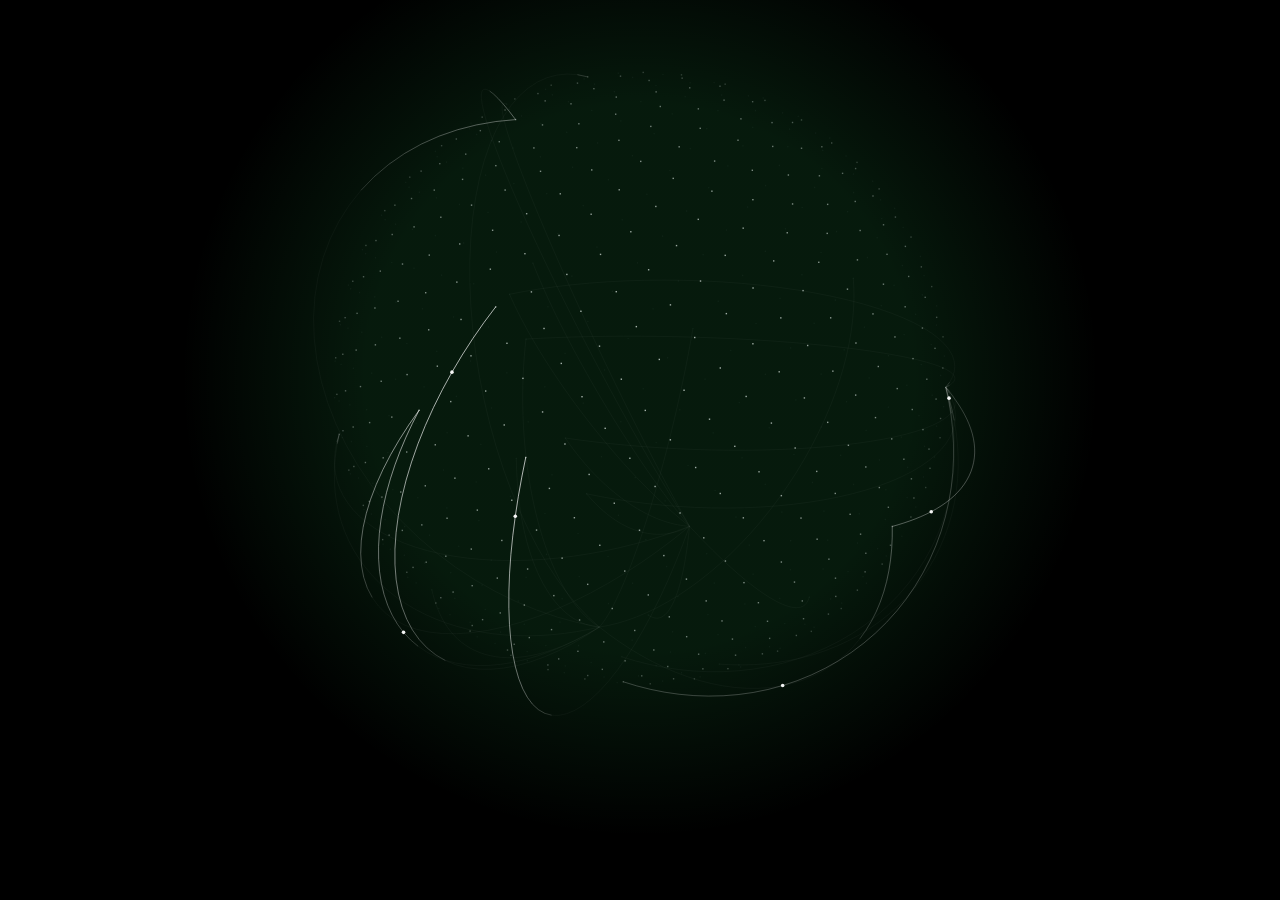
<file: index.html>
<!DOCTYPE html>
<html lang="en">
<head>
<meta charset="UTF-8">
<meta name="viewport" content="width=device-width, initial-scale=1, viewport-fit=cover">
<title>ΔBD FAMILY WEB</title>
<link rel="preconnect" href="https://fonts.googleapis.com">
<link rel="preconnect" href="https://fonts.gstatic.com" crossorigin>
<link href="https://fonts.googleapis.com/css2?family=Audiowide&family=Sora:wght@400;500;600&display=swap" rel="stylesheet">

<link href="https://fonts.googleapis.com/css2?family=Orbitron:wght@500;700;900&family=Exo+2:wght@400;500;600;700&display=swap" rel="stylesheet">

<link rel="stylesheet" href="styles.css">
</head>
<body>

<!-- Backgrounds -->
<canvas class="bg" id="homeWeb" aria-label="Family tree web"></canvas>

<!-- Home screen -->
<!-- Opening screen: spinning globe -->
<section class="screen intro" id="introScreen" aria-label="Welcome">
  <canvas id="globe" aria-hidden="true"></canvas>
  <div class="intro-content" id="introContent">
    <h1 class="intro-title">ΔBD <span class="web">FAMILY WEB</span></h1>
    <p class="intro-sub">Connecting families, clans and friends</p>
    <button class="white-clay" type="button" id="enterBtn">Enter</button>
  </div>
</section>

<div class="screen hidden" id="authHost" aria-label="Sign in"></div>
<template id="authTpl">
<link rel="stylesheet" href="auth.css">

<canvas id="web" aria-hidden="true"></canvas>

<main>
  <section class="card" id="card" aria-live="polite">
    <p class="welcome">Welcome to</p>
    <div class="brand">ΔBD <span class="g">FAMILY WEB</span></div>
    <p class="tagline">Please enter your details to login.</p>

    <!-- AUTH -->
    <div id="auth" class="view active">

      <form id="loginForm" novalidate>
        <label for="lEmail">Email</label>
        <input id="lEmail" type="email" autocomplete="email" placeholder="you@family.com">
        <div class="err" data-for="lEmail"></div>
        <label for="lPass">Password</label>
        <div class="pw"><input id="lPass" type="password" autocomplete="current-password" placeholder="••••••••"><button type="button" class="eye" data-eye="lPass" aria-label="Show password">Show</button></div>
        <div class="err" data-for="lPass"></div>
        <div class="row"><button type="button" class="link" id="forgotBtn">Forgot password?</button></div>
        <button class="clay" type="submit">Log in</button>
      </form>

      <form id="signupForm" novalidate hidden>
        <h2>CREATE ACCOUNT</h2>
        <p class="sub">We'll send a 6-digit code to verify your email.</p>
        <label for="sName">Full name</label>
        <input id="sName" type="text" autocomplete="name" placeholder="Your name">
        <div class="err" data-for="sName"></div>
        <label for="sEmail">Email</label>
        <input id="sEmail" type="email" autocomplete="email" placeholder="you@family.com">
        <div class="err" data-for="sEmail"></div>
        <label for="sPass">Password</label>
        <div class="pw"><input id="sPass" type="password" autocomplete="new-password" placeholder="At least 8 characters"><button type="button" class="eye" data-eye="sPass" aria-label="Show password">Show</button></div>
        <div class="err" data-for="sPass"></div>
        <button class="clay" type="submit">Create account</button>
      </form>

      <div class="divider">or</div>
      <button class="clay dark" id="googleBtn" type="button">
        <svg class="g-logo" viewBox="0 0 48 48" aria-hidden="true"><path fill="#EA4335" d="M24 9.5c3.5 0 6.6 1.2 9 3.5l6.7-6.7C35.6 2.5 30.2 0 24 0 14.6 0 6.5 5.4 2.6 13.2l7.8 6C12.3 13.5 17.7 9.5 24 9.5z"/><path fill="#4285F4" d="M46.5 24.5c0-1.6-.1-3.1-.4-4.5H24v9h12.7c-.6 3-2.3 5.5-4.8 7.2l7.5 5.8c4.4-4 7.1-10 7.1-17.5z"/><path fill="#FBBC05" d="M10.4 28.8c-.5-1.5-.8-3-.8-4.8s.3-3.3.8-4.8l-7.8-6C.9 16.5 0 20.1 0 24s.9 7.5 2.6 10.8l7.8-6z"/><path fill="#34A853" d="M24 48c6.5 0 11.9-2.1 15.9-5.8l-7.5-5.8c-2.1 1.4-4.8 2.3-8.4 2.3-6.3 0-11.7-4-13.6-9.8l-7.8 6C6.5 42.6 14.6 48 24 48z"/></svg>
        Continue with Google
      </button>
      <p class="hint" id="switchRow"></p>
    </div>

    <!-- OTP -->
    <div id="otp" class="view">
      <h2>CHECK YOUR EMAIL</h2>
      <p class="sub">Enter the 6-digit code sent to <strong id="otpEmail"></strong>.</p>
      <div class="otp" id="otpBoxes">
        <input maxlength="1" inputmode="numeric" aria-label="Digit 1">
        <input maxlength="1" inputmode="numeric" aria-label="Digit 2">
        <input maxlength="1" inputmode="numeric" aria-label="Digit 3">
        <input maxlength="1" inputmode="numeric" aria-label="Digit 4">
        <input maxlength="1" inputmode="numeric" aria-label="Digit 5">
        <input maxlength="1" inputmode="numeric" aria-label="Digit 6">
      </div>
      <div class="err" id="otpErr"></div>
      <button class="clay" id="verifyBtn" type="button">Verify email</button>
      <p class="hint">Didn't get it? <button class="link" id="resendBtn" type="button">Resend code</button></p>
      <p class="hint"><button class="link" id="otpBack" type="button">Back</button></p>
    </div>

    <!-- FORGOT -->
    <form id="forgot" class="view" novalidate>
      <h2>RESET PASSWORD</h2>
      <p class="sub">We'll email you a link to set a new password.</p>
      <label for="fEmail">Email</label>
      <input id="fEmail" type="email" autocomplete="email" placeholder="you@family.com">
      <div class="err" data-for="fEmail"></div>
      <button class="clay" type="submit">Send reset email</button>
      <p class="hint"><button class="link" id="forgotBack" type="button">Back to login</button></p>
    </form>

    <!-- PROFILE -->
    <div id="profile" class="view">
      <div class="profile">
        <div class="avatar" id="avatar">BD</div>
        <div>
          <div class="pname" id="pName">Family member</div>
          <div class="pmail" id="pMail">member@family.com</div>
        </div>
      </div>
      <div class="stats">
        <div class="stat"><b>VERIFIED</b><span>Email status</span></div>
        <div class="stat"><b>ACTIVE</b><span>Session</span></div>
      </div>
      <button class="clay" id="openHomeBtn" type="button">Open home page</button>
      <button class="clay" id="logoutBtn" type="button">Log out</button>
    </div>
  <div class="divider">or</div>
  <button class="guest" id="guestBtn" type="button">Use ΔBD FAMILY WEB as a Guest</button>
  </section>
  <div class="hero" aria-hidden="true">
    <canvas id="space" class="space" aria-hidden="true"></canvas>
    <div class="hero-copy">
      <p>Welcome to</p>
      <h3>ΔBD FAMILY WEB</h3>
    </div>
  </div>
</main>

<div class="toast" id="toast" role="status"></div>

</template>

<div class="screen hidden" id="homeScreen">
  <header>
    <h1 class="brand">ΔBD <span class="web">FAMILY WEB</span></h1>
    <div class="header-row">
      <div class="icon-stack">
        <button class="icon-btn" type="button" id="aboutBtn" aria-label="About us" title="About us"><svg viewBox="0 0 24 24" width="22" height="22" fill="none" stroke="currentColor" stroke-width="1.8" stroke-linecap="round" aria-hidden="true"><circle cx="12" cy="12" r="9"/><path d="M12 11v5.5"/><circle cx="12" cy="7.8" r="0.6" fill="currentColor"/></svg></button>
        <button class="icon-btn" type="button" id="helpBtn" aria-label="Help" title="Help"><svg viewBox="0 0 24 24" width="22" height="22" fill="none" stroke="currentColor" stroke-width="1.8" stroke-linecap="round" stroke-linejoin="round" aria-hidden="true"><circle cx="12" cy="12" r="9"/><path d="M9.6 9.4a2.5 2.5 0 1 1 3.6 2.2c-.8.4-1.2 1-1.2 1.9"/><circle cx="12" cy="16.6" r="0.6" fill="currentColor"/></svg></button>
      </div>
      <div class="search-wrap">
      <input class="search-input" id="homeSearch" type="search" placeholder="Search clan or family" autocomplete="off" aria-label="Search clan or family">
      <div class="search-results" id="searchResults" role="listbox"></div>
    </div>
      <nav class="actions" aria-label="Main">
        <button class="white-clay" type="button" id="addBtn">Projects</button>
        <button class="icon-btn" type="button" id="profileBtn" aria-label="Profile" title="Profile"><svg viewBox="0 0 24 24" width="22" height="22" fill="none" stroke="currentColor" stroke-width="1.8" stroke-linecap="round" stroke-linejoin="round" aria-hidden="true"><circle cx="12" cy="8.5" r="3.6"/><path d="M4.8 20c.7-3.6 3.7-5.6 7.2-5.6s6.5 2 7.2 5.6"/></svg></button>
      </nav>
    </div>
  </header>

  <p class="hint" id="hint">Drag to explore the galaxy. Ctrl + scroll or pinch to zoom between planets and deep space. Tap a planet or object to visit it. Tap a crest to open its family.</p>

  <div class="zoom-ctrl" aria-label="Zoom controls">
    <button class="white-clay zoom-btn" id="zoomIn" type="button" aria-label="Zoom in">+</button>
    <button class="white-clay zoom-btn" id="zoomOut" type="button" aria-label="Zoom out">&minus;</button>
    <button class="white-clay zoom-btn" id="zoomReset" type="button" aria-label="Reset zoom">Reset</button>
  </div>

  <button class="icon-btn fs-btn" type="button" id="fsHome" aria-label="Full screen view" title="Full screen view">
    <svg class="i-enter" viewBox="0 0 24 24" width="22" height="22" fill="none" stroke="currentColor" stroke-width="1.9" stroke-linecap="round" stroke-linejoin="round" aria-hidden="true"><path d="M4 9V4h5M20 9V4h-5M4 15v5h5M20 15v5h-5"/></svg>
    <svg class="i-exit" viewBox="0 0 24 24" width="22" height="22" fill="none" stroke="currentColor" stroke-width="1.9" stroke-linecap="round" stroke-linejoin="round" aria-hidden="true"><path d="M9 4v5H4M15 4v5h5M9 20v-5H4M15 20v-5h5"/></svg>
  </button>
  <div class="tip" id="tip" role="status"></div>
</div>

<!-- Help: step by step guide -->
<div class="modal hidden" id="helpModal" role="dialog" aria-modal="true" aria-labelledby="hpTitle">
  <div class="modal-card help-card">
    <p class="lbl hp-count" id="hpCount"></p>
    <div class="hp-stage" id="hpStage"></div>
    <h2 id="hpTitle"></h2>
    <p class="hp-text" id="hpText"></p>
    <div class="hp-dots" id="hpDots"></div>
    <div class="hp-nav">
      <button class="white-clay dark" type="button" id="hpPrev">Back</button>
      <button class="white-clay dark" type="button" id="hpClose">Close</button>
      <button class="white-clay" type="button" id="hpNext">Next</button>
    </div>
  </div>
</div>

<div class="toast" id="toast" role="status" aria-live="polite"></div>

<!-- Projects page -->
<section class="screen page hidden" id="projectScreen" aria-labelledby="projectsTitle">
  <div class="page-head">
    <div>
      <p class="page-brand">ΔBD <span class="web">FAMILY WEB</span></p>
      <h1 class="page-title" id="projectsTitle">Projects</h1>
    </div>
    <div class="page-actions">
      <button class="white-clay dark" type="button" id="backBtn">Back</button>
      <button class="white-clay" type="button" id="newProjectBtn">+ Add new project</button>
      <button class="icon-btn" type="button" id="aboutBtnProjects" aria-label="About us" title="About us"><svg viewBox="0 0 24 24" width="22" height="22" fill="none" stroke="currentColor" stroke-width="1.8" stroke-linecap="round" aria-hidden="true"><circle cx="12" cy="12" r="9"/><path d="M12 11v5.5"/><circle cx="12" cy="7.8" r="0.6" fill="currentColor"/></svg></button>
      <button class="icon-btn" type="button" id="settingsBtn" aria-label="Settings" title="Settings">
        <svg viewBox="0 0 24 24" width="22" height="22" fill="none" stroke="currentColor" stroke-width="1.8" stroke-linecap="round" stroke-linejoin="round" aria-hidden="true"><circle cx="12" cy="12" r="3"/><path d="M19.4 15a1.7 1.7 0 0 0 .3 1.8l.1.1a2 2 0 1 1-2.8 2.8l-.1-.1a1.7 1.7 0 0 0-1.8-.3 1.7 1.7 0 0 0-1 1.5V21a2 2 0 1 1-4 0v-.1a1.7 1.7 0 0 0-1.1-1.5 1.7 1.7 0 0 0-1.8.3l-.1.1a2 2 0 1 1-2.8-2.8l.1-.1a1.7 1.7 0 0 0 .3-1.8 1.7 1.7 0 0 0-1.5-1H3a2 2 0 1 1 0-4h.1a1.7 1.7 0 0 0 1.5-1.1 1.7 1.7 0 0 0-.3-1.8l-.1-.1a2 2 0 1 1 2.8-2.8l.1.1a1.7 1.7 0 0 0 1.8.3H9a1.7 1.7 0 0 0 1-1.5V3a2 2 0 1 1 4 0v.1a1.7 1.7 0 0 0 1 1.5 1.7 1.7 0 0 0 1.8-.3l.1-.1a2 2 0 1 1 2.8 2.8l-.1.1a1.7 1.7 0 0 0-.3 1.8V9a1.7 1.7 0 0 0 1.5 1H21a2 2 0 1 1 0 4h-.1a1.7 1.7 0 0 0-1.5 1z"/></svg>
      </button>
    </div>
  </div>
  <div class="page-body">
    <p class="empty" id="emptyMsg">No projects yet. Tap "+ Add new project" to start.</p>
    <div class="project-grid" id="projectGrid"></div>
  </div>
</section>

<!-- Family tree (web thread) -->
<section class="screen tree hidden" id="treeScreen" aria-label="Family tree">
  <canvas id="treeCanvas"></canvas>
  <div class="tree-head">
    <div>
      <p class="page-brand">ΔBD <span class="web">FAMILY WEB</span></p>
      <h1 class="page-title" id="treeTitle">Family tree</h1>
    </div>
    <div class="page-actions">
      <button class="icon-btn" type="button" id="undoBtn" aria-label="Undo" title="Undo (Ctrl+Z)" disabled><svg viewBox="0 0 24 24" width="22" height="22" fill="none" stroke="currentColor" stroke-width="1.9" stroke-linecap="round" stroke-linejoin="round" aria-hidden="true"><path d="M9 14 4 9l5-5"/><path d="M4 9h10.5a5.5 5.5 0 0 1 0 11H11"/></svg></button>
      <button class="icon-btn" type="button" id="redoBtn" aria-label="Redo" title="Redo (Ctrl+Y)" disabled><svg viewBox="0 0 24 24" width="22" height="22" fill="none" stroke="currentColor" stroke-width="1.9" stroke-linecap="round" stroke-linejoin="round" aria-hidden="true"><path d="m15 14 5-5-5-5"/><path d="M20 9H9.5a5.5 5.5 0 0 0 0 11H13"/></svg></button>
      <button class="icon-btn" type="button" id="langBtn" aria-label="Language" title="Language"><svg viewBox="0 0 24 24" width="22" height="22" fill="none" stroke="currentColor" stroke-width="1.8" stroke-linecap="round" aria-hidden="true"><circle cx="12" cy="12" r="9"/><path d="M3 12h18"/><path d="M12 3c2.5 2.6 3.8 5.6 3.8 9s-1.3 6.4-3.8 9c-2.5-2.6-3.8-5.6-3.8-9S9.5 5.6 12 3z"/></svg></button>
      <button class="icon-btn" type="button" id="arrangeBtn" aria-label="Arrange by generation" title="Arrange by generation"><svg viewBox="0 0 24 24" width="22" height="22" fill="none" stroke="currentColor" stroke-width="1.8" stroke-linecap="round" stroke-linejoin="round" aria-hidden="true"><rect x="9" y="3" width="6" height="5" rx="1.2"/><rect x="3" y="16" width="6" height="5" rx="1.2"/><rect x="15" y="16" width="6" height="5" rx="1.2"/><path d="M12 8v4M6 16v-4h12v4"/></svg></button>
      <button class="icon-btn" type="button" id="restoreLayoutBtn" aria-label="Restore previous layout" title="Restore previous layout" disabled><svg viewBox="0 0 24 24" width="22" height="22" fill="none" stroke="currentColor" stroke-width="1.8" stroke-linecap="round" stroke-linejoin="round" aria-hidden="true"><path d="M3 12a9 9 0 1 0 2.6-6.4"/><path d="M3 4v5h5"/></svg></button>
      <button class="white-clay dark" type="button" id="treeBackBtn">Back</button>
      <button class="white-clay" type="button" id="addPersonBtn">+ Add person</button>
    </div>
  </div>
  <p class="tree-hint" id="treeHint"></p>
  <button class="icon-btn fs-btn" type="button" id="fsTree" aria-label="Full screen view" title="Full screen view">
    <svg class="i-enter" viewBox="0 0 24 24" width="22" height="22" fill="none" stroke="currentColor" stroke-width="1.9" stroke-linecap="round" stroke-linejoin="round" aria-hidden="true"><path d="M4 9V4h5M20 9V4h-5M4 15v5h5M20 15v5h-5"/></svg>
    <svg class="i-exit" viewBox="0 0 24 24" width="22" height="22" fill="none" stroke="currentColor" stroke-width="1.9" stroke-linecap="round" stroke-linejoin="round" aria-hidden="true"><path d="M9 4v5H4M15 4v5h5M9 20v-5H4M15 20v-5h5"/></svg>
  </button>
  <button class="icon-btn clan-btn" type="button" id="clanViewBtn" aria-label="Clan view (galaxy)" title="Clan view (galaxy)"><svg viewBox="0 0 24 24" width="22" height="22" fill="none" stroke="currentColor" stroke-width="1.8" stroke-linecap="round" aria-hidden="true"><circle cx="12" cy="12" r="2.6" fill="currentColor"/><ellipse cx="12" cy="12" rx="9.5" ry="4.2" transform="rotate(-25 12 12)"/><circle cx="19.2" cy="8.6" r="1.3" fill="currentColor"/><circle cx="4.8" cy="15.4" r="1.3" fill="currentColor"/></svg></button>
  <button class="icon-btn clan-btn" type="button" id="treeClanBtn" aria-label="Clan view (this project's galaxy)" title="Clan view">
    <svg viewBox="0 0 24 24" width="22" height="22" fill="none" stroke="currentColor" stroke-width="1.8" stroke-linecap="round" aria-hidden="true"><circle cx="12" cy="12" r="2.5"/><path d="M12 3c-2.5 3-2.5 6 0 9s2.5 6 0 9"/><path d="M3 12c3-2.5 6-2.5 9 0s6 2.5 9 0"/></svg>
  </button>
  <div class="person-card" id="personCard" role="dialog" aria-live="polite">
    <h3 id="pcName"></h3>
    <p id="pcInfo"></p>
    <div class="pc-rel-list" id="pcRelList"></div>
    <div class="person-card-actions">
      <button class="white-clay" type="button" id="pcAddRelative">Add relative</button>
      <button class="white-clay dark" type="button" id="pcDelete">Delete</button>
      <button class="white-clay" type="button" id="pcModify">Modify</button>
      <button class="white-clay dark" type="button" id="pcClose">Close</button>
    </div>
  </div>
</section>

<!-- Clan or family members -->
<div class="modal hidden" id="groupModal" role="dialog" aria-modal="true" aria-labelledby="gTitle">
  <div class="modal-card modal-scroll">
    <p class="lbl" id="gKind"></p>
    <h2 id="gTitle"></h2>
    <p class="group-sub" id="gSub"></p>
    <div class="member-list" id="gList"></div>
    <div class="form-actions">
      <button class="white-clay dark" type="button" id="gClose">Close</button>
    </div>
  </div>
</div>

<!-- Add person form -->
<div class="modal hidden" id="personModal" role="dialog" aria-modal="true" aria-labelledby="pModalTitle">
  <div class="modal-card modal-scroll">
    <h2 id="pModalTitle">Add family or friend</h2>
    <form id="personForm" novalidate>
      <div class="field-row">
        <div class="field">
          <label for="pFirst">First name</label>
          <input class="input" id="pFirst" type="text" placeholder="First name" autocomplete="off">
        </div>
        <div class="field">
          <label for="pLast">Last name</label>
          <input class="input" id="pLast" type="text" placeholder="Last name" autocomplete="off">
        </div>
      </div>

      <div class="field">
        <label for="pClan">Clan name</label>
        <input class="input" id="pClan" type="text" list="clanList" placeholder="Type a clan name" autocomplete="off" maxlength="24">
        <datalist id="clanList"></datalist>
      </div>

      <div class="field">
        <span class="lbl">Gender</span>
        <div class="choices">
          <label class="chip"><input type="radio" name="gender" value="male"><span>Male</span></label>
          <label class="chip"><input type="radio" name="gender" value="female"><span>Female</span></label>
        </div>
      </div>

      <div class="field">
        <span class="lbl">Status</span>
        <div class="choices">
          <label class="chip"><input type="radio" name="status" value="living"><span>Living</span></label>
          <label class="chip"><input type="radio" name="status" value="deceased"><span>Deceased</span></label>
        </div>
      </div>

      <div class="field">
        <span class="lbl">Date of birth (optional)</span>
        <input class="input" id="pDob" type="date">
      </div>

      <details class="field local-names" id="localNamesBox">
        <summary class="lbl">Names in other languages (optional)</summary>
        <div id="localNameRows"></div>
      </details>

      <div class="field">
        <span class="lbl">Photo</span>
        <div class="photo-row">
          <div class="photo-prev">
            <img id="pPreview" class="is-hidden" alt="Selected photo">
            <span id="pPlaceholder">No photo</span>
          </div>
          <div class="photo-btns">
            <button class="white-clay dark" type="button" id="galleryBtn">From gallery</button>
            <button class="white-clay dark" type="button" id="fileBtn">From files</button>
          </div>
        </div>
        <input type="file" id="pGalleryInput" accept="image/*" class="sr-only-file" tabindex="-1" aria-hidden="true">
        <input type="file" id="pFileInput" accept="image/*,.heic,.heif,.webp" class="sr-only-file" tabindex="-1" aria-hidden="true">
      </div>

      <div class="field" id="linkGroup">
        <span class="lbl">Connect to and choose the relation</span>
        <div class="link-list" id="pLinks"></div>
      </div>

      <p class="form-error" id="pError" role="alert"></p>
      <div class="form-actions">
        <button class="clay" type="submit">Save to web</button>
        <button class="white-clay dark" type="button" id="pCancel">Cancel</button>
      </div>
    </form>
  </div>
</div>

<!-- Settings: import and export -->
<section class="screen page hidden" id="settingsScreen" aria-labelledby="settingsTitle">
  <div class="page-head">
    <div>
      <p class="page-brand">ΔBD <span class="web">FAMILY WEB</span></p>
      <h1 class="page-title" id="settingsTitle">Settings</h1>
    </div>
    <div class="page-actions">
      <button class="white-clay dark" type="button" id="settingsBackBtn">Back</button>
    </div>
  </div>
  <div class="page-body settings-grid">
    <section class="setting-card" aria-labelledby="exportTitle">
      <h2 id="exportTitle">Export data</h2>
      <p id="exportDesc">Saves every project, with its clan and family members and their relations, as a file on this device. The file name includes the date.</p>
      <div class="row">
        <button class="clay" type="button" id="exportCsvBtn" style="width:auto;padding:14px 22px">Export as CSV</button>
        <button class="clay" type="button" id="exportJsonBtn" style="width:auto;padding:14px 22px">Export as JSON</button>
      </div>
      <p class="form-error" id="exportMsg" role="status"></p>
      <button class="white-clay dark" type="button" id="showTextBtn" style="margin-top:12px">Show data as text</button>
      <textarea class="input is-hidden" id="exportBox" rows="8" readonly style="margin-top:12px;font-family:monospace;font-size:0.8rem"></textarea>
    </section>
    <section class="setting-card" id="importCard" aria-labelledby="importTitle">
      <h2 id="importTitle">Import data</h2>
      <p>Choose a CSV or JSON file. Each person in it is added to the project named in the file, and a project that does not exist yet is created.</p>
      <div class="row">
        <button class="white-clay dark" type="button" id="chooseFileBtn">Choose file</button>
        <span class="file-name" id="chosenName">No file chosen</span>
      </div>
      <input type="file" id="importInput" accept=".csv,.json,text/csv,application/json" class="sr-only-file" tabindex="-1" aria-hidden="true">
      <div class="import-preview" id="importPreview"></div>
      <div class="form-actions">
        <button class="clay is-hidden" type="button" id="importBtn" disabled>Import into projects</button>
      </div>
      <p class="form-error" id="importMsg" role="status"></p>
    </section>
  </div>
</section>

<!-- Shared project (read-only, opened from a shared link) -->
<section class="screen page hidden" id="sharedScreen" aria-labelledby="sharedTitle">
  <div class="page-head">
    <div>
      <p class="page-brand">ΔBD <span class="web">FAMILY WEB</span></p>
      <h1 class="page-title" id="sharedTitle">Shared project</h1>
    </div>
    <div class="page-actions">
      <button class="white-clay dark" type="button" id="sharedBackBtn">Back</button>
    </div>
  </div>
  <div class="page-body about-body">
    <section class="setting-card">
      <p id="sharedDesc"></p>
    </section>
    <div class="member-list" id="sharedList"></div>
  </div>
</section>

<!-- Language picker -->
<div class="modal hidden" id="langModal" role="dialog" aria-modal="true" aria-labelledby="langTitle">
  <div class="modal-card">
    <h2 id="langTitle">Language</h2>
    <div class="member-list" id="langList"></div>
    <div class="form-actions">
      <button class="white-clay dark" type="button" id="langClose">Close</button>
    </div>
  </div>
</div>


<div class="side-scrim" id="profileScrim"></div>
<aside class="side-page" id="profilePage" aria-label="Profile">
  <div style="display:flex;align-items:center;justify-content:space-between;margin-bottom:18px;">
    <h2 style="margin:0;font-family:Audiowide,Sora,sans-serif;font-weight:400;font-size:1.25rem;">Profile</h2>
  </div>
  <div class="profile-card">
  <div id="profileAvatar" style="width:56px;height:56px;border-radius:50%;background:#0b0b0b;color:var(--green,#3cff7a);border:1px solid rgba(60,255,122,.35);display:flex;align-items:center;justify-content:center;font-size:1.8rem;font-weight:600;margin:0 auto 8px;"><svg viewBox="0 0 24 24" width="30" height="30" fill="none" stroke="#8b918e" stroke-width="1.6" stroke-linecap="round" aria-hidden="true"><circle cx="12" cy="8.5" r="3.6"/><path d="M4.8 20c.7-3.6 3.7-5.6 7.2-5.6s6.5 2 7.2 5.6"/></svg></div>
  <p id="profileShownName" style="text-align:center;margin:0 0 4px;font-family:Audiowide,Sora,sans-serif;font-size:1rem;">Guest</p>
  <p style="text-align:center;font-size:.8rem;color:var(--muted,#8b918e);margin:0 0 10px;">Not linked to a Google account</p>
  </div>
  <div class="auth-row" style="display:grid;grid-template-columns:1fr 1fr;gap:10px;margin-bottom:12px;">
    <button class="white-clay dark" type="button" id="sideLoginBtn" aria-label="Login" style="display:flex;flex-direction:column;align-items:center;justify-content:center;gap:6px;padding:14px 8px;width:100%;"><svg viewBox="0 0 24 24" width="22" height="22" fill="none" stroke="currentColor" stroke-width="1.8" stroke-linecap="round" stroke-linejoin="round"><path d="M15 3h4a2 2 0 0 1 2 2v14a2 2 0 0 1-2 2h-4"/><polyline points="10 17 15 12 10 7"/><line x1="15" y1="12" x2="3" y2="12"/></svg><span>Login</span></button>
    <button class="white-clay dark" type="button" id="sideSignoutBtn" aria-label="Sign out" style="display:flex;flex-direction:column;align-items:center;justify-content:center;gap:6px;padding:14px 8px;width:100%;"><svg viewBox="0 0 24 24" width="22" height="22" fill="none" stroke="currentColor" stroke-width="1.8" stroke-linecap="round" stroke-linejoin="round"><path d="M9 21H5a2 2 0 0 1-2-2V5a2 2 0 0 1 2-2h4"/><polyline points="16 17 21 12 16 7"/><line x1="21" y1="12" x2="9" y2="12"/></svg><span>Sign out</span></button>
  </div>
  <div class="profile-card" style="padding:10px 14px;border:1px solid rgba(60,255,122,.18);">
    <button class="white-clay dark" type="button" id="profileProjectsRow" style="display:flex;justify-content:space-between;align-items:center;width:100%;margin-bottom:14px;padding:10px 16px;"><span style="display:flex;align-items:center;"><svg viewBox="0 0 24 24" width="18" height="18" fill="none" stroke="currentColor" stroke-width="1.8" stroke-linecap="round" stroke-linejoin="round" aria-hidden="true" style="margin-right:10px;flex:none;color:var(--green);"><path d="M3 7a2 2 0 0 1 2-2h4l2 2h8a2 2 0 0 1 2 2v8a2 2 0 0 1-2 2H5a2 2 0 0 1-2-2z"/></svg><span>Projects</span></span><span id="profileProjectCount" style="min-width:34px;text-align:center;padding:4px 12px;border-radius:999px;background:rgba(60,255,122,.14);color:var(--green);font-weight:600;">0</span></button>
    <button class="white-clay dark" type="button" id="profileClansRow" style="display:flex;justify-content:space-between;align-items:center;width:100%;padding:10px 16px;"><span style="display:flex;align-items:center;"><svg viewBox="0 0 24 24" width="18" height="18" fill="none" stroke="currentColor" stroke-width="1.8" stroke-linecap="round" stroke-linejoin="round" aria-hidden="true" style="margin-right:10px;flex:none;color:var(--green);"><path d="M12 3l8 4.5v9L12 21l-8-4.5v-9z"/><circle cx="12" cy="12" r="2.2"/></svg><span>Clans</span></span><span id="profileClanCount" style="min-width:34px;text-align:center;padding:4px 12px;border-radius:999px;background:rgba(60,255,122,.14);color:var(--green);font-weight:600;">0</span></button>
  </div>
  <div style="display:flex;flex-direction:column;align-items:stretch;gap:8px;margin-top:4px;">
    <button class="white-clay dark" type="button" id="profileHelp"><svg viewBox="0 0 24 24" width="18" height="18" fill="none" stroke="currentColor" stroke-width="1.8" stroke-linecap="round" aria-hidden="true" style="vertical-align:-4px;margin-right:8px;"><circle cx="12" cy="12" r="9"/><path d="M9.6 9.4a2.5 2.5 0 1 1 3.6 2.2c-.8.4-1.2 1-1.2 1.9"/><circle cx="12" cy="16.6" r="0.6" fill="currentColor"/></svg>Help &amp; Support</button>
    <button class="white-clay dark" type="button" id="profileAbout"><svg viewBox="0 0 24 24" width="18" height="18" fill="none" stroke="currentColor" stroke-width="1.8" stroke-linecap="round" aria-hidden="true" style="vertical-align:-4px;margin-right:8px;"><circle cx="12" cy="12" r="9"/><path d="M12 11v5.5"/><circle cx="12" cy="7.8" r="0.6" fill="currentColor"/></svg>About us</button>
    <button class="white-clay dark" type="button" id="profileLanguage"><svg viewBox="0 0 24 24" width="18" height="18" fill="none" stroke="currentColor" stroke-width="1.8" stroke-linecap="round" aria-hidden="true" style="vertical-align:-4px;margin-right:8px;"><circle cx="12" cy="12" r="9"/><path d="M3 12h18"/><path d="M12 3c2.5 2.7 3.8 5.7 3.8 9s-1.3 6.3-3.8 9c-2.5-2.7-3.8-5.7-3.8-9S9.5 5.7 12 3z"/></svg>Language</button>
    <button class="white-clay dark" type="button" id="profileShare"><svg viewBox="0 0 24 24" width="18" height="18" fill="none" stroke="currentColor" stroke-width="1.8" stroke-linecap="round" stroke-linejoin="round" aria-hidden="true" style="vertical-align:-4px;margin-right:8px;"><circle cx="18" cy="5" r="2.5"/><circle cx="6" cy="12" r="2.5"/><circle cx="18" cy="19" r="2.5"/><path d="M8.3 10.8l7.4-4.6M8.3 13.2l7.4 4.6"/></svg>Share project</button>
    <button class="white-clay dark" type="button" id="profileSettings"><svg viewBox="0 0 24 24" width="18" height="18" fill="none" stroke="currentColor" stroke-width="1.8" stroke-linecap="round" stroke-linejoin="round" aria-hidden="true" style="vertical-align:-4px;margin-right:8px;"><circle cx="12" cy="12" r="3"/><path d="M19.4 15a1.7 1.7 0 0 0 .3 1.8l.1.1a2 2 0 1 1-2.8 2.8l-.1-.1a1.7 1.7 0 0 0-1.8-.3 1.7 1.7 0 0 0-1 1.5V21a2 2 0 1 1-4 0v-.1a1.7 1.7 0 0 0-1.1-1.5 1.7 1.7 0 0 0-1.8.3l-.1.1a2 2 0 1 1-2.8-2.8l.1-.1a1.7 1.7 0 0 0 .3-1.8 1.7 1.7 0 0 0-1.5-1H3a2 2 0 1 1 0-4h.1a1.7 1.7 0 0 0 1.5-1.1 1.7 1.7 0 0 0-.3-1.8l-.1-.1a2 2 0 1 1 2.8-2.8l.1.1a1.7 1.7 0 0 0 1.8.3H9a1.7 1.7 0 0 0 1-1.5V3a2 2 0 1 1 4 0v.1a1.7 1.7 0 0 0 1 1.5 1.7 1.7 0 0 0 1.8-.3l.1-.1a2 2 0 1 1 2.8 2.8l-.1.1a1.7 1.7 0 0 0-.3 1.8V9a1.7 1.7 0 0 0 1.5 1H21a2 2 0 1 1 0 4h-.1a1.7 1.7 0 0 0-1.5 1z"/></svg>Settings</button>
    <button class="white-clay dark" type="button" id="profileLogout" style="display:none;"><svg viewBox="0 0 24 24" width="18" height="18" fill="none" stroke="currentColor" stroke-width="1.8" stroke-linecap="round" stroke-linejoin="round" aria-hidden="true" style="vertical-align:-4px;margin-right:8px;"><path d="M9 21H5a2 2 0 0 1-2-2V5a2 2 0 0 1 2-2h4"/><path d="M16 17l5-5-5-5"/><path d="M21 12H9"/></svg>Log out</button>
  </div>
  <p class="side-version" style="margin-top:auto;padding-top:8px;text-align:center;font-size:.8rem;font-weight:600;">v2.1 - updated on 17 NOV 2026</p>
</aside>

<!-- Share page: a link for each saved project -->
<section class="screen page hidden" id="profileSharePage" aria-labelledby="profileShareTitle">
  <div class="page-head">
    <div>
      <p class="page-brand">ΔBD <span class="web">FAMILY WEB</span></p>
      <h1 class="page-title" id="profileShareTitle">Share project</h1>
    </div>
    <div class="page-actions">
      <button class="white-clay dark" type="button" id="profileShareBack">Back</button>
    </div>
  </div>
  <div class="page-body" id="profileShareItems"></div>
</section>

<!-- Birth order of a child under a parent: Child 1 to Child 10 -->
<div class="modal hidden" id="childOrderModal" role="dialog" aria-modal="true" aria-labelledby="childOrderTitle">
  <div class="modal-card">
    <h2 id="childOrderTitle">Which child?</h2>
    <div id="childOrderList" style="display:grid;grid-template-columns:repeat(auto-fill,minmax(120px,1fr));gap:10px;"></div>
    <div class="form-actions">
      <button class="white-clay dark" type="button" id="childOrderClose">Cancel</button>
    </div>
  </div>
</div>

<!-- Choose the relation before adding a relative -->
<div class="modal hidden" id="relPickModal" role="dialog" aria-modal="true" aria-labelledby="relPickTitle">
  <div class="modal-card">
    <h2 id="relPickTitle">Add relative</h2>
    <div class="member-list" id="relPickList"></div>
    <div class="form-actions">
      <button class="white-clay dark" type="button" id="relPickClose">Cancel</button>
    </div>
  </div>
</div>

<!-- Undo bar for a project being deleted -->
<div class="undo-bar is-hidden" id="pendingBar" role="status" aria-live="polite">
  <span id="pendingText"></span>
  <div class="undo-actions">
    <button class="white-clay dark" type="button" id="pendingUndo">Undo</button>
    <button class="white-clay" type="button" id="pendingNow">Delete now</button>
  </div>
</div>

<!-- Each project's own galaxy (clan view) -->
<section class="screen tree hidden" id="pgScreen" aria-label="Project clan view">
  <canvas id="pgCanvas"></canvas>
  <div class="tree-head">
    <div>
      <p class="page-brand">ΔBD <span class="web">FAMILY WEB</span></p>
      <h1 class="page-title" id="pgTitle">Clan view</h1>
    </div>
    <div class="page-actions">
      <button class="white-clay dark" type="button" id="pgBackBtn">Back</button>
    </div>
  </div>
  <p class="tree-hint" id="pgHint"></p>
  <button class="icon-btn fs-btn" type="button" id="fsPg" aria-label="Full screen view" title="Full screen view">
    <svg class="i-enter" viewBox="0 0 24 24" width="22" height="22" fill="none" stroke="currentColor" stroke-width="1.9" stroke-linecap="round" stroke-linejoin="round" aria-hidden="true"><path d="M4 9V4h5M20 9V4h-5M4 15v5h5M20 15v5h-5"/></svg>
    <svg class="i-exit" viewBox="0 0 24 24" width="22" height="22" fill="none" stroke="currentColor" stroke-width="1.9" stroke-linecap="round" stroke-linejoin="round" aria-hidden="true"><path d="M9 4v5H4M15 4v5h5M9 20v-5H4M15 20v-5h5"/></svg>
  </button>
  <div class="zoom-ctrl" aria-label="Zoom controls">
    <button class="white-clay zoom-btn" id="pgZoomIn" type="button" aria-label="Zoom in">+</button>
    <button class="white-clay zoom-btn" id="pgZoomOut" type="button" aria-label="Zoom out">&minus;</button>
    <button class="white-clay zoom-btn" id="pgZoomReset" type="button" aria-label="Reset zoom">Reset</button>
  </div>
</section>

<!-- Confirm delete -->
<div class="modal hidden" id="confirmModal" role="alertdialog" aria-modal="true" aria-labelledby="confirmTitle" aria-describedby="confirmText">
  <div class="modal-card">
    <h2 id="confirmTitle">Are you sure?</h2>
    <p class="group-sub" id="confirmText"></p>
    <div class="form-actions">
      <button class="clay" type="button" id="confirmYes">Yes, delete</button>
      <button class="white-clay dark" type="button" id="confirmNo">Cancel</button>
    </div>
  </div>
</div>

<!-- About us -->
<section class="screen page hidden" id="shareScreen" aria-labelledby="shareTitle">
  <div class="page-head">
    <div>
      <p class="page-brand">ΔBD <span class="web">FAMILY WEB</span></p>
      <h1 class="page-title" id="shareTitle">Share project</h1>
    </div>
    <div class="page-actions">
      <button class="white-clay dark" type="button" id="shareBackBtn">Back</button>
    </div>
  </div>
  <div class="page-body">
    <p id="shareProjName" style="font-family:Audiowide,Sora,sans-serif;font-size:1.1rem;"></p>
    <p style="font-size:.9rem;opacity:.8;">Anyone with this link can view the project. It is read-only.</p>
    <textarea id="shareLinkBox" class="input" readonly rows="4" style="width:100%;"></textarea>
    <div style="display:flex;gap:12px;flex-wrap:wrap;margin-top:14px;">
      <button class="white-clay dark" type="button" id="shareCopyBtn">Copy link</button>
      <button class="white-clay dark" type="button" id="shareNativeBtn">Share…</button>
    </div>
  </div>
</section>
<section class="screen page hidden" id="aboutScreen" aria-labelledby="aboutTitle">
  <div class="page-head">
    <div>
      <p class="page-brand">ΔBD <span class="web">FAMILY WEB</span></p>
      <h1 class="page-title" id="aboutTitle">About us</h1>
    </div>
    <div class="page-actions">
      <button class="white-clay dark" type="button" id="aboutBackBtn">Back</button>
    </div>
  </div>
  <div class="page-body about-body">
    <section class="setting-card">
      <h2>What is ΔBD Family Web?</h2>
      <p>ΔBD Family Web lets you build your family tree as a web. Every person is a point, every connection is a thread, and every family or clan has its own crest. Your family, friends and their relations all join into one connected web, which you can explore like a galaxy.</p>
    </section>
    <section class="setting-card">
      <h2>How it works</h2>
      <p><strong>Home:</strong> The home page is a galaxy of family webs. Move around by dragging, scrolling or using the arrow keys. Zoom with Ctrl + scroll, pinch, the + and − buttons (hold them to keep zooming), or the + and − keys. Press 0 or Reset to return to the start.</p>
      <p><strong>Space:</strong> Tap a planet, moon, exoplanet, galaxy or black hole to fly there. Zoom in close to see its name and its surface.</p>
      <p><strong>Clans:</strong> Each clan you create appears in the galaxy with its own crest. Tap a clan to see its members and the clans related to it.</p>
      <p><strong>Search:</strong> Use the search bar at the top of the home page to find a clan, a family name or a person.</p>
      <p><strong>Projects:</strong> Press <em>+ Add new project</em> to start a project. Each project has its own family tree. Use the ⋮ menu on a project to rename, save, share a read-only link or delete it. Anyone with the link can view the shared project.</p>
      <p><strong>Family tree:</strong> The first person you add is you (me). Add family and friends, then connect each one to people already in the web and choose how they are related: Father, Mother, Sibling, Friend, Spouse, Child or Other. When you add a child to someone who has a spouse, the child is linked to both parents automatically, and a new spouse is linked to the partner's children too. Each clan has its own ring colour (up to 60 different colours). Imported files are arranged automatically, one row per generation. Press the arrange icon at the top to tidy any web again, one row per generation. Tap a person to see their details, add a relative, delete or modify them. Drag a person to move them, and drag the background to look around.</p>
      <p><strong>Undo and redo:</strong> Use the arrows at the top of the family tree page, or Ctrl + Z and Ctrl + Y, to step back and forward through added, edited, deleted or moved people.</p>
      <p><strong>Clan view:</strong> Press the galaxy button on the family tree page to see that project's clans as crests in space. Tap a clan to see its members in generation order.</p>
      <p><strong>Languages:</strong> Press the globe icon to show names and labels in English, Tamil, Malayalam, Arabic, Hindi, Japanese or Mandarin.</p>
      <p><strong>Full screen:</strong> Press the corner button at the bottom left of the home page or the family tree page to hide the tools and see only the web. Press it again, or Esc, to bring them back.</p>
      <p><strong>Help:</strong> Press the ? icon for a step by step guide with a small practice model you can try.</p>
      <p><strong>Relatives:</strong> Give each person a first name, last name, clan, gender (male or female), status (living or deceased), and an optional photo from your gallery or files.</p>
      <p><strong>Settings:</strong> Press the gear icon on the projects page to export all your data as CSV or JSON, or to import a file. An imported file adds its people to the project named in the file.</p>
    </section>
    <section class="setting-card">
      <h2>Created by</h2>
      <p><strong>ABDULLAH</strong></p>
      <p>12 NOV 2026</p>
    </section>
    <section class="setting-card">
      <h2>Version</h2>
      <p>v2.1 - updated on 17 NOV 2026</p>
    </section>
    <section class="setting-card">
      <h2>Good to know</h2>
      <p>Your projects, family members and clans are kept while this page is open. Export your data from Settings to keep a copy, and import it again later to restore it.</p>
    </section>
  </div>
</section>

<!-- Rename project -->
<div class="modal hidden" id="renameModal" role="dialog" aria-modal="true" aria-labelledby="renameTitle">
  <div class="modal-card">
    <h2 id="renameTitle">Rename project</h2>
    <form id="renameForm" novalidate>
      <div class="field">
        <label for="renTitle">Project title</label>
        <input class="input" id="renTitle" type="text" autocomplete="off" maxlength="60">
      </div>
      <div class="field">
        <label for="renDesc">Description</label>
        <textarea class="input" id="renDesc" maxlength="300" placeholder="What is this project about?"></textarea>
      </div>
      <p class="form-error" id="renError" role="alert"></p>
      <div class="form-actions">
        <button class="clay" type="submit">Save name</button>
        <button class="white-clay dark" type="button" id="renCancel">Cancel</button>
      </div>
    </form>
  </div>
</div>

<!-- Add project form -->
<div class="modal hidden" id="projectModal" role="dialog" aria-modal="true" aria-labelledby="modalTitle">
  <div class="modal-card">
    <h2 id="modalTitle">New project</h2>
    <form id="projectForm" novalidate>
      <div class="field">
        <label for="projTitle">Project title</label>
        <input class="input" id="projTitle" type="text" placeholder="Name your project" autocomplete="off">
      </div>
      <div class="field">
        <label for="projDesc">Description</label>
        <textarea class="input" id="projDesc" placeholder="What is this project about?"></textarea>
      </div>
      <p class="form-error" id="projError" role="alert"></p>
      <div class="form-actions">
        <button class="clay" type="submit">Create project</button>
        <button class="white-clay dark" type="button" id="cancelProjectBtn">Cancel</button>
      </div>
    </form>
  </div>
</div>






<script src="script.js" defer></script>
</body>
</html>
</file>
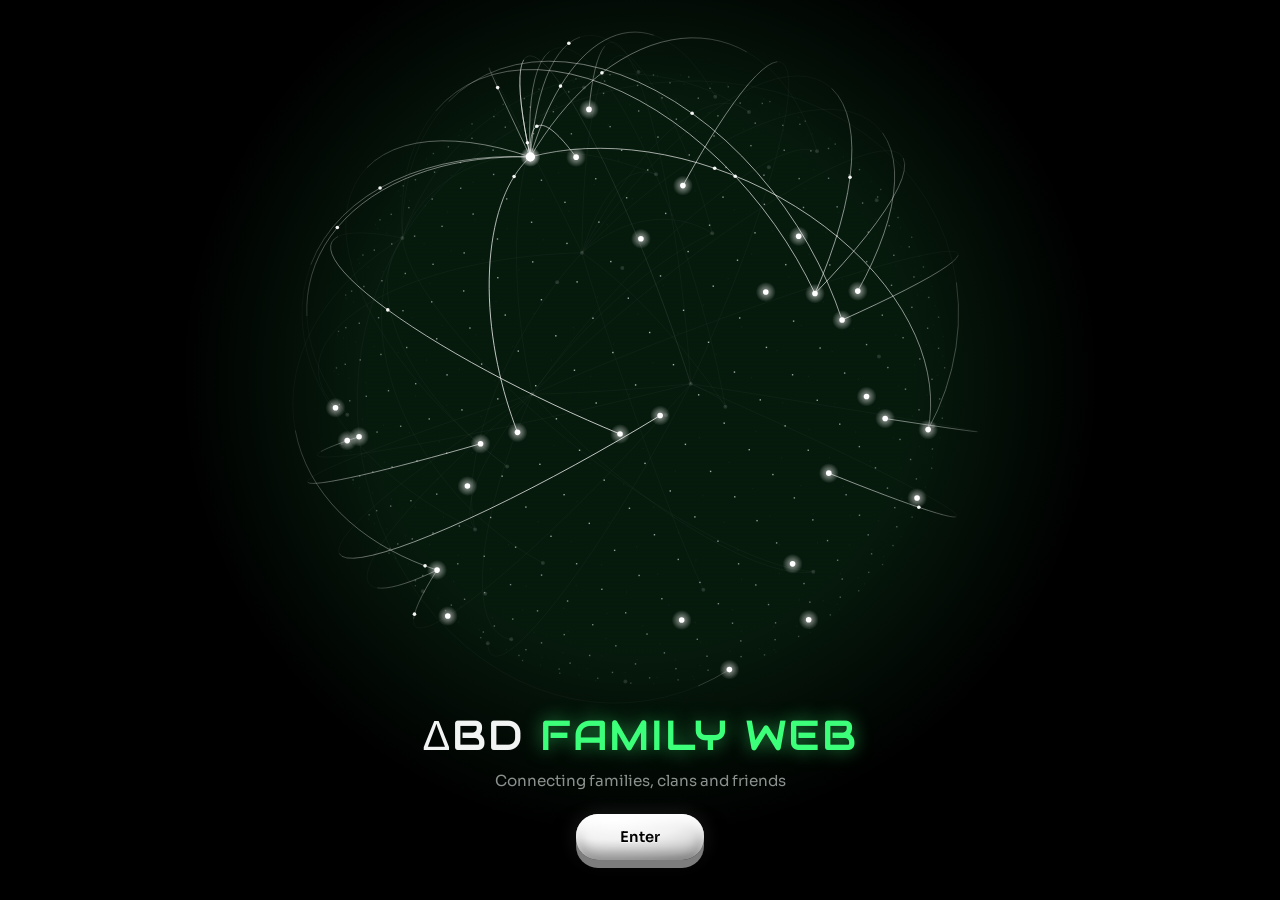
<file: ΔBD FAMILY WEB (9).html>
<!DOCTYPE html>
<html lang="en">
<head>
<meta charset="UTF-8">
<meta name="viewport" content="width=device-width, initial-scale=1, viewport-fit=cover">
<title>ΔBD FAMILY WEB</title>
<link rel="preconnect" href="https://fonts.googleapis.com">
<link rel="preconnect" href="https://fonts.gstatic.com" crossorigin>
<link href="https://fonts.googleapis.com/css2?family=Audiowide&family=Sora:wght@400;500;600&display=swap" rel="stylesheet">
<style>
  :root {
    --ink: #f2f4f3;
    --muted: #8b918e;
    --green: #3cff7a;
    --green-deep: #0b6b2f;
    --danger: #ff5d5d;
  }

  * { box-sizing: border-box; }

  html, body {
    margin: 0;
    height: 100%;
    background: #000;
    color: var(--ink);
    font-family: "Sora", system-ui, -apple-system, "Segoe UI", sans-serif;
    overflow: hidden;
  }

  /* ---------- Backgrounds ---------- */
  canvas.bg {
    position: fixed;
    inset: 0;
    width: 100%;
    height: 100%;
    display: block;
    opacity: 0;
    transition: opacity 0.9s ease;
  }
  canvas.bg.on { opacity: 1; }

  /* ---------- Screens ---------- */
  .screen {
    position: fixed;
    inset: 0;
    transition: opacity 0.7s ease, visibility 0.7s;
  }
  .screen.hidden { opacity: 0; visibility: hidden; pointer-events: none; }

  /* ---------- Login ---------- */
  .stage {
    display: grid;
    place-items: center;
    padding: 24px;
    padding-top: max(24px, env(safe-area-inset-top));
    padding-bottom: max(24px, env(safe-area-inset-bottom));
    height: 100%;
  }

  .card {
    width: min(92vw, 400px);
    padding: 38px 30px 32px;
    border-radius: 40px;
    background: linear-gradient(160deg, #1a1d1e 0%, #0d0f10 70%);
    box-shadow:
      inset 0 2px 0 rgba(255, 255, 255, 0.07),
      inset 0 -14px 24px rgba(0, 0, 0, 0.55),
      0 36px 70px rgba(0, 0, 0, 0.75),
      0 0 0 1px rgba(60, 255, 122, 0.12),
      0 0 60px rgba(60, 255, 122, 0.06);
    animation: rise 0.9s cubic-bezier(.2, .8, .2, 1) both;
  }
  .card.shake { animation: shake 0.45s; }

  @keyframes rise {
    from { opacity: 0; transform: translateY(24px) scale(0.97); }
    to   { opacity: 1; transform: none; }
  }
  @keyframes shake {
    0%, 100% { transform: translateX(0); }
    20% { transform: translateX(-10px); }
    40% { transform: translateX(9px); }
    60% { transform: translateX(-6px); }
    80% { transform: translateX(4px); }
  }

  h1 {
    margin: 0;
    text-align: center;
    font-family: "Audiowide", "Sora", sans-serif;
    font-weight: 400;
    font-size: clamp(1.45rem, 4.6vw, 1.9rem);
    letter-spacing: 0.04em;
    line-height: 1.2;
  }
  h1 .web { color: var(--green); text-shadow: 0 0 18px rgba(60, 255, 122, 0.55); }

  .sub {
    margin: 10px 0 28px;
    text-align: center;
    color: var(--muted);
    font-size: 0.92rem;
  }

  .field { margin-bottom: 18px; }
  .field label {
    display: block;
    margin: 0 0 8px 6px;
    font-size: 0.8rem;
    color: var(--muted);
  }

  .input {
    width: 100%;
    padding: 16px 18px;
    border: none;
    border-radius: 22px;
    background: #070808;
    color: var(--ink);
    font: 500 1rem "Sora", system-ui, sans-serif;
    box-shadow: inset 0 5px 12px rgba(0, 0, 0, 0.8), inset 0 -1px 0 rgba(255, 255, 255, 0.05);
    transition: box-shadow 0.2s;
  }
  .input::placeholder { color: #4a504d; }
  .input:focus {
    outline: none;
    box-shadow:
      inset 0 5px 12px rgba(0, 0, 0, 0.8),
      0 0 0 2px rgba(60, 255, 122, 0.55),
      0 0 22px rgba(60, 255, 122, 0.2);
  }

  .pw-wrap { position: relative; }
  .pw-wrap .input { padding-right: 70px; }

  .eye {
    position: absolute;
    right: 8px;
    top: 50%;
    transform: translateY(-50%);
    width: 50px;
    height: 36px;
    padding: 0;
    border: none;
    border-radius: 14px;
    cursor: pointer;
    font-size: 0.78rem;
    font-weight: 600;
    color: #d6dbd8;
    background: radial-gradient(120% 90% at 30% 15%, #4a4f52 0%, #2a2e30 70%, #1d2022 100%);
    box-shadow:
      inset 0 3px 5px rgba(255, 255, 255, 0.18),
      inset 0 -4px 6px rgba(0, 0, 0, 0.5),
      0 4px 0 #0c0d0e,
      0 8px 14px rgba(0, 0, 0, 0.5);
    transition: transform 0.1s, box-shadow 0.1s;
  }
  .eye:active {
    transform: translateY(calc(-50% + 3px));
    box-shadow: inset 0 3px 5px rgba(255, 255, 255, 0.12), inset 0 -3px 5px rgba(0, 0, 0, 0.5), 0 1px 0 #0c0d0e, 0 3px 6px rgba(0, 0, 0, 0.5);
  }

  .error {
    min-height: 1.2em;
    margin: 4px 4px 14px;
    text-align: center;
    font-size: 0.86rem;
    color: var(--danger);
  }

  /* ---------- Green clay buttons (login) ---------- */
  .clay {
    position: relative;
    display: block;
    width: 100%;
    padding: 17px 20px;
    border: none;
    border-radius: 28px;
    cursor: pointer;
    font: 600 1.02rem "Sora", system-ui, sans-serif;
    letter-spacing: 0.02em;
    color: #04160b;
    text-shadow: 0 1px 0 rgba(255, 255, 255, 0.35);
    background: radial-gradient(120% 90% at 30% 14%, #c4ffd7 0%, #3cff7a 36%, #22c35a 72%, #15903f 100%);
    box-shadow:
      inset 0 9px 10px rgba(255, 255, 255, 0.45),
      inset 0 -10px 14px rgba(0, 80, 30, 0.45),
      0 10px 0 var(--green-deep),
      0 20px 30px rgba(0, 0, 0, 0.65),
      0 0 34px rgba(60, 255, 122, 0.25);
    transition: transform 0.12s ease, box-shadow 0.12s ease, filter 0.2s;
    -webkit-tap-highlight-color: transparent;
  }
  .clay:hover { filter: brightness(1.07) saturate(1.05); }
  .clay:active {
    transform: translateY(8px);
    box-shadow:
      inset 0 9px 10px rgba(255, 255, 255, 0.32),
      inset 0 -6px 10px rgba(0, 80, 30, 0.4),
      0 2px 0 var(--green-deep),
      0 6px 12px rgba(0, 0, 0, 0.6),
      0 0 24px rgba(60, 255, 122, 0.2);
  }
  .clay:focus-visible { outline: 3px solid #fff; outline-offset: 5px; }

  .submit { margin-top: 10px; }

  /* ---------- Home ---------- */
  header {
    position: fixed;
    top: 0; left: 0; right: 0;
    display: flex;
    align-items: center;
    justify-content: space-between;
    gap: 16px;
    padding: 18px 22px;
    padding-top: max(18px, env(safe-area-inset-top));
    z-index: 2;
    pointer-events: none;
  }
  .brand {
    margin: 0;
    font-family: "Audiowide", "Sora", sans-serif;
    font-weight: 400;
    font-size: clamp(1.05rem, 3.2vw, 1.4rem);
    letter-spacing: 0.04em;
    white-space: nowrap;
  }
  .brand .web { color: var(--green); text-shadow: 0 0 14px rgba(60, 255, 122, 0.5); }

  .actions { display: flex; gap: 12px; pointer-events: auto; }

  .white-clay {
    padding: 12px 20px;
    border: none;
    border-radius: 22px;
    cursor: pointer;
    font: 600 0.92rem "Sora", system-ui, sans-serif;
    color: #000;
    text-shadow: 0 1px 0 rgba(255, 255, 255, 0.6);
    background: radial-gradient(120% 95% at 30% 14%, #ffffff 0%, #f1f1f1 45%, #c9c9c9 85%, #aeaeae 100%);
    box-shadow:
      inset 0 7px 8px rgba(255, 255, 255, 0.9),
      inset 0 -8px 12px rgba(0, 0, 0, 0.25),
      0 8px 0 #7d7d7d,
      0 16px 26px rgba(0, 0, 0, 0.7),
      0 0 22px rgba(255, 255, 255, 0.12);
    transition: transform 0.12s ease, box-shadow 0.12s ease, filter 0.2s;
    -webkit-tap-highlight-color: transparent;
  }
  .white-clay:hover { filter: brightness(1.05); }
  .white-clay:active {
    transform: translateY(6px);
    box-shadow: inset 0 7px 8px rgba(255, 255, 255, 0.7), inset 0 -6px 10px rgba(0, 0, 0, 0.2), 0 2px 0 #7d7d7d, 0 6px 12px rgba(0, 0, 0, 0.6);
  }
  .white-clay:focus-visible { outline: 3px solid var(--green); outline-offset: 4px; }

  .white-clay.dark {
    color: #f2f2f2;
    text-shadow: 0 1px 0 rgba(0, 0, 0, 0.6);
    background: radial-gradient(120% 95% at 30% 14%, #4b4b4b 0%, #262626 60%, #141414 100%);
    box-shadow:
      inset 0 7px 9px rgba(255, 255, 255, 0.14),
      inset 0 -8px 12px rgba(0, 0, 0, 0.55),
      0 8px 0 #050505,
      0 16px 26px rgba(0, 0, 0, 0.7);
  }
  .white-clay.dark:active {
    box-shadow: inset 0 7px 9px rgba(255, 255, 255, 0.08), inset 0 -6px 10px rgba(0, 0, 0, 0.5), 0 2px 0 #050505, 0 6px 12px rgba(0, 0, 0, 0.6);
  }

  .hint {
    position: fixed;
    left: 0; right: 0; bottom: 84px;
    padding: 8px 16px;
    padding-bottom: max(16px, env(safe-area-inset-bottom));
    text-align: center;
    font-size: 0.82rem;
    color: var(--muted);
    pointer-events: none;
    z-index: 2;
  }
  .hint strong { color: #fff; font-weight: 600; }

  .tip {
    position: fixed;
    z-index: 3;
    padding: 8px 12px;
    border-radius: 14px;
    background: #fff;
    color: #000;
    font-size: 0.8rem;
    font-weight: 600;
    white-space: nowrap;
    pointer-events: none;
    opacity: 0;
    transform: translate(-50%, -140%) scale(0.9);
    transition: opacity 0.18s, transform 0.18s;
    box-shadow: 0 10px 22px rgba(0, 0, 0, 0.6);
  }
  .tip.show { opacity: 1; transform: translate(-50%, -140%) scale(1); }

  #homeWeb { touch-action: none; }
  #pgCanvas { position: absolute; inset: 0; width: 100%; height: 100%; display: block; touch-action: none; }
  html, body { overscroll-behavior: none; touch-action: none; }
  #homeScreen { pointer-events: none; }
  #homeScreen .zoom-ctrl, #homeScreen .actions, #homeScreen button { pointer-events: auto; }

  .zoom-ctrl {
    position: fixed;
    left: 50%;
    transform: translateX(-50%);
    bottom: max(16px, env(safe-area-inset-bottom));
    display: flex;
    flex-direction: row;
    gap: 12px;
    z-index: 2;
  }
  .zoom-btn { width: 56px; min-width: 56px; height: 46px; padding: 0; font-size: 1.1rem; }
  #zoomReset { font-size: 0.8rem; }

  /* ---------- Projects page (solid black) ---------- */
  .page {
    background: #000;
    overflow-y: auto;
    -webkit-overflow-scrolling: touch;
    padding: 24px 22px 40px;
    padding-top: max(24px, env(safe-area-inset-top));
    z-index: 3;
  }
  .page-head {
    max-width: 1100px;
    margin: 0 auto 30px;
    display: flex;
    justify-content: space-between;
    align-items: center;
    flex-wrap: wrap;
    gap: 16px;
  }
  .page-brand {
    margin: 0 0 6px;
    font-family: "Audiowide", "Sora", sans-serif;
    font-size: 0.85rem;
    letter-spacing: 0.04em;
    color: #cfcfcf;
  }
  .page-brand .web { color: var(--green); }
  .page-title {
    margin: 0;
    font-family: "Audiowide", "Sora", sans-serif;
    font-weight: 400;
    font-size: clamp(1.5rem, 4.5vw, 2.1rem);
    letter-spacing: 0.03em;
  }
  .page-actions { display: flex; gap: 12px; flex-wrap: wrap; }
  .page-body { max-width: 1100px; margin: 0 auto; }
  .empty { color: #8a8a8a; text-align: center; padding: 70px 0; font-size: 0.98rem; }
  .project-grid {
    display: grid;
    grid-template-columns: repeat(auto-fill, minmax(250px, 1fr));
    gap: 18px;
  }
  .project-card {
    background: #0a0a0a;
    border: 1px solid rgba(255, 255, 255, 0.16);
    border-radius: 26px;
    padding: 22px;
    box-shadow:
      inset 0 2px 0 rgba(255, 255, 255, 0.06),
      inset 0 -10px 16px rgba(0, 0, 0, 0.6),
      0 16px 30px rgba(0, 0, 0, 0.7);
  }
  .project-card h3 {
    margin: 0 0 10px;
    font-family: "Audiowide", "Sora", sans-serif;
    font-weight: 400;
    font-size: 1.05rem;
    color: #fff;
  }
  .project-card p { margin: 0; color: #9a9a9a; font-size: 0.9rem; line-height: 1.55; }
  .project-card .meta { margin-top: 16px; font-size: 0.75rem; color: #6f6f6f; }

  .project-card { position: relative; }
  .project-card.menu-open { z-index: 4; }
  .card-top { display: flex; justify-content: space-between; align-items: flex-start; gap: 12px; }
  .card-top h3 { flex: 1; min-width: 0; overflow-wrap: anywhere; }
  .menu-wrap { position: relative; flex: none; }
  .dots-btn {
    width: 42px;
    height: 36px;
    border: none;
    border-radius: 14px;
    cursor: pointer;
    color: #f2f2f2;
    font-size: 1.25rem;
    line-height: 1;
    background: radial-gradient(120% 95% at 30% 14%, #4b4b4b 0%, #262626 60%, #141414 100%);
    box-shadow:
      inset 0 5px 7px rgba(255, 255, 255, 0.12),
      inset 0 -6px 9px rgba(0, 0, 0, 0.55),
      0 5px 0 #050505,
      0 10px 16px rgba(0, 0, 0, 0.6);
    transition: transform 0.1s, box-shadow 0.1s;
  }
  .dots-btn:active { transform: translateY(3px); box-shadow: inset 0 5px 7px rgba(255,255,255,0.08), inset 0 -5px 8px rgba(0,0,0,0.5), 0 2px 0 #050505; }
  .menu {
    position: absolute;
    right: 0;
    top: 44px;
    min-width: 170px;
    padding: 8px;
    display: grid;
    gap: 4px;
    background: #111;
    border: 1px solid rgba(255, 255, 255, 0.16);
    border-radius: 18px;
    box-shadow: 0 18px 36px rgba(0, 0, 0, 0.85);
    z-index: 4;
  }
  .menu.hidden { display: none; }
  .menu-item {
    width: 100%;
    padding: 11px 14px;
    border: none;
    border-radius: 12px;
    background: transparent;
    color: #eee;
    font: 500 0.92rem "Sora", system-ui, sans-serif;
    text-align: left;
    cursor: pointer;
  }
  .menu-item:hover, .menu-item:focus-visible { background: rgba(255, 255, 255, 0.08); outline: none; }
  .menu-item.danger { color: var(--danger); }
  .toast {
    position: fixed;
    left: 50%;
    bottom: 28px;
    transform: translateX(-50%) translateY(16px);
    padding: 12px 18px;
    border-radius: 18px;
    background: #fff;
    color: #000;
    font-size: 0.88rem;
    font-weight: 600;
    opacity: 0;
    pointer-events: none;
    transition: opacity 0.25s, transform 0.25s;
    z-index: 9;
    box-shadow: 0 12px 26px rgba(0, 0, 0, 0.7);
  }
  .toast.show { opacity: 1; transform: translateX(-50%) translateY(0); }

  .modal {
    position: fixed;
    inset: 0;
    background: rgba(0, 0, 0, 0.75);
    display: grid;
    place-items: center;
    padding: 20px;
    z-index: 5;
  }
  .modal.hidden { display: none; }
  .modal-card {
    width: min(92vw, 420px);
    background: #0b0b0b;
    border: 1px solid rgba(255, 255, 255, 0.14);
    border-radius: 30px;
    padding: 28px 24px 24px;
    box-shadow:
      inset 0 2px 0 rgba(255, 255, 255, 0.06),
      0 30px 60px rgba(0, 0, 0, 0.8);
  }
  .modal-card h2 {
    margin: 0 0 22px;
    font-family: "Audiowide", "Sora", sans-serif;
    font-weight: 400;
    font-size: 1.25rem;
    text-align: center;
  }
  textarea.input { min-height: 96px; resize: vertical; font-family: inherit; }
  .form-actions { display: grid; gap: 14px; margin-top: 8px; }
  .form-error { min-height: 1.2em; margin: 4px 4px 12px; color: var(--danger); font-size: 0.86rem; text-align: center; }

  .icon-btn {
    width: 46px; height: 46px;
    border: none; border-radius: 18px;
    cursor: pointer;
    color: #f2f2f2;
    display: grid; place-items: center;
    background: radial-gradient(120% 95% at 30% 14%, #4b4b4b 0%, #262626 60%, #141414 100%);
    box-shadow: inset 0 7px 9px rgba(255, 255, 255, 0.14), inset 0 -8px 12px rgba(0, 0, 0, 0.55), 0 8px 0 #050505, 0 16px 26px rgba(0, 0, 0, 0.7);
    transition: transform 0.12s, box-shadow 0.12s;
  }
  .icon-btn:active { transform: translateY(6px); box-shadow: inset 0 7px 9px rgba(255,255,255,0.08), inset 0 -6px 10px rgba(0,0,0,0.5), 0 2px 0 #050505; }
  .icon-btn:focus-visible { outline: 3px solid var(--green); outline-offset: 4px; }
  .settings-grid { display: grid; gap: 18px; max-width: 720px; }
  .setting-card {
    background: #0a0a0a;
    border: 1px solid rgba(255, 255, 255, 0.16);
    border-radius: 26px;
    padding: 24px;
    box-shadow: inset 0 2px 0 rgba(255,255,255,0.06), 0 16px 30px rgba(0,0,0,0.7);
  }
  .setting-card h2 { margin: 0 0 8px; font-family: "Audiowide", "Sora", sans-serif; font-weight: 400; font-size: 1.1rem; }
  .setting-card > p { margin: 0 0 18px; color: #9a9a9a; font-size: 0.9rem; line-height: 1.55; }
  .setting-card .row { display: flex; align-items: center; gap: 12px; flex-wrap: wrap; }
  .file-name { color: #8a8a8a; font-size: 0.85rem; overflow-wrap: anywhere; }
  .import-preview { margin: 16px 0 4px; color: #cfcfcf; font-size: 0.9rem; line-height: 1.5; }
  .import-warn { color: #ffb36b; font-size: 0.85rem; }
  .form-error.ok { color: var(--green); }
  .intro { position: fixed; inset: 0; background: #000; z-index: 6; overflow: hidden; }
  .intro.hidden { opacity: 0; visibility: hidden; pointer-events: none; }
  #globe { position: absolute; inset: 0; width: 100%; height: 100%; display: block; }
  .intro-content {
    position: absolute; left: 0; right: 0; bottom: 0;
    padding: 0 20px max(40px, env(safe-area-inset-bottom));
    text-align: center;
    opacity: 0; transform: translateY(20px);
    transition: opacity 0.9s ease, transform 0.9s ease;
    pointer-events: none;
  }
  .intro-content.show { opacity: 1; transform: none; pointer-events: auto; }
  .intro-title { margin: 0; font-family: "Audiowide", "Sora", sans-serif; font-weight: 400; font-size: clamp(1.6rem, 6vw, 2.6rem); letter-spacing: 0.04em; }
  .intro-title .web { color: var(--green); text-shadow: 0 0 18px rgba(60, 255, 122, 0.55); }
  .intro-sub { margin: 10px 0 24px; color: #8b918e; font-size: 0.95rem; }
  .intro-content .white-clay { padding: 14px 44px; }
  .local-names summary { cursor: pointer; margin-bottom: 8px; }
  .local-name-row { display: grid; grid-template-columns: 0.9fr 1fr 1fr; gap: 8px; align-items: center; margin-bottom: 8px; }
  .local-tag { font-size: 0.8rem; color: #8b918e; }
  .local-name-row .input { padding: 10px 12px; font-size: 0.9rem; }
  .req { color: #ff7a7a; font-weight: 600; margin-left: 4px; }
  .needs-link .lbl { color: #ff7a7a; }
  .needs-link .link-list { outline: 1px solid #ff7a7a; border-radius: 16px; }
  .pc-rel-list { max-height: 150px; overflow-y: auto; margin: 0 0 14px; border-radius: 14px; background: #070808; box-shadow: inset 0 3px 8px rgba(0,0,0,0.7); padding: 6px 0; -webkit-overflow-scrolling: touch; }
  .pc-rel-row { display: flex; justify-content: space-between; gap: 12px; padding: 8px 14px; border-bottom: 1px solid rgba(255,255,255,0.06); font-size: 0.88rem; }
  .pc-rel-row:last-child { border-bottom: none; }
  .pc-rel-label { color: var(--green); white-space: nowrap; }
  .pc-rel-name { color: #e8ecea; text-align: right; overflow-wrap: anywhere; }
  .pc-rel-head { margin: 8px 14px 4px; font-size: 0.72rem; letter-spacing: 0.08em; text-transform: uppercase; color: #8b918e; }
  .pc-rel-empty { margin: 0; padding: 8px 14px; color: #8a8a8a; font-size: 0.86rem; }
  .undo-bar {
    position: fixed; left: 50%; bottom: max(20px, env(safe-area-inset-bottom)); transform: translateX(-50%);
    width: min(94vw, 460px); padding: 14px 16px; border-radius: 22px;
    background: #111; border: 1px solid rgba(255,255,255,0.16);
    box-shadow: 0 20px 40px rgba(0,0,0,0.8); z-index: 8;
    display: flex; align-items: center; justify-content: space-between; gap: 12px; flex-wrap: wrap;
    font-size: 0.9rem; color: #e8ecea;
  }
  .undo-actions { display: flex; gap: 8px; }
  .undo-actions .white-clay { padding: 10px 14px; font-size: 0.82rem; }
  #pgScreen .tree-hint { bottom: 96px; }
  #pgScreen .zoom-ctrl { bottom: max(18px, env(safe-area-inset-bottom)); }
  /* Family tree top row: undo, redo, language, Back and + Add person on one line at the top right */
  #treeScreen .tree-head .page-actions { flex-wrap: wrap; justify-content: flex-end; align-items: center; gap: 8px 8px; max-width: 100%; overflow: visible; padding: 2px 2px 18px; margin-bottom: -18px; }
  @media (max-width: 420px) {
    #treeScreen .tree-head { padding-left: 14px; padding-right: 14px; }
    #treeScreen .tree-head .page-actions { gap: 6px; }
    #treeScreen .tree-head .page-actions .icon-btn { width: 38px; height: 38px; min-width: 38px; }
    #treeScreen .tree-head .page-actions .white-clay { padding: 10px 11px; font-size: 0.8rem; }
  }
  #treeScreen .tree-head .page-actions .icon-btn { width: 42px; height: 42px; min-width: 42px; }
  #treeScreen .tree-head .page-actions .white-clay { padding: 12px 14px; font-size: 0.85rem; white-space: nowrap; flex: none; }
  .sr-only-file { position: absolute; width: 1px; height: 1px; opacity: 0; overflow: hidden; pointer-events: none; }
  .rel-text { flex-basis: 100%; padding: 10px 12px; font-size: 0.85rem; }
  .link-row {
    display: flex; align-items: center; gap: 10px;
    padding: 10px 12px;
    border-radius: 14px;
    background: #070808;
    color: #ddd;
    font-size: 0.9rem;
    flex-wrap: wrap;
  }
  .link-row input { accent-color: #3cff7a; width: 18px; height: 18px; }
  .link-row .who { flex: 1; min-width: 110px; }
  .rel-select {
    padding: 8px 10px;
    border: none;
    border-radius: 12px;
    background: #111;
    color: #f2f2f2;
    font: 500 0.85rem "Sora", system-ui, sans-serif;
    box-shadow: inset 0 3px 6px rgba(0, 0, 0, 0.8);
  }
  .related-list { display: flex; flex-wrap: wrap; gap: 10px; margin-bottom: 18px; }
  .related-chip {
    padding: 9px 14px;
    border: none;
    border-radius: 16px;
    background: #070808;
    color: #f2f2f2;
    font: 500 0.85rem "Sora", system-ui, sans-serif;
    cursor: pointer;
    box-shadow: 0 5px 0 #050505, inset 0 2px 4px rgba(255, 255, 255, 0.08);
  }
  .related-chip small { color: #8a8a8a; }

  /* ---------- Home search and clan views ---------- */
  header { flex-direction: column; align-items: stretch; flex-wrap: nowrap; gap: 12px; }
  .header-row { display: flex; align-items: center; gap: 12px; pointer-events: auto; }
  .header-row .search-wrap { flex: 1 1 0; max-width: none; min-width: 0; }
  header .actions { flex: none; }
  .search-wrap { position: relative; flex: 1 1 0; max-width: 460px; min-width: 120px; align-self: center; pointer-events: auto; }
  .search-input {
    width: 100%;
    padding: 13px 18px;
    border: none;
    border-radius: 22px;
    background: #070808;
    color: #f2f2f2;
    font: 500 0.92rem "Sora", system-ui, sans-serif;
    box-shadow: inset 0 5px 12px rgba(0, 0, 0, 0.8), 0 0 0 1px rgba(255, 255, 255, 0.1);
  }
  .search-input::placeholder { color: #55595a; }
  .search-input:focus { outline: none; box-shadow: inset 0 5px 12px rgba(0, 0, 0, 0.8), 0 0 0 2px rgba(60, 255, 122, 0.55); }
  .search-results {
    position: absolute;
    top: calc(100% + 8px);
    left: 0; right: 0;
    display: none;
    gap: 4px;
    padding: 6px;
    max-height: 340px;
    overflow: auto;
    background: #0b0b0b;
    border: 1px solid rgba(255, 255, 255, 0.16);
    border-radius: 18px;
    box-shadow: 0 18px 36px rgba(0, 0, 0, 0.85);
    z-index: 5;
  }
  .search-results.open { display: grid; }
  .search-item {
    width: 100%;
    padding: 10px 12px;
    border: none;
    border-radius: 12px;
    background: transparent;
    color: #eee;
    font: 500 0.9rem "Sora", system-ui, sans-serif;
    text-align: left;
    cursor: pointer;
  }
  .search-item:hover, .search-item:focus-visible { background: rgba(255, 255, 255, 0.08); outline: none; }
  .search-item small { display: block; margin-top: 3px; color: #8a8a8a; font-size: 0.74rem; }
  .search-empty { padding: 12px; color: #8a8a8a; font-size: 0.86rem; text-align: center; }
  .group-sub { margin: 0 0 18px; text-align: center; color: #9a9a9a; font-size: 0.9rem; }
  .member-list { display: grid; gap: 10px; margin-bottom: 18px; }
  .member-row {
    display: flex; align-items: center; gap: 14px;
    padding: 12px;
    border-radius: 18px;
    background: #070808;
    box-shadow: inset 0 3px 8px rgba(0, 0, 0, 0.7);
    cursor: pointer;
  }
  .member-row:hover { background: #0e0e0e; }
  .member-thumb {
    width: 52px; height: 52px;
    border-radius: 50%;
    overflow: hidden;
    flex: none;
    display: grid;
    place-items: center;
    background: #000;
    color: #fff;
    font-weight: 600;
    box-shadow: 0 0 0 1px rgba(255, 255, 255, 0.25);
  }
  .member-thumb img { width: 100%; height: 100%; object-fit: cover; }
  .member-info strong { display: block; font-weight: 600; color: #fff; font-size: 0.95rem; }
  .member-info span { display: block; margin-top: 3px; color: #8a8a8a; font-size: 0.8rem; line-height: 1.4; }

  /* ---------- Family tree (web thread) ---------- */
  .is-hidden { display: none !important; }
  .tree { position: fixed; inset: 0; background: #000; overflow: hidden; z-index: 3; }
  #treeCanvas { position: absolute; inset: 0; width: 100%; height: 100%; display: block; touch-action: none; }
  .tree-head {
    position: absolute;
    top: 0; left: 0; right: 0;
    padding: 18px 22px;
    padding-top: max(18px, env(safe-area-inset-top));
    display: flex;
    justify-content: space-between;
    align-items: flex-start;
    flex-wrap: wrap;
    gap: 12px;
    pointer-events: none;
    z-index: 2;
  }
  .tree .page-actions, .tree .white-clay { pointer-events: auto; }
  .tree-hint {
    position: absolute;
    left: 0; right: 0; bottom: 18px;
    margin: 0;
    padding: 0 16px;
    text-align: center;
    font-size: 0.82rem;
    color: #8a8a8a;
    pointer-events: none;
  }
  .person-card {
    position: fixed;
    left: 50%;
    bottom: 56px;
    transform: translate(-50%, 20px);
    width: min(92vw, 360px);
    padding: 18px 20px;
    background: #0b0b0b;
    border: 1px solid rgba(255, 255, 255, 0.16);
    border-radius: 24px;
    box-shadow: 0 24px 50px rgba(0, 0, 0, 0.85);
    opacity: 0;
    pointer-events: none;
    transition: opacity 0.25s, transform 0.25s;
    z-index: 4;
  }
  .person-card .person-card-actions { display: flex; flex-wrap: nowrap; gap: 8px; }
  .person-card .person-card-actions .white-clay { flex: 1 1 0; min-width: 0; padding: 12px 4px; font-size: 0.8rem; }
  .person-card.show { opacity: 1; transform: translate(-50%, 0); pointer-events: auto; }
  .person-card h3 { margin: 0 0 8px; font-family: "Audiowide", "Sora", sans-serif; font-weight: 400; font-size: 1.1rem; }
  .person-card p { margin: 0 0 16px; color: #9a9a9a; font-size: 0.9rem; line-height: 1.5; }

  .field-row { display: grid; grid-template-columns: 1fr 1fr; gap: 12px; }
  .lbl { display: block; margin: 0 0 8px 6px; font-size: 0.8rem; color: var(--muted); }
  .choices { display: grid; grid-template-columns: 1fr 1fr; gap: 10px; }
  .chip {
    position: relative;
    display: block;
    text-align: center;
    padding: 13px;
    border-radius: 18px;
    background: #070808;
    box-shadow: inset 0 4px 10px rgba(0, 0, 0, 0.8);
    color: #cfcfcf;
    font-weight: 500;
    cursor: pointer;
    transition: background 0.2s, box-shadow 0.2s;
  }
  .chip input { position: absolute; opacity: 0; pointer-events: none; }
  .chip:has(input:checked) {
    color: #04160b;
    background: radial-gradient(120% 90% at 30% 14%, #c4ffd7 0%, #3cff7a 45%, #22c35a 100%);
    box-shadow: 0 6px 0 var(--green-deep), 0 12px 20px rgba(0, 0, 0, 0.6);
  }
  .photo-row { display: flex; gap: 14px; align-items: center; flex-wrap: wrap; }
  .photo-prev {
    width: 86px; height: 86px;
    border-radius: 50%;
    background: #070808;
    box-shadow: inset 0 5px 12px rgba(0, 0, 0, 0.8);
    overflow: hidden;
    display: grid;
    place-items: center;
    color: #666;
    font-size: 0.75rem;
    flex: none;
  }
  .photo-prev img { width: 100%; height: 100%; object-fit: cover; }
  .photo-btns { display: grid; gap: 10px; flex: 1; min-width: 150px; }
  .link-list { display: grid; gap: 8px; max-height: 160px; overflow: auto; padding: 2px; }
  .link-opt {
    display: flex; align-items: center; gap: 10px;
    padding: 10px 12px;
    border-radius: 14px;
    background: #070808;
    color: #ddd;
    font-size: 0.9rem;
    cursor: pointer;
  }
  .link-opt input { accent-color: #3cff7a; width: 18px; height: 18px; }
  .modal-scroll { max-height: 90vh; overflow: auto; }
  select.input { appearance: auto; }
  @media (max-width: 520px) { .field-row { grid-template-columns: 1fr; } }

  @media (max-width: 520px) {
    .white-clay { padding: 10px 14px; font-size: 0.82rem; }
  }

  @media (prefers-reduced-motion: reduce) {
    .card, .card.shake { animation: none; }
    canvas.bg, .screen { transition: none; }
  }

  /* ---------- Undo / redo, focus mode, help ---------- */
  .icon-btn:disabled { opacity: 0.35; cursor: default; pointer-events: none; }
  .icon-stack { display: flex; flex-direction: row; gap: 12px; align-items: flex-start; flex: none; }
  @media (max-width: 600px) { .icon-stack { flex-direction: column; gap: 16px; } }
  .fs-btn {
    position: fixed;
    left: max(16px, env(safe-area-inset-left));
    bottom: max(16px, env(safe-area-inset-bottom));
    z-index: 2;
    pointer-events: auto;
  }
  .fs-btn svg { display: block; }
  .fs-btn .i-exit { display: none; }
  body.focus-mode .fs-btn .i-exit { display: block; }
  body.focus-mode .fs-btn .i-enter { display: none; }
  body.focus-mode .fs-btn { opacity: 0.55; }
  body.focus-mode .fs-btn:hover, body.focus-mode .fs-btn:focus-visible { opacity: 1; }
  body.focus-mode #homeScreen header,
  body.focus-mode #homeScreen .hint,
  body.focus-mode #homeScreen .zoom-ctrl,
  body.focus-mode #treeScreen .tree-head,
  body.focus-mode #treeScreen .tree-hint,
  body.focus-mode #treeScreen .person-card { display: none !important; }
  .tree-hint { padding: 0 76px; }
  .person-card { bottom: 78px; }

  .help-card { width: min(94vw, 560px); max-height: 94vh; overflow: auto; padding: 22px 20px 20px; }
  .help-card h2 { margin: 14px 0 8px; font-size: 1.12rem; }
  .hp-count { margin: 0 0 10px 4px; }
  .hp-stage { border-radius: 18px; overflow: hidden; background: #050505; border: 1px solid rgba(255,255,255,0.12); touch-action: pan-y; }
  .hp-stage svg { display: block; width: 100%; height: auto; font-family: "Sora", system-ui, sans-serif; }
  .hp-text { margin: 0 0 14px; text-align: center; color: #aab0ad; font-size: 0.9rem; line-height: 1.55; }
  .hp-dots { display: flex; justify-content: center; gap: 7px; margin: 0 0 16px; }
  .hp-dots button { width: 9px; height: 9px; padding: 0; border: none; border-radius: 50%; background: #3a3f3d; cursor: pointer; }
  .hp-dots button.on { background: var(--green); box-shadow: 0 0 10px rgba(60,255,122,0.6); }
  .hp-nav { display: grid; grid-template-columns: 1fr 1fr 1fr; gap: 10px; }
  .hp-nav .white-clay { padding: 12px 6px; }
  .hp-tap { animation: hpTap 1.4s ease-out infinite; transform-box: fill-box; transform-origin: center; }
  @keyframes hpTap { 0% { transform: scale(0.6); opacity: 1; } 100% { transform: scale(2.8); opacity: 0; } }
  .hp-move { animation: hpMove 2.4s ease-in-out infinite; }
  @keyframes hpMove { 0%, 100% { transform: translate(0, 0); } 50% { transform: translate(34px, -12px); } }
  .hp-practice { display: grid; gap: 10px; }
  .hp-practice svg { cursor: grab; touch-action: none; }
  .hp-practice-bar { display: grid; grid-template-columns: repeat(4, 1fr); gap: 8px; padding: 0 8px 10px; }
  .hp-practice-bar .white-clay { padding: 9px 4px; font-size: 0.74rem; border-radius: 16px; box-shadow: inset 0 5px 6px rgba(255,255,255,0.6), inset 0 -6px 8px rgba(0,0,0,0.25), 0 5px 0 #7d7d7d, 0 9px 14px rgba(0,0,0,0.6); }
  .hp-practice-bar .white-clay:disabled { opacity: 0.4; }
  @media (prefers-reduced-motion: reduce) { .hp-tap, .hp-move { animation: none; } }
  .clan-btn { position: fixed; right: max(16px, env(safe-area-inset-right)); bottom: max(16px, env(safe-area-inset-bottom)); z-index: 2; pointer-events: auto; }
  .clan-btn svg { display: block; }
  body.focus-mode #treeScreen .clan-btn { display: none; }
</style>
</head>
<body>

<!-- Backgrounds -->
<canvas class="bg" id="homeWeb" aria-label="Family tree web"></canvas>

<!-- Home screen -->
<!-- Opening screen: spinning globe -->
<section class="screen intro" id="introScreen" aria-label="Welcome">
  <canvas id="globe" aria-hidden="true"></canvas>
  <div class="intro-content" id="introContent">
    <h1 class="intro-title">ΔBD <span class="web">FAMILY WEB</span></h1>
    <p class="intro-sub">Connecting families, clans and friends</p>
    <button class="white-clay" type="button" id="enterBtn">Enter</button>
  </div>
</section>

<div class="screen hidden" id="homeScreen">
  <header>
    <h1 class="brand">ΔBD <span class="web">FAMILY WEB</span></h1>
    <div class="header-row">
      <div class="icon-stack">
        <button class="icon-btn" type="button" id="aboutBtn" aria-label="About us" title="About us"><svg viewBox="0 0 24 24" width="22" height="22" fill="none" stroke="currentColor" stroke-width="1.8" stroke-linecap="round" aria-hidden="true"><circle cx="12" cy="12" r="9"/><path d="M12 11v5.5"/><circle cx="12" cy="7.8" r="0.6" fill="currentColor"/></svg></button>
        <button class="icon-btn" type="button" id="helpBtn" aria-label="Help" title="Help"><svg viewBox="0 0 24 24" width="22" height="22" fill="none" stroke="currentColor" stroke-width="1.8" stroke-linecap="round" stroke-linejoin="round" aria-hidden="true"><circle cx="12" cy="12" r="9"/><path d="M9.6 9.4a2.5 2.5 0 1 1 3.6 2.2c-.8.4-1.2 1-1.2 1.9"/><circle cx="12" cy="16.6" r="0.6" fill="currentColor"/></svg></button>
      </div>
      <div class="search-wrap">
      <input class="search-input" id="homeSearch" type="search" placeholder="Search clan or family" autocomplete="off" aria-label="Search clan or family">
      <div class="search-results" id="searchResults" role="listbox"></div>
    </div>
      <nav class="actions" aria-label="Main">
        <button class="white-clay" type="button" id="addBtn">Projects</button>
        <button class="icon-btn" type="button" id="profileBtn" aria-label="Profile" title="Profile"><svg viewBox="0 0 24 24" width="22" height="22" fill="none" stroke="currentColor" stroke-width="1.8" stroke-linecap="round" stroke-linejoin="round" aria-hidden="true"><circle cx="12" cy="8.5" r="3.6"/><path d="M4.8 20c.7-3.6 3.7-5.6 7.2-5.6s6.5 2 7.2 5.6"/></svg></button>
      </nav>
    </div>
  </header>

  <p class="hint" id="hint">Drag to explore the galaxy. Ctrl + scroll or pinch to zoom between planets and deep space. Tap a planet or object to visit it. Tap a crest to open its family.</p>

  <div class="zoom-ctrl" aria-label="Zoom controls">
    <button class="white-clay zoom-btn" id="zoomIn" type="button" aria-label="Zoom in">+</button>
    <button class="white-clay zoom-btn" id="zoomOut" type="button" aria-label="Zoom out">&minus;</button>
    <button class="white-clay zoom-btn" id="zoomReset" type="button" aria-label="Reset zoom">Reset</button>
  </div>

  <button class="icon-btn fs-btn" type="button" id="fsHome" aria-label="Full screen view" title="Full screen view">
    <svg class="i-enter" viewBox="0 0 24 24" width="22" height="22" fill="none" stroke="currentColor" stroke-width="1.9" stroke-linecap="round" stroke-linejoin="round" aria-hidden="true"><path d="M4 9V4h5M20 9V4h-5M4 15v5h5M20 15v5h-5"/></svg>
    <svg class="i-exit" viewBox="0 0 24 24" width="22" height="22" fill="none" stroke="currentColor" stroke-width="1.9" stroke-linecap="round" stroke-linejoin="round" aria-hidden="true"><path d="M9 4v5H4M15 4v5h5M9 20v-5H4M15 20v-5h5"/></svg>
  </button>
  <div class="tip" id="tip" role="status"></div>
</div>

<!-- Help: step by step guide -->
<div class="modal hidden" id="helpModal" role="dialog" aria-modal="true" aria-labelledby="hpTitle">
  <div class="modal-card help-card">
    <p class="lbl hp-count" id="hpCount"></p>
    <div class="hp-stage" id="hpStage"></div>
    <h2 id="hpTitle"></h2>
    <p class="hp-text" id="hpText"></p>
    <div class="hp-dots" id="hpDots"></div>
    <div class="hp-nav">
      <button class="white-clay dark" type="button" id="hpPrev">Back</button>
      <button class="white-clay dark" type="button" id="hpClose">Close</button>
      <button class="white-clay" type="button" id="hpNext">Next</button>
    </div>
  </div>
</div>

<div class="toast" id="toast" role="status" aria-live="polite"></div>

<!-- Projects page -->
<section class="screen page hidden" id="projectScreen" aria-labelledby="projectsTitle">
  <div class="page-head">
    <div>
      <p class="page-brand">ΔBD <span class="web">FAMILY WEB</span></p>
      <h1 class="page-title" id="projectsTitle">Projects</h1>
    </div>
    <div class="page-actions">
      <button class="white-clay dark" type="button" id="backBtn">Back</button>
      <button class="white-clay" type="button" id="newProjectBtn">+ Add new project</button>
      <button class="icon-btn" type="button" id="aboutBtnProjects" aria-label="About us" title="About us"><svg viewBox="0 0 24 24" width="22" height="22" fill="none" stroke="currentColor" stroke-width="1.8" stroke-linecap="round" aria-hidden="true"><circle cx="12" cy="12" r="9"/><path d="M12 11v5.5"/><circle cx="12" cy="7.8" r="0.6" fill="currentColor"/></svg></button>
      <button class="icon-btn" type="button" id="settingsBtn" aria-label="Settings" title="Settings">
        <svg viewBox="0 0 24 24" width="22" height="22" fill="none" stroke="currentColor" stroke-width="1.8" stroke-linecap="round" stroke-linejoin="round" aria-hidden="true"><circle cx="12" cy="12" r="3"/><path d="M19.4 15a1.7 1.7 0 0 0 .3 1.8l.1.1a2 2 0 1 1-2.8 2.8l-.1-.1a1.7 1.7 0 0 0-1.8-.3 1.7 1.7 0 0 0-1 1.5V21a2 2 0 1 1-4 0v-.1a1.7 1.7 0 0 0-1.1-1.5 1.7 1.7 0 0 0-1.8.3l-.1.1a2 2 0 1 1-2.8-2.8l.1-.1a1.7 1.7 0 0 0 .3-1.8 1.7 1.7 0 0 0-1.5-1H3a2 2 0 1 1 0-4h.1a1.7 1.7 0 0 0 1.5-1.1 1.7 1.7 0 0 0-.3-1.8l-.1-.1a2 2 0 1 1 2.8-2.8l.1.1a1.7 1.7 0 0 0 1.8.3H9a1.7 1.7 0 0 0 1-1.5V3a2 2 0 1 1 4 0v.1a1.7 1.7 0 0 0 1 1.5 1.7 1.7 0 0 0 1.8-.3l.1-.1a2 2 0 1 1 2.8 2.8l-.1.1a1.7 1.7 0 0 0-.3 1.8V9a1.7 1.7 0 0 0 1.5 1H21a2 2 0 1 1 0 4h-.1a1.7 1.7 0 0 0-1.5 1z"/></svg>
      </button>
    </div>
  </div>
  <div class="page-body">
    <p class="empty" id="emptyMsg">No projects yet. Tap "+ Add new project" to start.</p>
    <div class="project-grid" id="projectGrid"></div>
  </div>
</section>

<!-- Family tree (web thread) -->
<section class="screen tree hidden" id="treeScreen" aria-label="Family tree">
  <canvas id="treeCanvas"></canvas>
  <div class="tree-head">
    <div>
      <p class="page-brand">ΔBD <span class="web">FAMILY WEB</span></p>
      <h1 class="page-title" id="treeTitle">Family tree</h1>
    </div>
    <div class="page-actions">
      <button class="icon-btn" type="button" id="undoBtn" aria-label="Undo" title="Undo (Ctrl+Z)" disabled><svg viewBox="0 0 24 24" width="22" height="22" fill="none" stroke="currentColor" stroke-width="1.9" stroke-linecap="round" stroke-linejoin="round" aria-hidden="true"><path d="M9 14 4 9l5-5"/><path d="M4 9h10.5a5.5 5.5 0 0 1 0 11H11"/></svg></button>
      <button class="icon-btn" type="button" id="redoBtn" aria-label="Redo" title="Redo (Ctrl+Y)" disabled><svg viewBox="0 0 24 24" width="22" height="22" fill="none" stroke="currentColor" stroke-width="1.9" stroke-linecap="round" stroke-linejoin="round" aria-hidden="true"><path d="m15 14 5-5-5-5"/><path d="M20 9H9.5a5.5 5.5 0 0 0 0 11H13"/></svg></button>
      <button class="icon-btn" type="button" id="langBtn" aria-label="Language" title="Language"><svg viewBox="0 0 24 24" width="22" height="22" fill="none" stroke="currentColor" stroke-width="1.8" stroke-linecap="round" aria-hidden="true"><circle cx="12" cy="12" r="9"/><path d="M3 12h18"/><path d="M12 3c2.5 2.6 3.8 5.6 3.8 9s-1.3 6.4-3.8 9c-2.5-2.6-3.8-5.6-3.8-9S9.5 5.6 12 3z"/></svg></button>
      <button class="icon-btn" type="button" id="arrangeBtn" aria-label="Arrange by generation" title="Arrange by generation"><svg viewBox="0 0 24 24" width="22" height="22" fill="none" stroke="currentColor" stroke-width="1.8" stroke-linecap="round" stroke-linejoin="round" aria-hidden="true"><rect x="9" y="3" width="6" height="5" rx="1.2"/><rect x="3" y="16" width="6" height="5" rx="1.2"/><rect x="15" y="16" width="6" height="5" rx="1.2"/><path d="M12 8v4M6 16v-4h12v4"/></svg></button>
      <button class="white-clay dark" type="button" id="treeBackBtn">Back</button>
      <button class="white-clay" type="button" id="addPersonBtn">+ Add person</button>
    </div>
  </div>
  <p class="tree-hint" id="treeHint"></p>
  <button class="icon-btn fs-btn" type="button" id="fsTree" aria-label="Full screen view" title="Full screen view">
    <svg class="i-enter" viewBox="0 0 24 24" width="22" height="22" fill="none" stroke="currentColor" stroke-width="1.9" stroke-linecap="round" stroke-linejoin="round" aria-hidden="true"><path d="M4 9V4h5M20 9V4h-5M4 15v5h5M20 15v5h-5"/></svg>
    <svg class="i-exit" viewBox="0 0 24 24" width="22" height="22" fill="none" stroke="currentColor" stroke-width="1.9" stroke-linecap="round" stroke-linejoin="round" aria-hidden="true"><path d="M9 4v5H4M15 4v5h5M9 20v-5H4M15 20v-5h5"/></svg>
  </button>
  <button class="icon-btn clan-btn" type="button" id="clanViewBtn" aria-label="Clan view (galaxy)" title="Clan view (galaxy)"><svg viewBox="0 0 24 24" width="22" height="22" fill="none" stroke="currentColor" stroke-width="1.8" stroke-linecap="round" aria-hidden="true"><circle cx="12" cy="12" r="2.6" fill="currentColor"/><ellipse cx="12" cy="12" rx="9.5" ry="4.2" transform="rotate(-25 12 12)"/><circle cx="19.2" cy="8.6" r="1.3" fill="currentColor"/><circle cx="4.8" cy="15.4" r="1.3" fill="currentColor"/></svg></button>
  <button class="icon-btn clan-btn" type="button" id="treeClanBtn" aria-label="Clan view (this project's galaxy)" title="Clan view">
    <svg viewBox="0 0 24 24" width="22" height="22" fill="none" stroke="currentColor" stroke-width="1.8" stroke-linecap="round" aria-hidden="true"><circle cx="12" cy="12" r="2.5"/><path d="M12 3c-2.5 3-2.5 6 0 9s2.5 6 0 9"/><path d="M3 12c3-2.5 6-2.5 9 0s6 2.5 9 0"/></svg>
  </button>
  <div class="person-card" id="personCard" role="dialog" aria-live="polite">
    <h3 id="pcName"></h3>
    <p id="pcInfo"></p>
    <div class="pc-rel-list" id="pcRelList"></div>
    <div class="person-card-actions">
      <button class="white-clay" type="button" id="pcAddRelative">Add relative</button>
      <button class="white-clay dark" type="button" id="pcDelete">Delete</button>
      <button class="white-clay" type="button" id="pcModify">Modify</button>
      <button class="white-clay dark" type="button" id="pcClose">Close</button>
    </div>
  </div>
</section>

<!-- Clan or family members -->
<div class="modal hidden" id="groupModal" role="dialog" aria-modal="true" aria-labelledby="gTitle">
  <div class="modal-card modal-scroll">
    <p class="lbl" id="gKind"></p>
    <h2 id="gTitle"></h2>
    <p class="group-sub" id="gSub"></p>
    <div class="member-list" id="gList"></div>
    <div class="form-actions">
      <button class="white-clay dark" type="button" id="gClose">Close</button>
    </div>
  </div>
</div>

<!-- Add person form -->
<div class="modal hidden" id="personModal" role="dialog" aria-modal="true" aria-labelledby="pModalTitle">
  <div class="modal-card modal-scroll">
    <h2 id="pModalTitle">Add family or friend</h2>
    <form id="personForm" novalidate>
      <div class="field-row">
        <div class="field">
          <label for="pFirst">First name</label>
          <input class="input" id="pFirst" type="text" placeholder="First name" autocomplete="off">
        </div>
        <div class="field">
          <label for="pLast">Last name</label>
          <input class="input" id="pLast" type="text" placeholder="Last name" autocomplete="off">
        </div>
      </div>

      <div class="field">
        <label for="pClan">Clan name</label>
        <input class="input" id="pClan" type="text" list="clanList" placeholder="Type a clan name" autocomplete="off" maxlength="24">
        <datalist id="clanList"></datalist>
      </div>

      <div class="field">
        <span class="lbl">Gender</span>
        <div class="choices">
          <label class="chip"><input type="radio" name="gender" value="male"><span>Male</span></label>
          <label class="chip"><input type="radio" name="gender" value="female"><span>Female</span></label>
        </div>
      </div>

      <div class="field">
        <span class="lbl">Status</span>
        <div class="choices">
          <label class="chip"><input type="radio" name="status" value="living"><span>Living</span></label>
          <label class="chip"><input type="radio" name="status" value="deceased"><span>Deceased</span></label>
        </div>
      </div>

      <div class="field">
        <span class="lbl">Date of birth (optional)</span>
        <input class="input" id="pDob" type="date">
      </div>

      <details class="field local-names" id="localNamesBox">
        <summary class="lbl">Names in other languages (optional)</summary>
        <div id="localNameRows"></div>
      </details>

      <div class="field">
        <span class="lbl">Photo</span>
        <div class="photo-row">
          <div class="photo-prev">
            <img id="pPreview" class="is-hidden" alt="Selected photo">
            <span id="pPlaceholder">No photo</span>
          </div>
          <div class="photo-btns">
            <button class="white-clay dark" type="button" id="galleryBtn">From gallery</button>
            <button class="white-clay dark" type="button" id="fileBtn">From files</button>
          </div>
        </div>
        <input type="file" id="pGalleryInput" accept="image/*" class="sr-only-file" tabindex="-1" aria-hidden="true">
        <input type="file" id="pFileInput" accept="image/*,.heic,.heif,.webp" class="sr-only-file" tabindex="-1" aria-hidden="true">
      </div>

      <div class="field" id="linkGroup">
        <span class="lbl">Connect to and choose the relation</span>
        <div class="link-list" id="pLinks"></div>
      </div>

      <p class="form-error" id="pError" role="alert"></p>
      <div class="form-actions">
        <button class="clay" type="submit">Save to web</button>
        <button class="white-clay dark" type="button" id="pCancel">Cancel</button>
      </div>
    </form>
  </div>
</div>

<!-- Settings: import and export -->
<section class="screen page hidden" id="settingsScreen" aria-labelledby="settingsTitle">
  <div class="page-head">
    <div>
      <p class="page-brand">ΔBD <span class="web">FAMILY WEB</span></p>
      <h1 class="page-title" id="settingsTitle">Settings</h1>
    </div>
    <div class="page-actions">
      <button class="white-clay dark" type="button" id="settingsBackBtn">Back</button>
    </div>
  </div>
  <div class="page-body settings-grid">
    <section class="setting-card" aria-labelledby="exportTitle">
      <h2 id="exportTitle">Export data</h2>
      <p id="exportDesc">Saves every project, with its clan and family members and their relations, as a file on this device. The file name includes the date.</p>
      <div class="row">
        <button class="clay" type="button" id="exportCsvBtn" style="width:auto;padding:14px 22px">Export as CSV</button>
        <button class="clay" type="button" id="exportJsonBtn" style="width:auto;padding:14px 22px">Export as JSON</button>
      </div>
      <p class="form-error" id="exportMsg" role="status"></p>
      <button class="white-clay dark" type="button" id="showTextBtn" style="margin-top:12px">Show data as text</button>
      <textarea class="input is-hidden" id="exportBox" rows="8" readonly style="margin-top:12px;font-family:monospace;font-size:0.8rem"></textarea>
    </section>
    <section class="setting-card" id="importCard" aria-labelledby="importTitle">
      <h2 id="importTitle">Import data</h2>
      <p>Choose a CSV or JSON file. Each person in it is added to the project named in the file, and a project that does not exist yet is created.</p>
      <div class="row">
        <button class="white-clay dark" type="button" id="chooseFileBtn">Choose file</button>
        <span class="file-name" id="chosenName">No file chosen</span>
      </div>
      <input type="file" id="importInput" accept=".csv,.json,text/csv,application/json" class="sr-only-file" tabindex="-1" aria-hidden="true">
      <div class="import-preview" id="importPreview"></div>
      <div class="form-actions">
        <button class="clay is-hidden" type="button" id="importBtn" disabled>Import into projects</button>
      </div>
      <p class="form-error" id="importMsg" role="status"></p>
    </section>
  </div>
</section>

<!-- Shared project (read-only, opened from a shared link) -->
<section class="screen page hidden" id="sharedScreen" aria-labelledby="sharedTitle">
  <div class="page-head">
    <div>
      <p class="page-brand">ΔBD <span class="web">FAMILY WEB</span></p>
      <h1 class="page-title" id="sharedTitle">Shared project</h1>
    </div>
    <div class="page-actions">
      <button class="white-clay dark" type="button" id="sharedBackBtn">Back</button>
    </div>
  </div>
  <div class="page-body about-body">
    <section class="setting-card">
      <p id="sharedDesc"></p>
    </section>
    <div class="member-list" id="sharedList"></div>
  </div>
</section>

<!-- Language picker -->
<div class="modal hidden" id="langModal" role="dialog" aria-modal="true" aria-labelledby="langTitle">
  <div class="modal-card">
    <h2 id="langTitle">Language</h2>
    <div class="member-list" id="langList"></div>
    <div class="form-actions">
      <button class="white-clay dark" type="button" id="langClose">Close</button>
    </div>
  </div>
</div>

<!-- Choose the relation before adding a relative -->
<div class="modal hidden" id="relPickModal" role="dialog" aria-modal="true" aria-labelledby="relPickTitle">
  <div class="modal-card">
    <h2 id="relPickTitle">Add relative</h2>
    <div class="member-list" id="relPickList"></div>
    <div class="form-actions">
      <button class="white-clay dark" type="button" id="relPickClose">Cancel</button>
    </div>
  </div>
</div>

<!-- Undo bar for a project being deleted -->
<div class="undo-bar is-hidden" id="pendingBar" role="status" aria-live="polite">
  <span id="pendingText"></span>
  <div class="undo-actions">
    <button class="white-clay dark" type="button" id="pendingUndo">Undo</button>
    <button class="white-clay" type="button" id="pendingNow">Delete now</button>
  </div>
</div>

<!-- Each project's own galaxy (clan view) -->
<section class="screen tree hidden" id="pgScreen" aria-label="Project clan view">
  <canvas id="pgCanvas"></canvas>
  <div class="tree-head">
    <div>
      <p class="page-brand">ΔBD <span class="web">FAMILY WEB</span></p>
      <h1 class="page-title" id="pgTitle">Clan view</h1>
    </div>
    <div class="page-actions">
      <button class="white-clay dark" type="button" id="pgBackBtn">Back</button>
    </div>
  </div>
  <p class="tree-hint" id="pgHint"></p>
  <div class="zoom-ctrl" aria-label="Zoom controls">
    <button class="white-clay zoom-btn" id="pgZoomIn" type="button" aria-label="Zoom in">+</button>
    <button class="white-clay zoom-btn" id="pgZoomOut" type="button" aria-label="Zoom out">&minus;</button>
    <button class="white-clay zoom-btn" id="pgZoomReset" type="button" aria-label="Reset zoom">Reset</button>
  </div>
</section>

<!-- Confirm delete -->
<div class="modal hidden" id="confirmModal" role="alertdialog" aria-modal="true" aria-labelledby="confirmTitle" aria-describedby="confirmText">
  <div class="modal-card">
    <h2 id="confirmTitle">Are you sure?</h2>
    <p class="group-sub" id="confirmText"></p>
    <div class="form-actions">
      <button class="clay" type="button" id="confirmYes">Yes, delete</button>
      <button class="white-clay dark" type="button" id="confirmNo">Cancel</button>
    </div>
  </div>
</div>

<!-- About us -->
<section class="screen page hidden" id="aboutScreen" aria-labelledby="aboutTitle">
  <div class="page-head">
    <div>
      <p class="page-brand">ΔBD <span class="web">FAMILY WEB</span></p>
      <h1 class="page-title" id="aboutTitle">About us</h1>
    </div>
    <div class="page-actions">
      <button class="white-clay dark" type="button" id="aboutBackBtn">Back</button>
    </div>
  </div>
  <div class="page-body about-body">
    <section class="setting-card">
      <h2>What is ΔBD Family Web?</h2>
      <p>ΔBD Family Web lets you build your family tree as a web. Every person is a point, every connection is a thread, and every family or clan has its own crest. Your family, friends and their relations all join into one connected web, which you can explore like a galaxy.</p>
    </section>
    <section class="setting-card">
      <h2>How it works</h2>
      <p><strong>Home:</strong> The home page is a galaxy of family webs. Move around by dragging, scrolling or using the arrow keys. Zoom with Ctrl + scroll, pinch, the + and − buttons (hold them to keep zooming), or the + and − keys. Press 0 or Reset to return to the start.</p>
      <p><strong>Space:</strong> Tap a planet, moon, exoplanet, galaxy or black hole to fly there. Zoom in close to see its name and its surface.</p>
      <p><strong>Clans:</strong> Each clan you create appears in the galaxy with its own crest. Tap a clan to see its members and the clans related to it.</p>
      <p><strong>Search:</strong> Use the search bar at the top of the home page to find a clan, a family name or a person.</p>
      <p><strong>Projects:</strong> Press <em>+ Add new project</em> to start a project. Each project has its own family tree. Use the ⋮ menu on a project to rename, save, share a read-only link or delete it. Anyone with the link can view the shared project.</p>
      <p><strong>Family tree:</strong> The first person you add is you (me). Add family and friends, then connect each one to people already in the web and choose how they are related: Father, Mother, Sibling, Friend, Spouse, Child or Other. When you add a child to someone who has a spouse, the child is linked to both parents automatically, and a new spouse is linked to the partner's children too. Each clan has its own ring colour (up to 60 different colours). Imported files are arranged automatically, one row per generation. Press the arrange icon at the top to tidy any web again, one row per generation. Tap a person to see their details, add a relative, delete or modify them. Drag a person to move them, and drag the background to look around.</p>
      <p><strong>Undo and redo:</strong> Use the arrows at the top of the family tree page, or Ctrl + Z and Ctrl + Y, to step back and forward through added, edited, deleted or moved people.</p>
      <p><strong>Clan view:</strong> Press the galaxy button on the family tree page to see that project's clans as crests in space. Tap a clan to see its members in generation order.</p>
      <p><strong>Languages:</strong> Press the globe icon to show names and labels in English, Tamil, Malayalam, Arabic, Hindi, Japanese or Mandarin.</p>
      <p><strong>Full screen:</strong> Press the corner button at the bottom left of the home page or the family tree page to hide the tools and see only the web. Press it again, or Esc, to bring them back.</p>
      <p><strong>Help:</strong> Press the ? icon for a step by step guide with a small practice model you can try.</p>
      <p><strong>Relatives:</strong> Give each person a first name, last name, clan, gender (male or female), status (living or deceased), and an optional photo from your gallery or files.</p>
      <p><strong>Settings:</strong> Press the gear icon on the projects page to export all your data as CSV or JSON, or to import a file. An imported file adds its people to the project named in the file.</p>
    </section>
    <section class="setting-card">
      <h2>Created by</h2>
      <p><strong>ABDULLAH</strong></p>
      <p>12 NOV 2026</p>
    </section>
    <section class="setting-card">
      <h2>Version</h2>
      <p>v2 - updated on 16 NOV 2026</p>
    </section>
    <section class="setting-card">
      <h2>Good to know</h2>
      <p>Your projects, family members and clans are kept while this page is open. Export your data from Settings to keep a copy, and import it again later to restore it.</p>
    </section>
  </div>
</section>

<!-- Rename project -->
<div class="modal hidden" id="renameModal" role="dialog" aria-modal="true" aria-labelledby="renameTitle">
  <div class="modal-card">
    <h2 id="renameTitle">Rename project</h2>
    <form id="renameForm" novalidate>
      <div class="field">
        <label for="renTitle">Project title</label>
        <input class="input" id="renTitle" type="text" autocomplete="off" maxlength="60">
      </div>
      <div class="field">
        <label for="renDesc">Description</label>
        <textarea class="input" id="renDesc" maxlength="300" placeholder="What is this project about?"></textarea>
      </div>
      <p class="form-error" id="renError" role="alert"></p>
      <div class="form-actions">
        <button class="clay" type="submit">Save name</button>
        <button class="white-clay dark" type="button" id="renCancel">Cancel</button>
      </div>
    </form>
  </div>
</div>

<!-- Add project form -->
<div class="modal hidden" id="projectModal" role="dialog" aria-modal="true" aria-labelledby="modalTitle">
  <div class="modal-card">
    <h2 id="modalTitle">New project</h2>
    <form id="projectForm" novalidate>
      <div class="field">
        <label for="projTitle">Project title</label>
        <input class="input" id="projTitle" type="text" placeholder="Name your project" autocomplete="off">
      </div>
      <div class="field">
        <label for="projDesc">Description</label>
        <textarea class="input" id="projDesc" placeholder="What is this project about?"></textarea>
      </div>
      <p class="form-error" id="projError" role="alert"></p>
      <div class="form-actions">
        <button class="clay" type="submit">Create project</button>
        <button class="white-clay dark" type="button" id="cancelProjectBtn">Cancel</button>
      </div>
    </form>
  </div>
</div>

<script>
(() => {
  const reduceMotion = window.matchMedia('(prefers-reduced-motion: reduce)').matches;
  const pointer = { x: -9999, y: -9999, active: false };
  let mode = 'home';

  // Clans created from the family trees; they appear in the home galaxy
  const clanRegistry = [];
  const clanPairs = new Map();   // related clans: key "a|b" -> { a, b, rels }

  /* =========================================================
     LOGIN BACKGROUND: green spiderweb with a crawling spider
     ========================================================= */
  function createLoginBg(canvas) {
    const ctx = canvas.getContext('2d');
    let W = 0, H = 0, dpr = 1, R = 0;

    function resize() {
      dpr = Math.min(window.devicePixelRatio || 1, 2);
      W = window.innerWidth; H = window.innerHeight;
      canvas.width = W * dpr; canvas.height = H * dpr;
      ctx.setTransform(dpr, 0, 0, dpr, 0, 0);
      R = Math.hypot(W, H) / 2 * 0.95;
    }

    const SPOKES = 18, RINGS = 10;

    function draw(t) {
      const cx = W / 2, cy = H / 2;
      ctx.fillStyle = '#050505';
      ctx.fillRect(0, 0, W, H);

      const breathe = 0.5 + 0.5 * Math.sin(t * 0.0006);
      const glow = ctx.createRadialGradient(cx, cy, 0, cx, cy, R * 0.7);
      glow.addColorStop(0, `rgba(60,255,122,${0.05 + breathe * 0.03})`);
      glow.addColorStop(1, 'rgba(60,255,122,0)');
      ctx.fillStyle = glow;
      ctx.fillRect(0, 0, W, H);

      ctx.lineWidth = 1;
      ctx.strokeStyle = 'rgba(210,235,220,0.13)';
      ctx.beginPath();
      for (let i = 0; i < SPOKES; i++) {
        const a = (i / SPOKES) * Math.PI * 2 + Math.sin(t * 0.00025 + i) * 0.004;
        ctx.moveTo(cx, cy);
        ctx.lineTo(cx + Math.cos(a) * R, cy + Math.sin(a) * R);
      }
      ctx.stroke();

      const points = [];
      for (let j = 1; j <= RINGS; j++) {
        const baseR = R * Math.pow(j / RINGS, 0.92);
        const row = [];
        ctx.beginPath();
        for (let i = 0; i <= SPOKES; i++) {
          const idx = i % SPOKES;
          const a = (idx / SPOKES) * Math.PI * 2 + Math.sin(t * 0.00025 + idx) * 0.004;
          const rr = baseR * (1 + 0.018 * Math.sin(t * 0.0009 + idx * 0.7 + j * 0.9));
          const x = cx + Math.cos(a) * rr, y = cy + Math.sin(a) * rr;
          row.push([x, y]);
          if (i === 0) ctx.moveTo(x, y); else ctx.lineTo(x, y);
        }
        ctx.strokeStyle = 'rgba(210,235,220,0.09)';
        ctx.stroke();
        points.push(row);
      }

      if (pointer.active) {
        const mg = ctx.createRadialGradient(pointer.x, pointer.y, 0, pointer.x, pointer.y, 160);
        mg.addColorStop(0, 'rgba(60,255,122,0.22)');
        mg.addColorStop(1, 'rgba(60,255,122,0)');
        ctx.fillStyle = mg;
        ctx.fillRect(pointer.x - 160, pointer.y - 160, 320, 320);
      }

      for (let j = 0; j < points.length; j++) {
        for (let i = 0; i < SPOKES; i++) {
          const [x, y] = points[j][i];
          const tw = 0.5 + 0.5 * Math.sin(t * 0.002 + i * 1.3 + j * 2.1);
          const near = pointer.active && Math.hypot(x - pointer.x, y - pointer.y) < 160;
          ctx.fillStyle = near ? 'rgba(60,255,122,0.9)' : `rgba(230,250,240,${0.12 + tw * 0.2})`;
          ctx.beginPath();
          ctx.arc(x, y, near ? 1.8 : 1.1, 0, Math.PI * 2);
          ctx.fill();
        }
      }

      const sx = W * 0.84;
      const drop = 0.5 + 0.5 * Math.sin(t * 0.00045);
      const sy = H * (0.08 + drop * 0.32);
      ctx.strokeStyle = 'rgba(230,240,235,0.35)';
      ctx.lineWidth = 1;
      ctx.beginPath(); ctx.moveTo(sx, 0); ctx.lineTo(sx, sy); ctx.stroke();

      const legSwing = Math.sin(t * 0.004) * 3;
      ctx.strokeStyle = 'rgba(235,245,240,0.55)';
      ctx.lineWidth = 1.2;
      ctx.beginPath();
      for (let k = -2; k <= 2; k++) {
        const off = k * 3.2;
        ctx.moveTo(sx, sy + 2); ctx.lineTo(sx - 9 + legSwing * (k % 2 ? 1 : -1), sy + off + 2);
        ctx.moveTo(sx, sy + 2); ctx.lineTo(sx + 9 - legSwing * (k % 2 ? 1 : -1), sy + off + 2);
      }
      ctx.stroke();
      ctx.fillStyle = '#0c0e0d';
      ctx.strokeStyle = 'rgba(60,255,122,0.5)';
      ctx.beginPath(); ctx.ellipse(sx, sy + 2, 3.2, 4.4, 0, 0, Math.PI * 2); ctx.fill(); ctx.stroke();
    }

    return { resize, draw };
  }

  /* =========================================================
     HOME BACKGROUND: asymmetric white family web with join points
     ========================================================= */
  function createHomeBg(canvas, tip) {
    const ctx = canvas.getContext('2d');
    const TAU = Math.PI * 2;
    let W = 0, H = 0, dpr = 1, U = 1;
    let hoverFam = -1;

    // Camera: world units are scaled by s = U * zoom. Camera centre is (camX, camY).
    const ZMIN = 0.0008, ZMAX = 120;
    let INIT_ZOOM = 0.3, zoomReady = false;
    let zoom = INIT_ZOOM, camX = 0, camY = 0;
    let suppressTap = false;
    const touches = new Map();
    let dragStart = null, pinchDist = 0;
    const held = new Set();
    let shiftHeld = false;
    let lastT = null;

    const CREST_R = 0.011;   // crest radius in world units

    function mulberry32(seed) {
      return function () {
        seed |= 0; seed = seed + 0x6D2B79F5 | 0;
        let t = Math.imul(seed ^ seed >>> 15, 1 | seed);
        t = t + Math.imul(t ^ t >>> 7, 61 | t) ^ t;
        return ((t ^ t >>> 14) >>> 0) / 4294967296;
      };
    }
    const rand = mulberry32(20261111);
    const gauss = () => (rand() + rand() + rand() - 1.5) / 1.5;
    const clamp = (v, a, b) => Math.min(b, Math.max(a, v));
    const hash = (x, y, k) => { const v = Math.sin(x * 127.1 + y * 311.7 + k * 74.7) * 43758.5453; return v - Math.floor(v); };

    /* ---------- Sharp crystal crests ---------- */
    function star(c, cx, cy, R, r, n) {
      c.beginPath();
      for (let i = 0; i < n * 2; i++) {
        const rad = i % 2 === 0 ? R : r;
        const a = -Math.PI / 2 + (i / (n * 2)) * TAU;
        const x = cx + Math.cos(a) * rad, y = cy + Math.sin(a) * rad;
        if (i === 0) c.moveTo(x, y); else c.lineTo(x, y);
      }
      c.closePath();
      c.fill();
    }
    function diamond(c, r) {
      c.beginPath();
      c.moveTo(0, -r); c.lineTo(r * 0.7, 0); c.lineTo(0, r); c.lineTo(-r * 0.7, 0);
      c.closePath();
    }

    const CREST_COLORS = ['#cfe3ff', '#ffe14d', '#ffb347', '#9be7ff', '#ff6b4a', '#b388ff', '#ffd166', '#3cff7a', '#ff7eb6'];
    let curCol = '#ffffff';
    const CRESTS = [
      (c) => {
        c.beginPath(); c.arc(-0.05, 0.02, 0.62, 0, TAU); c.fill();
        c.fillStyle = '#05070a';
        c.beginPath(); c.arc(0.22, -0.1, 0.52, 0, TAU); c.fill();
        c.fillStyle = curCol;
        star(c, 0.5, -0.5, 0.2, 0.08, 4);
      },
      (c) => {
        c.beginPath();
        [[0.2, -0.78], [-0.42, 0.08], [-0.02, 0.08], [-0.2, 0.78], [0.42, -0.1], [0.02, -0.1]]
          .forEach(([x, y], i) => i ? c.lineTo(x, y) : c.moveTo(x, y));
        c.closePath(); c.fill();
      },
      (c) => { star(c, 0, 0, 0.8, 0.42, 12); },
      (c) => {
        c.lineWidth = 0.13;
        c.beginPath();
        c.moveTo(-0.6, -0.6); c.lineTo(0.6, 0.6);
        c.moveTo(0.6, -0.6); c.lineTo(-0.6, 0.6);
        c.stroke();
        c.lineWidth = 0.1;
        c.beginPath();
        c.moveTo(-0.42, 0.18); c.lineTo(-0.18, 0.42);
        c.moveTo(0.42, 0.18); c.lineTo(0.18, 0.42);
        c.stroke();
      },
      (c) => {
        c.beginPath();
        c.moveTo(0, -0.85);
        c.bezierCurveTo(0.5, -0.4, 0.62, 0.1, 0.45, 0.35);
        c.arc(0, 0.35, 0.45, 0, Math.PI, false);
        c.bezierCurveTo(-0.62, 0.1, -0.5, -0.4, 0, -0.85);
        c.fill();
        c.fillStyle = '#05070a';
        c.beginPath();
        c.moveTo(0, -0.1);
        c.bezierCurveTo(0.22, 0.15, 0.25, 0.3, 0.12, 0.38);
        c.arc(0, 0.38, 0.12, 0, Math.PI, false);
        c.bezierCurveTo(-0.25, 0.3, -0.22, 0.15, 0, -0.1);
        c.fill();
        c.fillStyle = curCol;
      },
      (c) => {
        c.lineWidth = 0.12;
        diamond(c, 0.95); c.stroke();
        diamond(c, 0.5); c.fill();
      },
      (c) => {
        c.beginPath();
        [[-0.8, 0.55], [-0.8, -0.2], [-0.4, 0.15], [0, -0.6], [0.4, 0.15], [0.8, -0.2], [0.8, 0.55]]
          .forEach(([x, y], i) => i ? c.lineTo(x, y) : c.moveTo(x, y));
        c.closePath(); c.fill();
      },
      (c) => {
        c.beginPath();
        c.moveTo(-0.9, 0);
        c.quadraticCurveTo(0, -0.62, 0.9, 0);
        c.quadraticCurveTo(0, 0.62, -0.9, 0);
        c.fill();
        c.fillStyle = '#05070a';
        c.beginPath(); c.ellipse(0, 0, 0.13, 0.44, 0, 0, TAU); c.fill();
        c.fillStyle = curCol;
      },
      (c) => {
        c.lineWidth = 0.1;
        [-160, -125, -90, -55, -20].forEach((deg) => {
          const a = deg * Math.PI / 180;
          c.beginPath();
          c.moveTo(0, 0.75);
          c.lineTo(Math.cos(a) * 0.95, 0.75 + Math.sin(a) * 0.95);
          c.stroke();
        });
        c.beginPath(); c.arc(0, 0.75, 0.12, 0, TAU); c.fill();
      }
    ];

    // Crystal crest centred at (x, y) with world radius R
    function drawCrystal(x, y, R, kind, hovered, breathe, col) {
      ctx.save();
      ctx.translate(x, y);
      ctx.scale(R, R);
      ctx.lineJoin = 'miter';
      ctx.lineCap = 'butt';

      const hex = (rad) => {
        ctx.beginPath();
        for (let i = 0; i < 6; i++) {
          const a = -Math.PI / 2 + i * Math.PI / 3;
          const px = Math.cos(a) * rad, py = Math.sin(a) * rad;
          if (i === 0) ctx.moveTo(px, py); else ctx.lineTo(px, py);
        }
        ctx.closePath();
      };

      hex(1.2 + breathe * 0.03);
      ctx.strokeStyle = `rgba(255,255,255,${hovered ? 0.7 : 0.2 + breathe * 0.15})`;
      ctx.lineWidth = 0.025;
      ctx.stroke();

      hex(1);
      const g = ctx.createRadialGradient(-0.35, -0.45, 0.05, 0, 0, 1.1);
      g.addColorStop(0, 'rgba(255,255,255,0.32)');
      g.addColorStop(0.45, 'rgba(255,255,255,0.06)');
      g.addColorStop(1, 'rgba(0,0,0,0.95)');
      ctx.fillStyle = g;
      ctx.fill();
      ctx.strokeStyle = col;
      ctx.lineWidth = 0.05;
      ctx.stroke();

      ctx.strokeStyle = 'rgba(255,255,255,0.22)';
      ctx.lineWidth = 0.02;
      for (let i = 0; i < 6; i++) {
        const a = -Math.PI / 2 + i * Math.PI / 3;
        ctx.beginPath();
        ctx.moveTo(0, 0);
        ctx.lineTo(Math.cos(a), Math.sin(a));
        ctx.stroke();
      }
      hex(0.66);
      ctx.strokeStyle = 'rgba(255,255,255,0.3)';
      ctx.stroke();

      ctx.fillStyle = 'rgba(255,255,255,0.16)';
      ctx.beginPath();
      ctx.moveTo(-0.62, -0.56);
      ctx.lineTo(-0.1, -0.9);
      ctx.lineTo(-0.28, -0.18);
      ctx.closePath();
      ctx.fill();

      ctx.save();
      ctx.scale(0.6, 0.6);
      ctx.fillStyle = col;
      ctx.strokeStyle = col;
      ctx.lineCap = 'round';
      ctx.lineJoin = 'round';
      curCol = col;
      CRESTS[kind % CRESTS.length](ctx);
      ctx.restore();

      ctx.restore();
    }

    /* ---------- Distant galaxies (named, around the home galaxy) ---------- */
    function spiral(out, n, size, arms, tilt, rot, bright) {
      for (let i = 0; i < n; i++) {
        const u = Math.pow(rand(), 0.6);
        const r = size * u;
        const arm = i % arms;
        const th = arm * TAU / arms + 3.4 * u + (rand() - 0.5) * 0.55;
        let x = Math.cos(th) * r + gauss() * size * 0.04;
        let y = Math.sin(th) * r * tilt + gauss() * size * 0.04;
        const cr = Math.cos(rot), sr = Math.sin(rot);
        out.push(x * cr - y * sr, x * sr + y * cr, bright * (1 - u * 0.7) * (0.5 + rand() * 0.5));
      }
    }
    function blob(out, n, size, tilt, rot, bright) {
      for (let i = 0; i < n; i++) {
        const x = gauss() * size, y = gauss() * size * tilt;
        const cr = Math.cos(rot), sr = Math.sin(rot);
        out.push(x * cr - y * sr, x * sr + y * cr, bright * (0.4 + rand() * 0.6));
      }
    }
    function ring(out, n, R, w, bright) {
      for (let i = 0; i < n; i++) {
        const th = rand() * TAU;
        const rr = R + gauss() * w;
        out.push(Math.cos(th) * rr, Math.sin(th) * rr * 0.8, bright * (0.5 + rand() * 0.5));
      }
    }
    function jet(out, n, dir, len, bright) {
      for (let i = 0; i < n; i++) {
        const u = rand();
        const d = u * len;
        out.push(Math.cos(dir) * d + gauss() * 0.01, Math.sin(dir) * d + gauss() * 0.01, bright * (1 - u) * 0.9);
      }
    }

    const galaxies = [];
    function addGalaxy(name, cx, cy, size, build, core, arm) {
      const local = [];
      build(local);
      const pts = new Float32Array(local.length);
      for (let i = 0; i < local.length; i += 3) {
        pts[i] = local[i] + cx;
        pts[i + 1] = local[i + 1] + cy;
        pts[i + 2] = local[i + 2];
      }
      galaxies.push({ name, cx, cy, size, pts, core, arm });
    }
    addGalaxy('Triangulum (M33)', -3.3, -1.5, 0.55, (p) => spiral(p, 420, 0.55, 2, 0.55, 0.4, 0.9), '#ffe7b0', '#9ec8ff');
    addGalaxy('Whirlpool (M51)', -2.0, 2.4, 0.48, (p) => spiral(p, 420, 0.48, 2, 0.8, -0.3, 1.0), '#fff3cf', '#8db9ff');
    addGalaxy('Companion', -1.55, 2.85, 0.12, (p) => blob(p, 90, 0.12, 0.7, 0.3, 0.8), '#ffd6a0', '#ffd6a0');
    addGalaxy('Cartwheel', 3.5, -1.4, 0.32, (p) => { ring(p, 260, 0.3, 0.035, 0.9); blob(p, 40, 0.05, 1, 0, 1.0); }, '#ffd27a', '#8fd0ff');
    addGalaxy('Virgo A (M87)', -3.6, 0.3, 0.22, (p) => blob(p, 260, 0.22, 0.9, 0, 0.9), '#fff4d6', '#ffd58e');
    addGalaxy('', -3.6, 0.3, 0.25, (p) => jet(p, 120, -0.35, 0.9, 0.8), '#a9dcff', '#a9dcff');
    addGalaxy('NGC 1232', 1.4, 3.5, 0.42, (p) => spiral(p, 340, 0.42, 2, 0.6, 1.1, 0.85), '#ffe9b8', '#9cc8ff');
    addGalaxy('Canis Major Dwarf', 4.4, -3.2, 0.5, (p) => blob(p, 300, 0.5, 0.6, 0.5, 0.55), '#ffb070', '#ffb070');

    /* ---------- Sun and eight planets beside the galaxy ---------- */
    const SUN = { x: 3.5, y: 1.9 };
    // Orbit radii are compressed so all eight planets fit on screen; "real" is the true distance in AU (1 unit = 100 million km)
    const PLANETS = [
      { name: 'Mercury', r: 0.17, real: 0.579, size: 1.4, ph: 0.3 },
      { name: 'Venus', r: 0.23, real: 1.082, size: 2.0, ph: 2.1 },
      { name: 'Earth', r: 0.30, real: 1.496, size: 2.1, ph: 4.0 },
      { name: 'Mars', r: 0.37, real: 2.279, size: 1.8, ph: 1.2 },
      { name: 'Jupiter', r: 0.52, real: 7.786, size: 3.4, ph: 5.1 },
      { name: 'Saturn', r: 0.66, real: 14.33, size: 3.0, ph: 0.8 },
      { name: 'Uranus', r: 0.80, real: 28.72, size: 2.4, ph: 3.6 },
      { name: 'Neptune', r: 0.93, real: 44.95, size: 2.4, ph: 2.6 }
    ];

    /* ---------- Background star field ---------- */
    const bgStars = [];
    for (let i = 0; i < 2000; i++) {
      bgStars.push({ x: (rand() - 0.5) * 14, y: (rand() - 0.5) * 9, s: 0.4 + rand() * 1.0, a: 0.2 + rand() * 0.6 });
    }

    /* ---------- The home galaxy: family webs ---------- */
    const FAMILIES = 2400;
    const ARMS = 4;
    const DEST_LINK_R = 0.16;
    const fams = [];

    for (let i = 0; i < FAMILIES; i++) {
      const core = rand() < 0.1;
      const r = core ? 0.03 + rand() * 0.13 : 0.16 + Math.pow(rand(), 0.9) * 1.8;
      const arm = i % ARMS;
      const theta0 = core
        ? rand() * TAU
        : (arm * TAU) / ARMS + 2.2 * Math.log(1 + r * 3.5) + (rand() - 0.5) * (0.25 + r * 0.5);

      const S = 5 + Math.floor(rand() * 3);
      const K = 2 + Math.floor(rand() * 2);
      const Rw = 0.024 + rand() * 0.012;

      const spokes = [];
      let a0 = rand() * TAU;
      for (let s = 0; s < S; s++) { spokes.push(a0); a0 += (TAU / S) * (0.6 + rand() * 0.8); }
      const scale = TAU / (spokes[S - 1] - spokes[0] + TAU / S);
      for (let s = 0; s < S; s++) spokes[s] = spokes[0] + (spokes[s] - spokes[0]) * scale;

      const members = [];
      const rings = [];
      for (let k = 1; k <= K; k++) {
        const row = [];
        for (let s = 0; s < S; s++) {
          const a = spokes[s] + (rand() - 0.5) * 0.14;
          const rr = Rw * (k / K) * (0.8 + rand() * 0.4);
          row.push(members.length);
          members.push({ ox: Math.cos(a) * rr * 1.1, oy: Math.sin(a) * rr, outer: k === K, ph: rand() * 10 });
        }
        rings.push(row);
      }

      const localEdges = [];
      for (let s = 0; s < S; s++) {
        localEdges.push([-1, rings[0][s]]);
        for (let k = 0; k < K - 1; k++) {
          if (rand() < 0.9) localEdges.push([rings[k][s], rings[k + 1][s]]);
        }
      }
      for (let k = 0; k < K; k++) {
        for (let s = 0; s < S; s++) {
          if (rand() < 0.8) localEdges.push([rings[k][s], rings[k][(s + 1) % S]]);
        }
      }

      fams.push({
        r,
        theta0,
        toCore: r < DEST_LINK_R,
        crest: Math.floor(rand() * 9),
        phase: rand() * 10,
        bright: rand(),
        members,
        localEdges,
        bx: Math.cos(theta0) * r,
        by: Math.sin(theta0) * r * 0.62
      });
    }

    // Each family links to its two nearest neighbours
    const CELL = 0.1;
    const grid = new Map();
    fams.forEach((f, i) => {
      const key = Math.floor(f.bx / CELL) + ',' + Math.floor(f.by / CELL);
      if (!grid.has(key)) grid.set(key, []);
      grid.get(key).push(i);
    });
    const d2 = (i, j) => (fams[i].bx - fams[j].bx) ** 2 + (fams[i].by - fams[j].by) ** 2;
    const bonds = [];
    const seen = new Set();
    fams.forEach((f, i) => {
      const cx = Math.floor(f.bx / CELL), cy = Math.floor(f.by / CELL);
      const cand = [];
      for (let dx = -1; dx <= 1; dx++) {
        for (let dy = -1; dy <= 1; dy++) {
          const list = grid.get((cx + dx) + ',' + (cy + dy));
          if (list) for (const j of list) if (j !== i) cand.push(j);
        }
      }
      cand.sort((a, b) => d2(i, a) - d2(i, b));
      for (const j of cand.slice(0, 2)) {
        const key = Math.min(i, j) + '-' + Math.max(i, j);
        if (!seen.has(key)) {
          seen.add(key);
          bonds.push([i, j, rand() * 10]);
        }
      }
    });

    const pos = new Float32Array(FAMILIES * 2);
    const vis = new Uint8Array(FAMILIES);
    const memBuf = new Float32Array(64);

    /* ---------- Deep space beyond the galaxy (1 unit = 100 million km) ---------- */
    // Asteroids, comets, meteoroids and meteors sit beyond 200,000,000 km.
    // Exoplanets, black holes, dark matter halos, globular clusters and satellite galaxies sit beyond 500,000,000 km.
    const KM_PER_UNIT = 1e8;
    let hoverVisit = -1;
    let flight = null;

    const polar = (rMin, rMax) => {
      const a = rand() * TAU, r = rMin + rand() * (rMax - rMin);
      return { x: Math.cos(a) * r, y: Math.sin(a) * r * 0.62 };
    };
    const flatten = (fn) => { const out = []; fn(out); return new Float32Array(out); };
    const offsetPts = (arr, cx, cy) => {
      const p = new Float32Array(arr.length);
      for (let i = 0; i < arr.length; i += 3) { p[i] = arr[i] + cx; p[i + 1] = arr[i + 1] + cy; p[i + 2] = arr[i + 2]; }
      return p;
    };
    const fmtKm = (km) => (km < 1e7 ? Math.round(km / 100) * 100 : Math.round(km / 1e6) * 1e6).toLocaleString('en-US') + ' km';

    // Colour helpers and real colours for the planets, stars and exoplanets
    const hexA = (hex, a) => {
      const n = parseInt(hex.slice(1), 16);
      return 'rgba(' + (n >> 16) + ',' + ((n >> 8) & 255) + ',' + (n & 255) + ',' + a + ')';
    };
    const h3 = (a, b, c) => { const v = Math.sin(a * 127.1 + b * 311.7 + c * 74.7) * 43758.5453; return v - Math.floor(v); };

    const SOLAR_SKIN = {
      Sun:     { type: 'star', base: '#fff1c4' },
      Mercury: { type: 'rock', base: '#8c8580' },
      Venus:   { type: 'gas', base: '#e8cf9a', bands: ['#f3deb0', '#d9b77a', '#f6e7c4'] },
      Earth:   { type: 'earth', base: '#2d6fc4' },
      Mars:    { type: 'rock', base: '#c1502e', cap: true },
      Jupiter: { type: 'gas', base: '#d9b48a', bands: ['#c8925c', '#f2e0c2', '#a86b3c', '#e8cba3', '#b97a4a'], spot: true },
      Saturn:  { type: 'gas', base: '#e6d19a', bands: ['#f0dfb0', '#d8bd7c', '#f5e8c4'], rings: true },
      Uranus:  { type: 'gas', base: '#9fe3e8', bands: ['#bff0f2', '#8fd7de', '#d2f7f8'] },
      Neptune: { type: 'gas', base: '#3f63d9', bands: ['#4f78ea', '#2d4fb8', '#6c8ff0'], spot: true }
    };
    const STAR_COLORS = ['#ffb27a', '#ffe6b0', '#cfe0ff', '#ff9f7a'];
    const EXO_SKINS = [
      { type: 'rock', base: '#a5785a' },
      { type: 'earth', base: '#2f6fb5' },
      { type: 'rock', base: '#d9b47a' },
      { type: 'gas', base: '#bfe6f2', bands: ['#e7f8ff', '#9fd7ea', '#dff3fb'] },
      { type: 'gas', base: '#c58f5a', bands: ['#e8c39a', '#b5713f', '#f1d9b5'], spot: true }
    ];
    // Real asteroid colours: rocky (stony, carbonaceous, metallic) and heated (glowing orange-red)
    const ROCK_COLS = ['#8b7355', '#a88b6a', '#6b6259', '#7d6b58', '#9c8a78'];
    const HEAT_COLS = ['#ff7a3d', '#ff9a4d', '#ffb070', '#e8552b', '#ffd08a'];
    let visitView = null;

    // Asteroids and meteoroids (beyond 200,000,000 km)
    const beltRaw = [];
    for (let i = 0; i < 140; i++) {
      const a = rand() * TAU, r = 2.2 + rand() * 1.6;
      beltRaw.push(Math.cos(a) * r, Math.sin(a) * r * 0.62, 0.3 + rand() * 0.7);
    }
    const beltPts = new Float32Array(beltRaw);
    const heatRaw = [];
    for (let i = 0; i < 40; i++) {
      const a = rand() * TAU, r = 2.6 + rand() * 1.4;
      heatRaw.push(Math.cos(a) * r, Math.sin(a) * r * 0.62, 0.5 + rand() * 0.5);
    }
    const heatPts = new Float32Array(heatRaw);
    const mtdRaw = [];
    for (let i = 0; i < 40; i++) {
      const a = rand() * TAU, r = 2.3 + rand() * 2.4;
      mtdRaw.push(Math.cos(a) * r, Math.sin(a) * r * 0.62, 0.3 + rand() * 0.6);
    }
    const meteoroidPts = new Float32Array(mtdRaw);

    const meteors = [];
    for (let i = 0; i < 8; i++) {
      const a = rand() * TAU, r = 2.4 + rand() * 2.6;
      meteors.push({ x: Math.cos(a) * r, y: Math.sin(a) * r * 0.62, ang: rand() * TAU, len: 0.03 + rand() * 0.05 });
    }

    const comets = [];
    for (let i = 0; i < 10; i++) {
      const a = rand() * TAU, r = 2.6 + rand() * 1.8;
      comets.push({ name: 'Comet ' + String.fromCharCode(65 + i), x: Math.cos(a) * r, y: Math.sin(a) * r * 0.62, ang: a, len: 0.12 + rand() * 0.12 });
    }

    // Exoplanet systems (beyond 500,000,000 km)
    const EXO_NAMES = ['Alpha', 'Beta', 'Gamma', 'Delta', 'Epsilon', 'Zeta', 'Eta', 'Theta'];
    const PLANET_LETTERS = ['b', 'c', 'd'];
    const exoSystems = [];
    for (let i = 0; i < 8; i++) {
      const a = (i / 8) * TAU + rand() * 0.4, r = 5.4 + rand() * 3.2;
      const planets = [];
      const np = 1 + Math.floor(rand() * 3);
      for (let k = 0; k < np; k++) {
        planets.push({ name: PLANET_LETTERS[k], r: 0.05 + k * 0.035 + rand() * 0.02, ph: rand() * TAU, size: 1.2 + rand() * 1.6, skin: EXO_SKINS[Math.floor(rand() * EXO_SKINS.length)] });
      }
      exoSystems.push({ name: 'Exo ' + EXO_NAMES[i], x: Math.cos(a) * r, y: Math.sin(a) * r * 0.62, planets, color: STAR_COLORS[Math.floor(rand() * STAR_COLORS.length)] });
    }

    // Black holes, dark matter halos, globular clusters and satellite galaxies (beyond 500,000,000 km)
    const blackHoles = ['Black hole Nyx', 'Black hole Erebus', 'Black hole Kali'].map((name) => ({ name, ...polar(5.6, 8.5) }));
    const halos = [];
    for (let i = 0; i < 6; i++) {
      const q = polar(5, 9);
      halos.push({ name: 'Dark matter halo ' + (i + 1), x: q.x, y: q.y, pts: offsetPts(flatten((o) => blob(o, 90, 0.5, 0.6, rand() * TAU, 0.25)), q.x, q.y) });
    }
    const globulars = [];
    for (let i = 0; i < 6; i++) {
      const q = polar(5.5, 9);
      globulars.push({ name: 'Globular cluster ' + (i + 1), x: q.x, y: q.y, pts: offsetPts(flatten((o) => blob(o, 140, 0.07, 1, 0, 0.9)), q.x, q.y) });
    }
    const satellites = [];
    for (let i = 0; i < 6; i++) {
      const q = polar(5.5, 9);
      satellites.push({ name: 'Satellite galaxy ' + (i + 1), x: q.x, y: q.y, pts: offsetPts(flatten((o) => spiral(o, 110, 0.16, 2, 0.55, rand() * TAU, 0.9)), q.x, q.y) });
    }

    // Everything the user can visit: tap or hover to see its distance, tap to fly there
    const visitables = [];
    const addVisit = (name, km, from, kind, zoomTo, get) => visitables.push({ name, km, from, kind, zoomTo, get });

    addVisit('Sun', Math.hypot(SUN.x, SUN.y) * KM_PER_UNIT, 'from the galaxy centre', 'planet', 2.2, () => SUN);
    PLANETS.forEach((p) => addVisit(p.name, p.real * KM_PER_UNIT, 'from the Sun', 'planet', 3.0, (t) => {
      const a = p.ph + t * 0.000004 / Math.pow(p.r, 1.5);
      return { x: SUN.x + Math.cos(a) * p.r, y: SUN.y + Math.sin(a) * p.r };
    }));
    exoSystems.forEach((sys) => {
      addVisit(sys.name, Math.hypot(sys.x, sys.y) * KM_PER_UNIT, 'from the galaxy centre', 'exo', 1.4, () => sys);
      sys.planets.forEach((pl) => addVisit(sys.name + ' ' + pl.name, pl.r * KM_PER_UNIT, 'from its star', 'exo', 3.0, (t) => {
        const a = pl.ph + t * 0.000004 / Math.pow(pl.r, 1.5);
        return { x: sys.x + Math.cos(a) * pl.r, y: sys.y + Math.sin(a) * pl.r };
      }));
    });
    comets.forEach((c) => addVisit(c.name, Math.hypot(c.x, c.y) * KM_PER_UNIT, 'from the galaxy centre', 'outer', 1.6, () => c));
    for (let i = 0; i < beltPts.length; i += 3) {
      const x = beltPts[i], y = beltPts[i + 1];
      addVisit('Rocky asteroid ' + (i / 3 + 1), Math.hypot(x, y) * KM_PER_UNIT, 'from the galaxy centre', 'rock', 1.0, () => ({ x, y }));
      visitables[visitables.length - 1].skin = { type: 'rock', base: ROCK_COLS[(i / 3) % ROCK_COLS.length] };
    }
    for (let i = 0; i < heatPts.length; i += 3) {
      const x = heatPts[i], y = heatPts[i + 1];
      addVisit('Heated asteroid ' + (i / 3 + 1), Math.hypot(x, y) * KM_PER_UNIT, 'from the galaxy centre', 'heat', 1.0, () => ({ x, y }));
      visitables[visitables.length - 1].skin = { type: 'heat', base: HEAT_COLS[(i / 3) % HEAT_COLS.length] };
    }
    blackHoles.forEach((b) => addVisit(b.name, Math.hypot(b.x, b.y) * KM_PER_UNIT, 'from the galaxy centre', 'deep', 1.2, () => b));
    halos.forEach((h) => addVisit(h.name, Math.hypot(h.x, h.y) * KM_PER_UNIT, 'from the galaxy centre', 'deep', 0.8, () => h));
    globulars.forEach((g) => addVisit(g.name, Math.hypot(g.x, g.y) * KM_PER_UNIT, 'from the galaxy centre', 'deep', 1.2, () => g));
    satellites.forEach((s) => addVisit(s.name, Math.hypot(s.x, s.y) * KM_PER_UNIT, 'from the galaxy centre', 'deep', 1.2, () => s));
    // Moons (orbit radii compressed like the planets; "km" is the true distance from the planet)
    const MOONS = [
      { name: 'Moon', planet: 'Earth', r: 0.035, km: 384400, size: 1.6, ph: 0.5 },
      { name: 'Phobos', planet: 'Mars', r: 0.012, km: 9376, size: 1.0, ph: 1.0 },
      { name: 'Deimos', planet: 'Mars', r: 0.019, km: 23460, size: 1.0, ph: 2.0 },
      { name: 'Io', planet: 'Jupiter', r: 0.05, km: 421700, size: 1.6, ph: 0.2 },
      { name: 'Europa', planet: 'Jupiter', r: 0.065, km: 671000, size: 1.4, ph: 1.7 },
      { name: 'Ganymede', planet: 'Jupiter', r: 0.082, km: 1070400, size: 1.8, ph: 3.1 },
      { name: 'Callisto', planet: 'Jupiter', r: 0.105, km: 1882700, size: 1.7, ph: 4.4 },
      { name: 'Titan', planet: 'Saturn', r: 0.09, km: 1221870, size: 2.0, ph: 0.9 },
      { name: 'Enceladus', planet: 'Saturn', r: 0.06, km: 238000, size: 1.2, ph: 2.4 },
      { name: 'Titania', planet: 'Uranus', r: 0.05, km: 435910, size: 1.3, ph: 1.1 },
      { name: 'Triton', planet: 'Neptune', r: 0.05, km: 354759, size: 1.5, ph: 3.3 }
    ];
    const MOON_SKIN = {
      'Moon': { type: 'rock', base: '#b9b9b9' },
      'Phobos': { type: 'rock', base: '#7a6f66' },
      'Deimos': { type: 'rock', base: '#8a8076' },
      'Io': { type: 'rock', base: '#e2b44f' },
      'Europa': { type: 'rock', base: '#ece3d0' },
      'Ganymede': { type: 'rock', base: '#9d978e' },
      'Callisto': { type: 'rock', base: '#5f5852' },
      'Titan': { type: 'gas', base: '#d89a4a', bands: ['#e9b46a', '#c98236', '#f0c98a'] },
      'Enceladus': { type: 'rock', base: '#f4f9fc' },
      'Titania': { type: 'rock', base: '#a9a39c' },
      'Triton': { type: 'rock', base: '#d8b6c0' }
    };
    const planetPos = (p, t) => {
      const a = p.ph + t * 0.000004 / Math.pow(p.r, 1.5);
      return { x: SUN.x + Math.cos(a) * p.r, y: SUN.y + Math.sin(a) * p.r };
    };
    const moonPos = (m, t) => {
      const pp = planetPos(PLANETS.find((p) => p.name === m.planet), t);
      const a = m.ph + t * 0.0000008 / Math.pow(m.r, 1.5);
      return { x: pp.x + Math.cos(a) * m.r, y: pp.y + Math.sin(a) * m.r };
    };
    MOONS.forEach((m) => addVisit(m.name, m.km, 'from ' + m.planet, 'moon', 2.6, (t) => moonPos(m, t)));
    visitables.forEach((v) => { if (MOON_SKIN[v.name]) v.skin = MOON_SKIN[v.name]; });

    visitables.forEach((v) => { if (SOLAR_SKIN[v.name]) v.skin = SOLAR_SKIN[v.name]; });
    exoSystems.forEach((sys) => {
      const sv = visitables.find((x) => x.name === sys.name);
      if (sv) sv.skin = { type: 'star', base: sys.color };
      sys.planets.forEach((pl) => {
        const v = visitables.find((x) => x.name === sys.name + ' ' + pl.name);
        if (v) v.skin = pl.skin;
      });
    });

    // Fade rules: outer objects fade in as you zoom out; planets fade in as you zoom in;
    // deep-space objects fade in when zoomed far out.
    function outerFade() { return Math.max(0.55, clamp((0.7 - zoom) / 0.45, 0, 1)); }
    function alphaFor(kind) {
      if (kind === 'planet') return Math.max(0.6, clamp((zoom - 0.03) / 0.08, 0, 1));
      if (kind === 'moon') return Math.max(0.35, clamp((zoom - 0.06) / 0.14, 0, 1));
      if (kind === 'exo') return Math.max(0.5, clamp((zoom - 0.15) / 0.25, 0, 1), clamp((0.45 - zoom) / 0.25, 0, 1));
      if (kind === 'clan') return clamp((zoom - 0.12) / 0.2, 0, 1);
      if (kind === 'rock' || kind === 'heat') return clamp((zoom - 0.1) / 0.2, 0, 1);
      if (kind === 'deep') return Math.max(0.45, clamp((0.45 - zoom) / 0.25, 0, 1));
      return outerFade();
    }

    function findVisit(px, py, t) {
      let best = -1, bestD = Infinity;
      for (let i = 0; i < visitables.length; i++) {
        const v = visitables[i];
        if (alphaFor(v.kind) < 0.2) continue;
        const p = v.get(t);
        const s = toScreen(p.x, p.y);
        const d = Math.hypot(s.x - px, s.y - py);
        if (d < 16 && d < bestD) { bestD = d; best = i; }
      }
      return best;
    }

    function showVisitTip(i, t) {
      const v = visitables[i];
      const p = v.get(t);
      const sp = toScreen(p.x, p.y);
      tip.textContent = v.name + ' · ' + fmtKm(v.km) + ' ' + v.from;
      tip.style.left = sp.x + 'px';
      tip.style.top = sp.y + 'px';
      tip.classList.add('show');
    }

    function startFlight(v, t) {
      flight = { v, fixed: null, zoomTo: null, t0: t, dur: 1500, sx: camX, sy: camY, sz: zoom };
    }

    function startReturn(back, t) {
      flight = { v: null, fixed: { x: back.x, y: back.y }, zoomTo: back.z, t0: t, dur: 1100, sx: camX, sy: camY, sz: zoom };
    }

    function updateFlight(t) {
      if (!flight) return;
      const p = clamp((t - flight.t0) / flight.dur, 0, 1);
      const e = p < 0.5 ? 4 * p * p * p : 1 - Math.pow(-2 * p + 2, 3) / 2;
      const tgt = flight.v ? flight.v.get(t) : flight.fixed;
      const tz = flight.v ? flight.v.zoomTo : flight.zoomTo;
      camX = flight.sx + (tgt.x - flight.sx) * e;
      camY = flight.sy + (tgt.y - flight.sy) * e;
      zoom = Math.exp(Math.log(flight.sz) + (Math.log(tz) - Math.log(flight.sz)) * e);
      if (p >= 1) {
        if (flight.v && flight.v.skin) visitView = { v: flight.v, t0: t, back: { x: flight.sx, y: flight.sy, z: flight.sz } };
        flight = null;
      }
    }

    function drawDeepSpace(t, PX, fade, inView) {
      // Asteroids (grey-brown), meteoroids, meteors (warm white) and comets (icy blue-white)
      if (fade > 0.01) {
        const hs = PX * 0.6;
        const ra = alphaFor('rock');
        if (ra > 0.01) {
          for (let i = 0; i < beltPts.length; i += 3) {
            const x = beltPts[i], y = beltPts[i + 1];
            if (!inView(x, y, 0.02)) continue;
            ctx.fillStyle = ROCK_COLS[(i / 3) % ROCK_COLS.length];
            ctx.globalAlpha = ra * beltPts[i + 2];
            ctx.beginPath(); ctx.arc(x, y, 1.8 * PX, 0, TAU); ctx.fill();
          }
          for (let i = 0; i < heatPts.length; i += 3) {
            const x = heatPts[i], y = heatPts[i + 1];
            if (!inView(x, y, 0.02)) continue;
            ctx.fillStyle = HEAT_COLS[(i / 3) % HEAT_COLS.length];
            ctx.globalAlpha = ra * 0.25;
            ctx.beginPath(); ctx.arc(x, y, 4 * PX, 0, TAU); ctx.fill();
            ctx.globalAlpha = ra;
            ctx.beginPath(); ctx.arc(x, y, 2 * PX, 0, TAU); ctx.fill();
          }
          ctx.globalAlpha = 1;
        }
        for (let i = 0; i < meteoroidPts.length; i += 3) {
          const x = meteoroidPts[i], y = meteoroidPts[i + 1];
          if (!inView(x, y, 0.01)) continue;
          ctx.fillStyle = '#d9cbb0';
          ctx.globalAlpha = fade * meteoroidPts[i + 2] * 0.6;
          ctx.fillRect(x - hs, y - hs, hs * 2, hs * 2);
        }
        ctx.strokeStyle = '#ffe2b0';
        ctx.lineWidth = 1.2 * PX;
        for (const m of meteors) {
          if (!inView(m.x, m.y, m.len)) continue;
          ctx.globalAlpha = fade * 0.85;
          ctx.beginPath();
          ctx.moveTo(m.x, m.y);
          ctx.lineTo(m.x + Math.cos(m.ang) * m.len, m.y + Math.sin(m.ang) * m.len);
          ctx.stroke();
        }
        for (const c of comets) {
          if (!inView(c.x, c.y, c.len)) continue;
          ctx.globalAlpha = fade;
          ctx.strokeStyle = 'rgba(207,239,255,0.5)';
          ctx.lineWidth = 1.6 * PX;
          ctx.beginPath();
          ctx.moveTo(c.x, c.y);
          ctx.lineTo(c.x + Math.cos(c.ang) * c.len, c.y + Math.sin(c.ang) * c.len);
          ctx.stroke();
          ctx.fillStyle = '#cfefff';
          ctx.beginPath(); ctx.arc(c.x, c.y, 2.2 * PX, 0, TAU); ctx.fill();
        }
        ctx.globalAlpha = 1;
      }

      // Dark matter halos (blue-violet), globular clusters (yellow-white), satellite galaxies, black holes (orange ring)
      const df = alphaFor('deep');
      if (df > 0.01) {
        for (const h of halos) {
          if (!inView(h.x, h.y, 1)) continue;
          const g = ctx.createRadialGradient(h.x, h.y, 0, h.x, h.y, 0.9);
          g.addColorStop(0, hexA('#8ea8ff', 0.16 * df));
          g.addColorStop(1, hexA('#8ea8ff', 0));
          ctx.fillStyle = g;
          ctx.beginPath(); ctx.arc(h.x, h.y, 0.9, 0, TAU); ctx.fill();
          ctx.fillStyle = '#8ea8ff';
          const hs = PX * 0.7;
          for (let i = 0; i < h.pts.length; i += 3) {
            ctx.globalAlpha = df * h.pts[i + 2] * 0.35;
            ctx.fillRect(h.pts[i] - hs, h.pts[i + 1] - hs, hs * 2, hs * 2);
          }
        }
        for (const gc of globulars) {
          if (!inView(gc.x, gc.y, 0.2)) continue;
          ctx.fillStyle = '#ffe1a8';
          const hs = PX * 0.8;
          for (let i = 0; i < gc.pts.length; i += 3) {
            ctx.globalAlpha = df * gc.pts[i + 2] * 0.9;
            ctx.fillRect(gc.pts[i] - hs, gc.pts[i + 1] - hs, hs * 2, hs * 2);
          }
        }
        for (const sg of satellites) {
          if (!inView(sg.x, sg.y, 0.3)) continue;
          const g = ctx.createRadialGradient(sg.x, sg.y, 0, sg.x, sg.y, 0.22);
          g.addColorStop(0, hexA('#ffd08a', 0.16 * df));
          g.addColorStop(1, hexA('#ffd08a', 0));
          ctx.fillStyle = g;
          ctx.beginPath(); ctx.arc(sg.x, sg.y, 0.22, 0, TAU); ctx.fill();
          ctx.fillStyle = '#dfe9ff';
          const hs = PX * 0.7;
          for (let i = 0; i < sg.pts.length; i += 3) {
            ctx.globalAlpha = df * sg.pts[i + 2] * 0.85;
            ctx.fillRect(sg.pts[i] - hs, sg.pts[i + 1] - hs, hs * 2, hs * 2);
          }
        }
        for (const b of blackHoles) {
          if (!inView(b.x, b.y, 0.2)) continue;
          const g = ctx.createRadialGradient(b.x, b.y, 0.02, b.x, b.y, 0.14);
          g.addColorStop(0, hexA('#ffb347', 0.35 * df));
          g.addColorStop(1, hexA('#ffb347', 0));
          ctx.fillStyle = g;
          ctx.beginPath(); ctx.arc(b.x, b.y, 0.14, 0, TAU); ctx.fill();
          ctx.globalAlpha = 1;
          ctx.fillStyle = '#000000';
          ctx.beginPath(); ctx.arc(b.x, b.y, 0.03, 0, TAU); ctx.fill();
          ctx.strokeStyle = hexA('#ffb347', 0.95 * df);
          ctx.lineWidth = 2.2 * PX;
          ctx.beginPath(); ctx.arc(b.x, b.y, 0.036, 0, TAU); ctx.stroke();
        }
        ctx.globalAlpha = 1;
      }

      // Exoplanet systems: each star in its own colour, with its planets in their real colours
      const ea = alphaFor('exo');
      if (ea > 0.01) {
        for (const sys of exoSystems) {
          if (!inView(sys.x, sys.y, 0.6)) continue;
          const g = ctx.createRadialGradient(sys.x, sys.y, 0, sys.x, sys.y, 0.05);
          g.addColorStop(0, hexA(sys.color, 0.5 * ea));
          g.addColorStop(1, hexA(sys.color, 0));
          ctx.fillStyle = g;
          ctx.beginPath(); ctx.arc(sys.x, sys.y, 0.05, 0, TAU); ctx.fill();
          ctx.globalAlpha = ea;
          ctx.fillStyle = sys.color;
          ctx.beginPath(); ctx.arc(sys.x, sys.y, 4 * PX, 0, TAU); ctx.fill();
          ctx.strokeStyle = `rgba(255,255,255,${0.15 * ea})`;
          ctx.lineWidth = PX * 0.8;
          for (const pl of sys.planets) {
            ctx.beginPath(); ctx.arc(sys.x, sys.y, pl.r, 0, TAU); ctx.stroke();
          }
          for (const pl of sys.planets) {
            const a = pl.ph + t * 0.000004 / Math.pow(pl.r, 1.5);
            ctx.fillStyle = pl.skin.base;
            ctx.beginPath();
            ctx.arc(sys.x + Math.cos(a) * pl.r, sys.y + Math.sin(a) * pl.r, pl.size * PX * 0.9, 0, TAU);
            ctx.fill();
          }
          ctx.globalAlpha = 1;
        }
      }
    }

    function drawVisitLabels(t) {
      if (visitView) { drawVisitOverlay(t); return; }
      ctx.font = '500 10px "Sora", system-ui, sans-serif';
      ctx.textAlign = 'center';
      ctx.textBaseline = 'top';
      const nameZoom = { planet: 0.25, moon: 0.6, exo: 0.35, deep: 0.4, outer: 0.4, rock: 0.9, heat: 0.9 };
      for (const v of visitables) {
        if (zoom < (nameZoom[v.kind] || 0.4)) continue;
        const a = alphaFor(v.kind);
        if (a < 0.3) continue;
        const p = v.get(t);
        const sp = toScreen(p.x, p.y);
        if (sp.x < -120 || sp.x > W + 120 || sp.y < -40 || sp.y > H + 40) continue;
        ctx.fillStyle = `rgba(255,255,255,${0.85 * a})`;
        ctx.fillText(v.name, sp.x, sp.y + 8);
      }
    }

    function drawPlanetSkin(cx, cy, R, s, t) {
      ctx.save();
      ctx.beginPath(); ctx.arc(cx, cy, R, 0, TAU); ctx.clip();

      if (s.type === 'star') {
        const g = ctx.createRadialGradient(cx, cy, R * 0.05, cx, cy, R);
        g.addColorStop(0, '#ffffff');
        g.addColorStop(0.35, s.base);
        g.addColorStop(1, '#3a1a00');
        ctx.fillStyle = g;
        ctx.fillRect(cx - R, cy - R, R * 2, R * 2);
        for (let i = 0; i < 160; i++) {
          const ang = h3(i, 1, 2) * TAU + t * 0.00004 * (i % 3);
          const rr = Math.sqrt(h3(i, 3, 4)) * R * 0.92;
          ctx.fillStyle = 'rgba(255,255,255,0.16)';
          ctx.beginPath();
          ctx.arc(cx + Math.cos(ang) * rr, cy + Math.sin(ang) * rr, R * (0.025 + h3(i, 5, 6) * 0.03), 0, TAU);
          ctx.fill();
        }
      } else {
        ctx.fillStyle = s.base;
        ctx.fillRect(cx - R, cy - R, R * 2, R * 2);

        if (s.bands) {
          const n = s.bands.length * 3;
          const bh = (R * 2) / n;
          for (let i = 0; i < n; i++) {
            const y0 = cy - R + i * bh + bh / 2;
            ctx.strokeStyle = s.bands[i % s.bands.length];
            ctx.lineWidth = bh * 0.95;
            ctx.beginPath();
            for (let x = cx - R; x <= cx + R + 0.1; x += R * 0.05) {
              const y = y0 + Math.sin((x - cx) / R * 5 + t * 0.0002 * (i % 2 ? 1 : -1) + i) * R * 0.035;
              if (x <= cx - R) ctx.moveTo(x, y); else ctx.lineTo(x, y);
            }
            ctx.stroke();
          }
        }
        if (s.spot) {
          ctx.fillStyle = 'rgba(230,140,100,0.5)';
          ctx.beginPath(); ctx.ellipse(cx + R * 0.3, cy + R * 0.22, R * 0.26, R * 0.14, 0, 0, TAU); ctx.fill();
          ctx.fillStyle = '#c4553a';
          ctx.beginPath(); ctx.ellipse(cx + R * 0.3, cy + R * 0.22, R * 0.2, R * 0.1, 0, 0, TAU); ctx.fill();
        }
        if (s.type === 'heat') {
          const g = ctx.createRadialGradient(cx - R * 0.2, cy - R * 0.2, R * 0.05, cx, cy, R);
          g.addColorStop(0, '#fff3c4');
          g.addColorStop(0.35, '#ffb070');
          g.addColorStop(0.7, '#e8552b');
          g.addColorStop(1, '#3a0f00');
          ctx.fillStyle = g;
          ctx.fillRect(cx - R, cy - R, R * 2, R * 2);
          for (let i = 0; i < 16; i++) {
            const ang = h3(i, 31, 32) * TAU;
            const rr = Math.sqrt(h3(i, 33, 34)) * R * 0.85;
            const x = cx + Math.cos(ang) * rr, y = cy + Math.sin(ang) * rr;
            ctx.strokeStyle = 'rgba(255,208,122,0.85)';
            ctx.lineWidth = R * 0.03;
            ctx.beginPath();
            ctx.moveTo(x, y);
            ctx.lineTo(x + Math.cos(ang + 1.2) * R * 0.35, y + Math.sin(ang + 1.2) * R * 0.35);
            ctx.stroke();
          }
        }
        if (s.type === 'rock') {
          for (let i = 0; i < 24; i++) {
            const ang = h3(i, 7, 8) * TAU, rr = Math.sqrt(h3(i, 9, 10)) * R * 0.85;
            const x = cx + Math.cos(ang) * rr, y = cy + Math.sin(ang) * rr;
            const cr = R * (0.025 + h3(i, 11, 12) * 0.07);
            ctx.fillStyle = 'rgba(40,25,15,0.35)';
            ctx.beginPath(); ctx.arc(x, y, cr, 0, TAU); ctx.fill();
            ctx.strokeStyle = 'rgba(255,255,255,0.14)';
            ctx.lineWidth = R * 0.012;
            ctx.beginPath(); ctx.arc(x + cr * 0.25, y + cr * 0.25, cr, 0, TAU); ctx.stroke();
          }
          if (s.cap) {
            ctx.fillStyle = 'rgba(255,255,255,0.85)';
            ctx.beginPath(); ctx.ellipse(cx, cy - R * 0.9, R * 0.35, R * 0.14, 0, 0, TAU); ctx.fill();
            ctx.beginPath(); ctx.ellipse(cx, cy + R * 0.92, R * 0.3, R * 0.12, 0, 0, TAU); ctx.fill();
          }
        }
        if (s.type === 'earth') {
          for (let i = 0; i < 9; i++) {
            const ang = h3(i, 13, 14) * TAU + t * 0.00003;
            const rr = Math.sqrt(h3(i, 15, 16)) * R * 0.7;
            ctx.fillStyle = i % 2 ? 'rgba(76,175,80,0.92)' : 'rgba(141,110,63,0.92)';
            ctx.beginPath();
            ctx.ellipse(cx + Math.cos(ang) * rr, cy + Math.sin(ang) * rr * 0.9, R * (0.12 + h3(i, 17, 18) * 0.12), R * (0.07 + h3(i, 19, 20) * 0.08), ang, 0, TAU);
            ctx.fill();
          }
          for (let i = 0; i < 7; i++) {
            const ang = h3(i, 21, 22) * TAU + t * 0.00005 * (1 + (i % 2));
            const rr = Math.sqrt(h3(i, 23, 24)) * R * 0.8;
            ctx.fillStyle = 'rgba(255,255,255,0.35)';
            ctx.beginPath(); ctx.ellipse(cx + Math.cos(ang) * rr, cy + Math.sin(ang) * rr, R * 0.25, R * 0.07, ang * 0.5, 0, TAU); ctx.fill();
          }
        }
      }

      // Light from the upper left, darkening towards the edge
      const sh = ctx.createRadialGradient(cx - R * 0.45, cy - R * 0.45, R * 0.1, cx, cy, R * 1.05);
      sh.addColorStop(0, 'rgba(255,255,255,0.12)');
      sh.addColorStop(0.6, 'rgba(0,0,0,0.25)');
      sh.addColorStop(1, 'rgba(0,0,0,0.9)');
      ctx.fillStyle = sh;
      ctx.fillRect(cx - R, cy - R, R * 2, R * 2);
      ctx.restore();

      if (s.type !== 'star') {
        ctx.strokeStyle = hexA(s.base, 0.45);
        ctx.lineWidth = R * 0.05;
        ctx.beginPath(); ctx.arc(cx, cy, R * 1.01, 0, TAU); ctx.stroke();
      }
      if (s.rings) {
        ctx.save();
        ctx.translate(cx, cy);
        ctx.rotate(-0.25);
        ctx.scale(1, 0.3);
        const rings = [[1.25, 1.42, 'rgba(220,200,150,0.6)'], [1.48, 1.72, 'rgba(240,225,180,0.5)'], [1.8, 2.05, 'rgba(200,180,130,0.4)']];
        for (const [r0, r1, col] of rings) {
          ctx.strokeStyle = col;
          ctx.lineWidth = R * (r1 - r0);
          ctx.beginPath(); ctx.arc(0, 0, R * (r0 + r1) / 2, 0, TAU); ctx.stroke();
        }
        ctx.restore();
      }
    }

    function drawVisitOverlay(t) {
      const a = clamp((t - visitView.t0) / 700, 0, 1);
      const v = visitView.v;
      ctx.globalAlpha = 1;
      ctx.fillStyle = `rgba(0,0,0,${0.92 * a})`;
      ctx.fillRect(0, 0, W, H);
      const R = Math.min(W, H) * 0.26;
      const cx = W / 2, cy = H / 2 - R * 0.25;
      ctx.globalAlpha = a;
      drawPlanetSkin(cx, cy, R, v.skin, t);
      ctx.globalAlpha = a;
      ctx.textAlign = 'center';
      ctx.textBaseline = 'alphabetic';
      ctx.fillStyle = '#ffffff';
      ctx.font = '600 22px "Audiowide", "Sora", sans-serif';
      ctx.fillText(v.name, cx, cy + R + 44);
      ctx.fillStyle = '#c8c8c8';
      ctx.font = '500 13px "Sora", system-ui, sans-serif';
      ctx.fillText(fmtKm(v.km) + ' ' + v.from, cx, cy + R + 68);
      ctx.fillStyle = '#7d7d7d';
      ctx.font = '12px "Sora", system-ui, sans-serif';
      ctx.fillText('Tap anywhere to return to the galaxy', cx, cy + R + 92);
      ctx.globalAlpha = 1;
    }

    /* ---------- Camera helpers ---------- */
    function scale() { return U * zoom; }

    function toScreen(x, y) {
      const s = scale();
      return { x: W / 2 + (x - camX) * s, y: H / 2 + (y - camY) * s };
    }

    function resize() {
      dpr = Math.min(window.devicePixelRatio || 1, 2);
      W = window.innerWidth; H = window.innerHeight;
      canvas.width = W * dpr; canvas.height = H * dpr;
      U = Math.min(W, H) * 0.92;
      if (!zoomReady) {
        // Fit the galaxy and its neighbours (radius about 4.4 world units) inside the shorter side
        INIT_ZOOM = Math.min(0.3, (0.45 * Math.min(W, H)) / (9.0 * U));
        zoom = INIT_ZOOM;
        zoomReady = true;
      }
    }

    function zoomAt(px, py, factor) {
      const old = scale();
      const wx = camX + (px - W / 2) / old;
      const wy = camY + (py - H / 2) / old;
      zoom = clamp(zoom * factor, ZMIN, ZMAX);
      const s = scale();
      camX = wx - (px - W / 2) / s;
      camY = wy - (py - H / 2) / s;
    }

    function zoomBy(f) { zoomAt(W / 2, H / 2, f); }
    function resetView() { zoom = INIT_ZOOM; camX = 0; camY = 0; }

    // Clan view: fly straight to a closer galaxy view where the clan crests are clear
    // and the glowing (heated) asteroid belt starts to appear at the edges.
    function focusClanView() {
      flight = null; visitView = null;
      const base = (W / 2) / (0.92 * Math.min(W, H) * 2.8);   // ~2.8 world units visible across half the width
      const z = clamp(base, 0.25, 0.4);
      startReturn({ x: 0, y: 0, z }, performance.now());
    }

    // 0 = galaxy stars, 1 = crest rings, 2 = full family webs
    function levelOfDetail() {
      const cpx = CREST_R * scale();
      return cpx < 3.2 ? 0 : cpx < 9 ? 1 : 2;
    }

    function computePositions(t) {
      for (let i = 0; i < FAMILIES; i++) {
        const f = fams[i];
        const th = f.theta0 + t * 0.000012 / (0.15 + f.r);
        pos[2 * i] = Math.cos(th) * f.r + Math.sin(t * 0.0004 + f.phase) * 0.0015;
        pos[2 * i + 1] = Math.sin(th) * f.r * 0.62 + Math.cos(t * 0.0005 + f.phase) * 0.0015;
      }
    }

    function findNode(px, py) {
      if (levelOfDetail() === 0) return -1;
      const reach = CREST_R * scale() + 10;
      let best = -1, bestD = Infinity;
      for (let i = 0; i < FAMILIES; i++) {
        const s = toScreen(pos[2 * i], pos[2 * i + 1]);
        const d = Math.hypot(s.x - px, s.y - py);
        if (d < reach && d < bestD) { bestD = d; best = i; }
      }
      return best;
    }

    /* ---------- Clans in the galaxy ---------- */
    const CLAN_MIN = 0.035;
    let hoverClan = -1;
    function clanR() { return CREST_R; }

    function findClan(px, py) {
      if (!clanRegistry.length || alphaFor('clan') < 0.2) return -1;
      const reach = clanR() * scale() + 12;
      let best = -1, bestD = Infinity;
      for (let i = 0; i < clanRegistry.length; i++) {
        const k = clanRegistry[i];
        const s = toScreen(k.x, k.y);
        const d = Math.hypot(s.x - px, s.y - py);
        if (d < reach && d < bestD) { bestD = d; best = i; }
      }
      return best;
    }

    function showClanTip(i) {
      const k = clanRegistry[i];
      const sp = toScreen(k.x, k.y);
      tip.textContent = k.name + ' clan';
      tip.style.left = sp.x + 'px';
      tip.style.top = sp.y + 'px';
      tip.classList.add('show');
    }

    /* ---------- Drawing ---------- */
    function draw(t) {
      if (lastT === null) lastT = t;
      const dt = Math.min(50, t - lastT) / 1000;
      lastT = t;

      // Arrow keys pan the camera; Shift moves faster
      if (held.size) {
        const sp = (shiftHeld ? 1400 : 520) * dt / scale();
        let dx = 0, dy = 0;
        if (held.has('ArrowLeft')) dx -= 1;
        if (held.has('ArrowRight')) dx += 1;
        if (held.has('ArrowUp')) dy -= 1;
        if (held.has('ArrowDown')) dy += 1;
        camX += dx * sp;
        camY += dy * sp;
      }

      updateFlight(t);
      computePositions(t);
      const lod = levelOfDetail();
      const s = scale();
      const PX = 1 / s;                 // one CSS pixel in world units
      const hw = W / 2 / s, hh = H / 2 / s;
      const fade = Math.max(0.55, clamp((0.7 - zoom) / 0.45, 0, 1));   // outer objects fade in as you zoom out
      const inView = (x, y, r) => Math.abs(x - camX) < hw + r && Math.abs(y - camY) < hh + r;

      ctx.setTransform(dpr, 0, 0, dpr, 0, 0);
      ctx.fillStyle = '#000';
      ctx.fillRect(0, 0, W, H);
      ctx.setTransform(dpr * s, 0, 0, dpr * s, dpr * (W / 2 - camX * s), dpr * (H / 2 - camY * s));

      // Background stars
      ctx.fillStyle = '#ffffff';
      const CELLW = Math.max(1.2, (2 * hw) / 40, (2 * hh) / 30);
      const gx0 = Math.floor((camX - hw) / CELLW), gx1 = Math.floor((camX + hw) / CELLW);
      const gy0 = Math.floor((camY - hh) / CELLW), gy1 = Math.floor((camY + hh) / CELLW);
      for (let gx = gx0; gx <= gx1; gx++) {
        for (let gy = gy0; gy <= gy1; gy++) {
          for (let k = 0; k < 4; k++) {
            const x = (gx + hash(gx, gy, k * 4)) * CELLW;
            const y = (gy + hash(gx, gy, k * 4 + 1)) * CELLW;
            const hs = (0.4 + hash(gx, gy, k * 4 + 2) * 0.9) * PX * 0.5;
            ctx.globalAlpha = 0.2 + hash(gx, gy, k * 4 + 3) * 0.6;
            ctx.fillRect(x - hs, y - hs, hs * 2, hs * 2);
          }
        }
      }
      ctx.globalAlpha = 1;

      // Named galaxies around the home galaxy
      if (fade > 0.01) {
        for (const g of galaxies) {
          if (!inView(g.cx, g.cy, g.size * 1.5)) continue;
          const halo = ctx.createRadialGradient(g.cx, g.cy, 0, g.cx, g.cy, g.size * 1.2);
          halo.addColorStop(0, hexA(g.arm, 0.12 * fade));
          halo.addColorStop(0.6, hexA(g.arm, 0.04 * fade));
          halo.addColorStop(1, hexA(g.arm, 0));
          ctx.fillStyle = halo;
          ctx.beginPath(); ctx.arc(g.cx, g.cy, g.size * 1.2, 0, TAU); ctx.fill();
          const gl = ctx.createRadialGradient(g.cx, g.cy, 0, g.cx, g.cy, g.size * 0.5);
          gl.addColorStop(0, hexA(g.core, 0.5 * fade));
          gl.addColorStop(0.5, hexA(g.core, 0.14 * fade));
          gl.addColorStop(1, hexA(g.core, 0));
          ctx.fillStyle = gl;
          ctx.beginPath(); ctx.arc(g.cx, g.cy, g.size * 0.5, 0, TAU); ctx.fill();
          ctx.fillStyle = hexA('#fffdf5', 0.6 * fade);
          ctx.beginPath(); ctx.arc(g.cx, g.cy, g.size * 0.12, 0, TAU); ctx.fill();
          const p = g.pts;
          const coreR2 = (g.size * 0.3) * (g.size * 0.3);
          for (let k = 0; k < p.length; k += 3) {
            const dx = p[k] - g.cx, dy = p[k + 1] - g.cy;
            ctx.fillStyle = dx * dx + dy * dy < coreR2 ? g.core : g.arm;
            ctx.globalAlpha = fade * p[k + 2] * 0.85;
            ctx.fillRect(p[k] - PX * 0.7, p[k + 1] - PX * 0.7, PX * 1.4, PX * 1.4);
          }
          ctx.globalAlpha = 1;
        }
      }

      // Sun, all eight planets and their moons, in their real colours: visible as you zoom in
      const pfSun = alphaFor('planet');
      if (pfSun > 0.01 && inView(SUN.x, SUN.y, 1.2)) {
        ctx.strokeStyle = `rgba(255,255,255,${0.12 * pfSun})`;
        ctx.lineWidth = PX * 0.8;
        for (const p of PLANETS) {
          ctx.beginPath(); ctx.arc(SUN.x, SUN.y, p.r, 0, TAU); ctx.stroke();
        }
        const sg = ctx.createRadialGradient(SUN.x, SUN.y, 0, SUN.x, SUN.y, 0.08);
        sg.addColorStop(0, hexA('#ffcc66', 0.5 * pfSun));
        sg.addColorStop(1, hexA('#ffcc66', 0));
        ctx.fillStyle = sg;
        ctx.beginPath(); ctx.arc(SUN.x, SUN.y, 0.08, 0, TAU); ctx.fill();
        ctx.globalAlpha = pfSun;
        ctx.fillStyle = SOLAR_SKIN.Sun.base;
        ctx.beginPath(); ctx.arc(SUN.x, SUN.y, 6 * PX, 0, TAU); ctx.fill();
        for (const p of PLANETS) {
          const pp = planetPos(p, t);
          ctx.fillStyle = SOLAR_SKIN[p.name].base;
          ctx.beginPath(); ctx.arc(pp.x, pp.y, p.size * PX * 0.9, 0, TAU); ctx.fill();
        }
        ctx.globalAlpha = 1;
      }

      // Moons: each with its own orbit around its planet
      const pfMoon = alphaFor('moon');
      if (pfMoon > 0.01) {
        for (const m of MOONS) {
          const pp = planetPos(PLANETS.find((p) => p.name === m.planet), t);
          if (!inView(pp.x, pp.y, 0.2)) continue;
          ctx.strokeStyle = `rgba(255,255,255,${0.12 * pfMoon})`;
          ctx.lineWidth = PX * 0.7;
          ctx.beginPath(); ctx.arc(pp.x, pp.y, m.r, 0, TAU); ctx.stroke();
          const mp = moonPos(m, t);
          ctx.globalAlpha = pfMoon;
          ctx.fillStyle = MOON_SKIN[m.name].base;
          ctx.beginPath(); ctx.arc(mp.x, mp.y, m.size * PX * 0.8, 0, TAU); ctx.fill();
          ctx.globalAlpha = 1;
        }
      }

      // Asteroids, comets, exoplanets, black holes, halos, clusters and satellite galaxies
      drawDeepSpace(t, PX, fade, inView);

      // Destiny core (centre of the home galaxy)
      const br = 0.5 + 0.5 * Math.sin(t * 0.0016);
      const glow = ctx.createRadialGradient(0, 0, 0, 0, 0, 0.14);
      glow.addColorStop(0, 'rgba(255,255,255,0.35)');
      glow.addColorStop(1, 'rgba(255,255,255,0)');
      ctx.fillStyle = glow;
      ctx.beginPath(); ctx.arc(0, 0, 0.14, 0, TAU); ctx.fill();
      ctx.fillStyle = '#ffffff';
      ctx.beginPath(); ctx.arc(0, 0, 9 * PX, 0, TAU); ctx.fill();
      ctx.strokeStyle = `rgba(255,255,255,${0.2 + br * 0.25})`;
      ctx.lineWidth = PX;
      ctx.beginPath(); ctx.arc(0, 0, (16 + br * 6) * PX, 0, TAU); ctx.stroke();

      // Family webs
      for (let i = 0; i < FAMILIES; i++) {
        vis[i] = inView(pos[2 * i], pos[2 * i + 1], 0.05) ? 1 : 0;
      }

      if (lod === 0) {
        for (let i = 0; i < FAMILIES; i++) {
          if (!vis[i]) continue;
          const f = fams[i];
          ctx.fillStyle = `rgba(255,255,255,${0.4 + f.bright * 0.55})`;
          ctx.beginPath();
          ctx.arc(pos[2 * i], pos[2 * i + 1], (0.8 + f.bright * 1.2) * PX, 0, TAU);
          ctx.fill();
        }
      } else if (lod === 1) {
        ctx.lineWidth = PX;
        for (let i = 0; i < FAMILIES; i++) {
          if (!vis[i]) continue;
          const f = fams[i];
          const X = pos[2 * i], Y = pos[2 * i + 1];
          ctx.strokeStyle = `rgba(255,255,255,${0.5 + f.bright * 0.3})`;
          ctx.beginPath(); ctx.arc(X, Y, CREST_R, 0, TAU); ctx.stroke();
          ctx.fillStyle = '#ffffff';
          ctx.beginPath(); ctx.arc(X, Y, CREST_R * 0.35, 0, TAU); ctx.fill();
        }
      } else {
        ctx.lineCap = 'round';

        // Bonds between neighbouring families
        ctx.strokeStyle = 'rgba(255,255,255,0.16)';
        ctx.lineWidth = 0.9 * PX;
        ctx.beginPath();
        for (const [i, j, ph] of bonds) {
          if (!vis[i] && !vis[j]) continue;
          const ax = pos[2 * i], ay = pos[2 * i + 1], bx = pos[2 * j], by = pos[2 * j + 1];
          const dx = bx - ax, dy = by - ay;
          const len = Math.hypot(dx, dy) || 1;
          const sway = Math.sin(t * 0.0005 + ph) * 0.03;
          ctx.moveTo(ax, ay);
          ctx.quadraticCurveTo((ax + bx) / 2 - dy / len * sway, (ay + by) / 2 + dx / len * sway, bx, by);
        }
        ctx.stroke();

        // Threads from the destiny core to the nearest families
        ctx.strokeStyle = 'rgba(255,255,255,0.1)';
        ctx.beginPath();
        for (let i = 0; i < FAMILIES; i++) {
          if (!fams[i].toCore || !vis[i]) continue;
          ctx.moveTo(0, 0);
          ctx.lineTo(pos[2 * i], pos[2 * i + 1]);
        }
        ctx.stroke();

        // Signals along the bonds
        ctx.fillStyle = 'rgba(255,255,255,0.85)';
        for (const [i, j, ph] of bonds) {
          if (!vis[i] && !vis[j]) continue;
          const ax = pos[2 * i], ay = pos[2 * i + 1], bx = pos[2 * j], by = pos[2 * j + 1];
          const dx = bx - ax, dy = by - ay;
          const len = Math.hypot(dx, dy) || 1;
          const sway = Math.sin(t * 0.0005 + ph) * 0.03;
          const qx = (ax + bx) / 2 - dy / len * sway, qy = (ay + by) / 2 + dx / len * sway;
          const p = (t * 0.00009 + ph) % 1, q = 1 - p;
          ctx.beginPath();
          ctx.arc(q * q * ax + 2 * q * p * qx + p * p * bx, q * q * ay + 2 * q * p * qy + p * p * by, 1.5 * PX, 0, TAU);
          ctx.fill();
        }

        // Each visible family: its web, members and crest
        for (let i = 0; i < FAMILIES; i++) {
          if (!vis[i]) continue;
          const f = fams[i];
          const X = pos[2 * i], Y = pos[2 * i + 1];
          const m = f.members;

          for (let k = 0; k < m.length; k++) {
            const sway = Math.sin(t * 0.0009 + m[k].ph) * 0.0012;
            memBuf[2 * k] = X + m[k].ox + sway;
            memBuf[2 * k + 1] = Y + m[k].oy + sway * 0.8;
          }

          ctx.strokeStyle = 'rgba(255,255,255,0.26)';
          ctx.lineWidth = 1.1 * PX;
          ctx.beginPath();
          for (const [a, b] of f.localEdges) {
            const ax = a < 0 ? X : memBuf[2 * a], ay = a < 0 ? Y : memBuf[2 * a + 1];
            ctx.moveTo(ax, ay);
            ctx.lineTo(memBuf[2 * b], memBuf[2 * b + 1]);
          }
          ctx.stroke();

          ctx.fillStyle = '#ffffff';
          for (let k = 0; k < m.length; k++) {
            ctx.beginPath();
            ctx.arc(memBuf[2 * k], memBuf[2 * k + 1], (m[k].outer ? 4.2 : 3.4) * PX, 0, TAU);
            ctx.fill();
          }

          const breathe = 0.5 + 0.5 * Math.sin(t * 0.0016 + f.phase);
          drawCrystal(X, Y, CREST_R, f.crest, i === hoverFam, breathe, CREST_COLORS[f.crest]);
        }
      }

      // Clans added from the family trees: crests linked to the centre and to related clans
      const clanA = alphaFor('clan');
      if (clanRegistry.length && clanA > 0.01) {
        ctx.globalAlpha = clanA;
        const R = clanR();
        const find = (key) => clanRegistry.find((k) => k.key === key);
        ctx.lineCap = 'round';
        ctx.strokeStyle = 'rgba(255,255,255,0.3)';
        ctx.lineWidth = 1.2 * PX;
        ctx.beginPath();
        for (const k of clanRegistry) { ctx.moveTo(0, 0); ctx.lineTo(k.x, k.y); }
        ctx.stroke();

        ctx.strokeStyle = 'rgba(255,255,255,0.55)';
        ctx.lineWidth = 1 * PX;
        ctx.beginPath();
        for (const pr of clanPairs.values()) {
          const A = find(pr.a), B = find(pr.b);
          if (!A || !B) continue;
          const mx = (A.x + B.x) / 2, my = (A.y + B.y) / 2;
          const dx = B.x - A.x, dy = B.y - A.y;
          const len = Math.hypot(dx, dy) || 1;
          const bow = 0.12 * len;
          ctx.moveTo(A.x, A.y);
          ctx.quadraticCurveTo(mx - dy / len * bow, my + dx / len * bow, B.x, B.y);
        }
        ctx.stroke();

        clanRegistry.forEach((k, i) => {
          if (lod === 0) {
            ctx.fillStyle = '#ffffff';
            ctx.beginPath(); ctx.arc(k.x, k.y, 1.6 * PX, 0, TAU); ctx.fill();
          } else {
            const breathe = 0.5 + 0.5 * Math.sin(t * 0.0016 + i);
            drawCrystal(k.x, k.y, R, k.crest, i === hoverClan, breathe, CREST_COLORS[k.crest]);
          }
        });
      }

      ctx.globalAlpha = 1;

      // Labels, drawn in screen pixels
      ctx.setTransform(dpr, 0, 0, dpr, 0, 0);
      ctx.textAlign = 'center';
      ctx.textBaseline = 'top';

      if (clanRegistry.length && alphaFor('clan') > 0.3) {
        ctx.font = '700 12px "Sora", system-ui, sans-serif';
        ctx.fillStyle = '#ffffff';
        const cr = clanR() * scale();
        for (const k of clanRegistry) {
          const sp = toScreen(k.x, k.y);
          ctx.fillText(k.name, sp.x, sp.y + cr + 8);
        }
      }

      if (zoom >= 0.35 && fade > 0.2) {
        ctx.font = '600 11px "Sora", system-ui, sans-serif';
        ctx.fillStyle = `rgba(255,255,255,${0.85 * fade})`;
        for (const g of galaxies) {
          if (!g.name || !inView(g.cx, g.cy, g.size)) continue;
          const sp = toScreen(g.cx, g.cy - g.size - 0.02);
          ctx.fillText(g.name, sp.x, sp.y);
        }
      }

      drawVisitLabels(t);

      if (lod === 2 && CREST_R * s >= 26) {
        ctx.font = '600 11px "Sora", system-ui, sans-serif';
        ctx.fillStyle = 'rgba(255,255,255,0.85)';
        const cpx = CREST_R * s;
        for (let i = 0; i < FAMILIES; i++) {
          if (!vis[i]) continue;
          const sp = toScreen(pos[2 * i], pos[2 * i + 1]);
          ctx.fillText('Family ' + (i + 1), sp.x, sp.y + cpx * 1.3 + 6);
        }
      }
    }

    function showTip(i) {
      const sp = toScreen(pos[2 * i], pos[2 * i + 1]);
      tip.textContent = 'Family ' + (i + 1);
      tip.style.left = sp.x + 'px';
      tip.style.top = sp.y + 'px';
      tip.classList.add('show');
    }

    function updateHover(t) {
      hoverClan = findClan(pointer.x, pointer.y);
      hoverVisit = hoverClan >= 0 ? -1 : findVisit(pointer.x, pointer.y, t);
      hoverFam = hoverClan >= 0 || hoverVisit >= 0 ? -1 : findNode(pointer.x, pointer.y);
      canvas.style.cursor = hoverClan >= 0 || hoverVisit >= 0 || hoverFam >= 0 ? 'pointer' : 'default';
      if (hoverClan >= 0) showClanTip(hoverClan);
      else if (hoverVisit >= 0) showVisitTip(hoverVisit, t);
      else if (hoverFam >= 0) showTip(hoverFam);
      else tip.classList.remove('show');
    }

    function clearHover() { hoverFam = -1; hoverClan = -1; hoverVisit = -1; tip.classList.remove('show'); }

    function tapAt(x, y) {
      if (visitView) { const b = visitView.back; visitView = null; startReturn(b, performance.now()); return; }
      if (suppressTap) { suppressTap = false; return; }
      const ci = findClan(x, y);
      if (ci >= 0) { showGroupView('clan', clanRegistry[ci].name); return; }
      const now = performance.now();
      const vi = findVisit(x, y, now);
      if (vi >= 0) {
        const v = visitables[vi];
        startFlight(v, now);
        toast('Visiting ' + v.name + ' · ' + fmtKm(v.km) + ' ' + v.from);
        return;
      }
      const idx = findNode(x, y);
      if (idx < 0) return;
      showTip(idx);
      clearTimeout(tip._t);
      tip._t = setTimeout(() => tip.classList.remove('show'), 1600);
    }

    function isHidden() {
      return document.getElementById('homeScreen').classList.contains('hidden');
    }

    /* ---------- Input ---------- */
    canvas.addEventListener('wheel', (e) => {
      if (isHidden()) return;
      flight = null;
      visitView = null;
      e.preventDefault();
      const unit = e.deltaMode === 1 ? 16 : 1;
      if (e.ctrlKey) {
        zoomAt(e.clientX, e.clientY, Math.exp(-e.deltaY * unit * 0.01));
        return;
      }
      let dx = e.deltaX * unit, dy = e.deltaY * unit;
      if (e.shiftKey) { dx = (e.deltaY + e.deltaX) * unit; dy = 0; }
      camX += dx / scale();
      camY += dy / scale();
    }, { passive: false });

    canvas.addEventListener('dblclick', (e) => {
      if (isHidden()) return;
      zoomAt(e.clientX, e.clientY, 2.2);
    });

    canvas.addEventListener('pointerdown', (e) => {
      flight = null;
      visitView = null;
      touches.set(e.pointerId, { x: e.clientX, y: e.clientY });
      if (touches.size === 1) {
        dragStart = { x: e.clientX, y: e.clientY, camX, camY, moved: false };
        suppressTap = false;
      } else if (touches.size === 2) {
        const [a, b] = [...touches.values()];
        pinchDist = Math.hypot(a.x - b.x, a.y - b.y);
        dragStart = null;
        suppressTap = true;
      }
    });

    window.addEventListener('pointermove', (e) => {
      if (!touches.has(e.pointerId)) return;
      touches.set(e.pointerId, { x: e.clientX, y: e.clientY });
      if (touches.size === 2) {
        const [a, b] = [...touches.values()];
        const d = Math.hypot(a.x - b.x, a.y - b.y);
        if (pinchDist > 0) zoomAt((a.x + b.x) / 2, (a.y + b.y) / 2, d / pinchDist);
        pinchDist = d;
        suppressTap = true;
      } else if (touches.size === 1 && dragStart) {
        const dx = e.clientX - dragStart.x, dy = e.clientY - dragStart.y;
        if (Math.hypot(dx, dy) > 5) dragStart.moved = true;
        if (dragStart.moved) {
          camX = dragStart.camX - dx / scale();
          camY = dragStart.camY - dy / scale();
          suppressTap = true;
        }
      }
    });

    function endPointer(e) {
      touches.delete(e.pointerId);
      if (touches.size < 2) pinchDist = 0;
      if (touches.size === 0) {
        dragStart = null;
      } else if (touches.size === 1) {
        const p = [...touches.values()][0];
        dragStart = { x: p.x, y: p.y, camX, camY, moved: true };
      }
    }
    window.addEventListener('pointerup', endPointer);
    window.addEventListener('pointercancel', endPointer);

    window.addEventListener('keydown', (e) => {
      if (isHidden() || /INPUT|TEXTAREA|SELECT/.test(e.target.tagName)) return;
      flight = null;
      visitView = null;
      shiftHeld = e.shiftKey;
      if (['ArrowLeft', 'ArrowRight', 'ArrowUp', 'ArrowDown'].includes(e.key)) {
        held.add(e.key);
        e.preventDefault();
      } else if (e.key === '+' || e.key === '=') {
        zoomBy(1.25);
      } else if (e.key === '-' || e.key === '_') {
        zoomBy(0.8);
      } else if (e.key === '0') {
        resetView();
      }
    });
    window.addEventListener('keyup', (e) => {
      held.delete(e.key);
      shiftHeld = e.shiftKey;
    });

    return { resize, draw, updateHover, clearHover, tapAt, zoomBy, resetView, focusClanView };
  }

  /* =========================================================
     Wiring
     ========================================================= */
  const homeCanvas = document.getElementById('homeWeb');
  const tip = document.getElementById('tip');
  const homeBg = createHomeBg(homeCanvas, tip);
  window.__homeBg = homeBg;

  function renderCurrent(t) {
    homeBg.draw(t);
  }

  function loop(t) {
    if (mode === 'home' && pointer.active) homeBg.updateHover(t);
    renderCurrent(t);
    if (!reduceMotion) requestAnimationFrame(loop);
  }

  function resizeAll() {
    homeBg.resize();
    renderCurrent(0);
  }

  window.addEventListener('resize', resizeAll);
  window.addEventListener('pointermove', (e) => {
    pointer.x = e.clientX; pointer.y = e.clientY; pointer.active = true;
  });
  window.addEventListener('pointerleave', () => {
    pointer.active = false;
    homeBg.clearHover();
  });
  homeCanvas.addEventListener('click', (e) => homeBg.tapAt(e.clientX, e.clientY));

  function holdZoom(btn, factor) {
    let delay = null, repeat = null;
    const step = (f) => homeBg.zoomBy(f);
    btn.addEventListener('pointerdown', (e) => {
      if (e.button !== undefined && e.button !== 0) return;
      e.preventDefault();
      step(factor);
      delay = setTimeout(() => { repeat = setInterval(() => step(Math.pow(factor, 0.25)), 40); }, 250);
    });
    const end = () => { clearTimeout(delay); clearInterval(repeat); delay = repeat = null; };
    btn.addEventListener('pointerup', end);
    btn.addEventListener('pointerleave', end);
    btn.addEventListener('pointercancel', end);
    btn.addEventListener('click', (e) => { if (e.detail === 0) step(factor); }); // keyboard activation
  }
  holdZoom(document.getElementById('zoomIn'), 1.12);
  holdZoom(document.getElementById('zoomOut'), 1 / 1.12);
  document.getElementById('zoomReset').addEventListener('click', () => homeBg.resetView());

  resizeAll();
  requestAnimationFrame(loop);

  /* ---------- Direct home entry (no login) ---------- */
  const homeScreen = document.getElementById('homeScreen');
  const hint = document.getElementById('hint');
  const addBtn = document.getElementById('addBtn');
  homeScreen.classList.remove('hidden');
  mode = 'home';
  hint.textContent = 'Drag to explore the galaxy. Ctrl + scroll or pinch to zoom between planets and deep space. Tap a planet or object to visit it. Tap a crest to open its family.';
  homeCanvas.classList.add('on');
  renderCurrent(performance.now());

  const projectScreen = document.getElementById('projectScreen');
  const projectGrid = document.getElementById('projectGrid');
  const emptyMsg = document.getElementById('emptyMsg');
  const projectModal = document.getElementById('projectModal');
  const projectForm = document.getElementById('projectForm');
  const projTitle = document.getElementById('projTitle');
  const projDesc = document.getElementById('projDesc');
  const projError = document.getElementById('projError');
  const PROJECTS_STORAGE_KEY = 'abd-family-web-projects-v1';
  function loadProjects() {
    try {
      const raw = localStorage.getItem(PROJECTS_STORAGE_KEY);
      const parsed = raw ? JSON.parse(raw) : [];
      return Array.isArray(parsed) ? parsed : [];
    } catch (err) { console.warn('Could not load saved projects', err); return []; }
  }
  const projects = loadProjects();
  function persistProjects() {
    try {
      const safe = projects.map((project) => ({
        title: project.title, desc: project.desc, date: project.date, saved: !!project.saved,
        tree: project.tree ? {
          nextId: project.tree.nextId,
          people: (project.tree.people || []).map(({ img, ...person }) => person)
        } : null
      }));
      localStorage.setItem(PROJECTS_STORAGE_KEY, JSON.stringify(safe));
    } catch (err) {
      console.error('Project save failed', err);
      toast('Could not save locally. Check browser storage space.');
    }
  }
  // Rebuild image objects from the saved photo data when a project is opened.
  function restoreProjectImages(project) {
    if (!project.tree || !Array.isArray(project.tree.people)) return;
    project.tree.people.forEach((person) => {
      if (person.photo && !person.img) {
        const im = new Image();
        im.onload = () => { person.img = im; };
        im.src = person.photo;
      }
    });
  }

  let openMenu = -1;

  function toast(msg) {
    const el = document.getElementById('toast');
    el.textContent = msg;
    el.classList.add('show');
    clearTimeout(el._t);
    el._t = setTimeout(() => el.classList.remove('show'), 2000);
  }

  function menuItem(label, fn, danger) {
    const b = document.createElement('button');
    b.type = 'button';
    b.className = 'menu-item' + (danger ? ' danger' : '');
    b.textContent = label;
    b.addEventListener('click', (e) => {
      e.stopPropagation();
      openMenu = -1;
      fn();
    });
    return b;
  }

  function saveProject(i) {
    projects[i].saved = true;
    persistProjects();
    renderProjects();
    toast('Project saved');
  }

  function deleteProject(i) {
    const p = projects[i];
    if (!p) return;
    askConfirm('Delete project?', '"' + p.title + '" and all its people will be removed.', () => {
      const index = projects.indexOf(p);
      if (index < 0) return;
      projects.splice(index, 1);
      rebuildClanRegistry();
      rebuildPairs();
      safePersist();
      renderProjects();
      toast('Project deleted');
    });
  }

  const ARTIFACT_URL = "https://claude.ai/artifact/AF3EGuF7rs1tzPCUSkMyJ4";

  async function getDb() {
    try {
      return window.claude ? await window.claude.use('db') : null;
    } catch (e) {
      return null;
    }
  }

  async function shareLink(link, title) {
    if (navigator.share) {
      try {
        await navigator.share({ title, url: link });
        toast('Shared');
        return;
      } catch (err) {
        if (err && err.name === 'AbortError') return;
      }
    }
    try {
      await navigator.clipboard.writeText(link);
      toast('Link copied. Anyone signed in can open it.');
    } catch (err) {
      toast('Link: ' + link);
    }
  }

  // Portable read-only sharing: project data travels inside the URL fragment.
  // Viewers do not need an account or access to the owner's browser storage.
  function encodeShareData(data) {
    const bytes = new TextEncoder().encode(JSON.stringify(data));
    let binary = '';
    bytes.forEach((byte) => { binary += String.fromCharCode(byte); });
    return btoa(binary).replace(/\+/g, '-').replace(/\//g, '_').replace(/=+$/g, '');
  }

  async function shareProject(i) {
    const p = projects[i];
    const shareData = {
      format: 'abd-family-web-shared',
      version: 1,
      title: p.title,
      description: p.desc || '',
      people: (p.tree && Array.isArray(p.tree.people) ? p.tree.people : []).map((q) => ({
        id: q.id, first: q.first || '', last: q.last || '', clan: q.clan || '',
        gender: q.gender || '', status: q.status || 'living', isMe: !!q.isMe,
        links: (q.links || []).map((l) => ({ id: l.id, rel: l.rel }))
      }))
    };

    if (location.protocol !== 'https:' && location.hostname !== 'localhost' && location.protocol !== 'http:') {
      toast('Host this website online first to create a public HTTPS link.');
      return;
    }

    const link = location.origin + location.pathname + '#shared-data=' + encodeShareData(shareData);
    await shareLink(link, p.title);
  }

  function renderProjects() {
    projectGrid.textContent = '';
    emptyMsg.style.display = projects.length ? 'none' : 'block';
    projects.forEach((p, i) => {
      const isOpen = openMenu === i;
      const card = document.createElement('article');
      card.className = 'project-card' + (isOpen ? ' menu-open' : '');

      const top = document.createElement('div');
      top.className = 'card-top';

      const h = document.createElement('h3');
      h.textContent = p.title;

      const wrap = document.createElement('div');
      wrap.className = 'menu-wrap';

      const dots = document.createElement('button');
      dots.type = 'button';
      dots.className = 'dots-btn';
      dots.textContent = '⋮';
      dots.setAttribute('aria-label', 'Project options');
      dots.setAttribute('aria-expanded', String(isOpen));
      dots.addEventListener('click', (e) => {
        e.stopPropagation();
        openMenu = isOpen ? -1 : i;
        renderProjects();
      });

      const menu = document.createElement('div');
      menu.className = 'menu' + (isOpen ? '' : ' hidden');
      menu.addEventListener('click', (e) => e.stopPropagation());
      menu.append(
        menuItem('Rename', () => openRename(i)),
        menuItem('Save', () => saveProject(i)),
        menuItem('Share', () => shareProject(i)),
        menuItem('Settings', () => { renderProjects(); showSettings(p); }),
        menuItem('Delete', () => deleteProject(i), true)
      );

      wrap.append(dots, menu);
      top.append(h, wrap);

      const d = document.createElement('p');
      d.textContent = p.desc || 'No description yet.';

      const meta = document.createElement('div');
      meta.className = 'meta';
      meta.textContent = 'Project ' + (i + 1) + ' · ' + p.date;
      if (p.saved) {
        const badge = document.createElement('span');
        badge.className = 'badge';
        badge.textContent = 'Saved';
        meta.append(badge);
      }

      const cv = document.createElement('button');
      cv.type = 'button';
      cv.className = 'white-clay';
      cv.style.marginTop = '12px';
      cv.textContent = 'Clan view';
      cv.addEventListener('click', (e) => { e.stopPropagation(); pgFrom = 'projects'; openProjectGalaxy(p); });
      card.append(top, d, meta, cv);
      card.addEventListener('click', () => openTree(p));
      projectGrid.append(card);
    });
  }

  function openProjectModal() {
    projectForm.reset();
    projError.textContent = '';
    projectModal.classList.remove('hidden');
    setTimeout(() => projTitle.focus(), 50);
  }

  function closeProjectModal() {
    projectModal.classList.add('hidden');
  }

  function showProjects() {
    homeScreen.classList.add('hidden');
    projectScreen.classList.remove('hidden');
    projectScreen.scrollTop = 0;
    renderProjects();
  }

  function backToHome() {
    closeProjectModal();
    projectScreen.classList.add('hidden');
    homeScreen.classList.remove('hidden');
  }

  projectForm.addEventListener('submit', (e) => {
    e.preventDefault();
    const title = projTitle.value.trim();
    if (!title) {
      projError.textContent = 'Please enter a project title.';
      projTitle.focus();
      return;
    }
    projects.push({ title, desc: projDesc.value.trim(), date: new Date().toLocaleDateString(), tree: null });
    persistProjects();
    closeProjectModal();
    openTree(projects[projects.length - 1]);
  });

  /* ----- Family tree logic ----- */
  /* ----- Languages for the family web ----- */
  const LANGS = [
    { code: 'en', name: 'English' },
    { code: 'ta', name: 'தமிழ்' },
    { code: 'ml', name: 'മലയാളം' },
    { code: 'ar', name: 'العربية' },
    { code: 'hi', name: 'हिन्दी' },
    { code: 'ja', name: '日本語' },
    { code: 'zh', name: '中文 (Mandarin)' }
  ];
  const I18N = {
    en: { rel_Father: 'Father', rel_Mother: 'Mother', rel_Sibling: 'Sibling', rel_Friend: 'Friend', rel_Spouse: 'Spouse', rel_Child: 'Child', rel_Other: 'Other',
      male: 'Male', female: 'Female', living: 'Living', deceased: 'Deceased', clan: 'clan', born: 'Born', me: 'me',
      addRelative: 'Add relative', modify: 'Modify', deleteBtn: 'Delete', close: 'Close', addPerson: '+ Add person', back: 'Back',
      language: 'Language', thread: 'thread', threads: 'threads',
      hint_full: 'Drag a person to move them, or drag the background to look around. Scroll or pinch to zoom. Tap someone to see their details.',
      hint_empty: 'Add yourself (me) to start your family web.' },
    ta: { rel_Father: 'அப்பா', rel_Mother: 'அம்மா', rel_Sibling: 'உடன்பிறப்பு', rel_Friend: 'நண்பர்', rel_Spouse: 'வாழ்க்கைத் துணை', rel_Child: 'குழந்தை', rel_Other: 'மற்றவை',
      male: 'ஆண்', female: 'பெண்', living: 'உயிருடன்', deceased: 'மறைந்தவர்', clan: 'வம்சம்', born: 'பிறப்பு', me: 'நான்',
      addRelative: 'உறவினரைச் சேர்', modify: 'திருத்து', deleteBtn: 'நீக்கு', close: 'மூடு', addPerson: '+ நபரைச் சேர்', back: 'பின்',
      language: 'மொழி', thread: 'இணைப்பு', threads: 'இணைப்புகள்',
      hint_full: 'ஒருவரை இழுத்து நகர்த்தலாம். பின்னணியை இழுத்து சுற்றிப் பார்க்கலாம். ஸ்க்ரோல் அல்லது பிஞ்ச் செய்து பெரிதாக்கலாம். விவரம் காண தட்டவும்.',
      hint_empty: 'உங்கள் குடும்ப வலையைத் தொடங்க உங்களைச் (நான்) சேர்க்கவும்.' },
    ml: { rel_Father: 'അച്ഛൻ', rel_Mother: 'അമ്മ', rel_Sibling: 'സഹോദരൻ/സഹോദരി', rel_Friend: 'സുഹൃത്ത്', rel_Spouse: 'ജീവിതപങ്കാളി', rel_Child: 'മകൻ/മകൾ', rel_Other: 'മറ്റുള്ളവ',
      male: 'പുരുഷൻ', female: 'സ്ത്രീ', living: 'ജീവിച്ചിരിക്കുന്നു', deceased: 'മരിച്ചു', clan: 'കുലം', born: 'ജനനം', me: 'ഞാൻ',
      addRelative: 'ബന്ധുവിനെ ചേർക്കുക', modify: 'മാറ്റുക', deleteBtn: 'ഇല്ലാതാക്കുക', close: 'അടയ്ക്കുക', addPerson: '+ ആളെ ചേർക്കുക', back: 'തിരികെ',
      language: 'ഭാഷ', thread: 'ബന്ധം', threads: 'ബന്ധങ്ങൾ',
      hint_full: 'ഒരാളെ വലിച്ചു നീക്കാം. പശ്ചാത്തലം വലിച്ചു ചുറ്റും നോക്കാം. സ്ക്രോൾ അല്ലെങ്കിൽ പിഞ്ച് ചെയ്ത് സൂം ചെയ്യാം. വിവരങ്ങൾ കാണാൻ തൊടുക.',
      hint_empty: 'കുടുംബ വല തുടങ്ങാൻ നിങ്ങളെ (ഞാൻ) ചേർക്കുക.' },
    ar: { rel_Father: 'الأب', rel_Mother: 'الأم', rel_Sibling: 'أخ/أخت', rel_Friend: 'صديق', rel_Spouse: 'زوج/زوجة', rel_Child: 'ابن/ابنة', rel_Other: 'أخرى',
      male: 'ذكر', female: 'أنثى', living: 'على قيد الحياة', deceased: 'متوفى', clan: 'عشيرة', born: 'تاريخ الميلاد', me: 'أنا',
      addRelative: 'إضافة قريب', modify: 'تعديل', deleteBtn: 'حذف', close: 'إغلاق', addPerson: '+ إضافة شخص', back: 'رجوع',
      language: 'اللغة', thread: 'رابط', threads: 'روابط',
      hint_full: 'اسحب الشخص لتحريكه، أو اسحب الخلفية للتجول. قرّب بالتمرير أو بالقرص. اضغط على الشخص لعرض التفاصيل.',
      hint_empty: 'أضف نفسك (أنا) لبدء شبكة العائلة.' },
    hi: { rel_Father: 'पिता', rel_Mother: 'माता', rel_Sibling: 'भाई/बहन', rel_Friend: 'मित्र', rel_Spouse: 'जीवनसाथी', rel_Child: 'संतान', rel_Other: 'अन्य',
      male: 'पुरुष', female: 'महिला', living: 'जीवित', deceased: 'मृत', clan: 'कुल', born: 'जन्म', me: 'मैं',
      addRelative: 'रिश्तेदार जोड़ें', modify: 'बदलें', deleteBtn: 'हटाएं', close: 'बंद करें', addPerson: '+ व्यक्ति जोड़ें', back: 'वापस',
      language: 'भाषा', thread: 'कड़ी', threads: 'कड़ियाँ',
      hint_full: 'किसी व्यक्ति को खींचकर हिलाएँ, या पृष्ठभूमि खींचकर देखें। स्क्रोल या पिंच करके ज़ूम करें। विवरण के लिए टैप करें।',
      hint_empty: 'अपनी पारिवारिक कड़ी शुरू करने के लिए खुद को (मैं) जोड़ें।' },
    ja: { rel_Father: '父', rel_Mother: '母', rel_Sibling: '兄弟姉妹', rel_Friend: '友人', rel_Spouse: '配偶者', rel_Child: '子', rel_Other: 'その他',
      male: '男性', female: '女性', living: '存命', deceased: '死去', clan: '一族', born: '生年月日', me: '自分',
      addRelative: '親族を追加', modify: '編集', deleteBtn: '削除', close: '閉じる', addPerson: '+ 人物を追加', back: '戻る',
      language: '言語', thread: '関係', threads: '関係',
      hint_full: '人物をドラッグして移動、背景をドラッグして見回せます。スクロールまたはピンチで拡大縮小。タップで詳細を表示します。',
      hint_empty: '家系図を始めるために、自分（me）を追加してください。' },
    zh: { rel_Father: '父亲', rel_Mother: '母亲', rel_Sibling: '兄弟姐妹', rel_Friend: '朋友', rel_Spouse: '配偶', rel_Child: '子女', rel_Other: '其他',
      male: '男', female: '女', living: '在世', deceased: '已故', clan: '宗族', born: '出生', me: '我',
      addRelative: '添加亲属', modify: '修改', deleteBtn: '删除', close: '关闭', addPerson: '+ 添加成员', back: '返回',
      language: '语言', thread: '关系线', threads: '关系线',
      hint_full: '拖动人物可移动，拖动背景可环视。滚动或捏合可缩放。点击人物查看详情。',
      hint_empty: '添加你自己（我）开始你的家族网络。' }
  };
  let lang = 'en';
  const T = (k) => (I18N[lang] && I18N[lang][k]) || I18N.en[k] || k;
  const TR_REL = (rel) => {
    const k = 'rel_' + rel;
    return (I18N[lang] && I18N[lang][k]) || I18N.en[k] ? T(k) : rel;
  };

  const OTHER_LANGS = LANGS.filter((l) => l.code !== 'en');
  function personName(p) {
    return (p.localNames && p.localNames[lang]) || (p.first + ' ' + p.last);
  }
  function clanName(name) {
    const c = clanRegistry.find((k) => k.key === String(name || '').trim().toLowerCase());
    return (c && c.localNames && c.localNames[lang]) || name;
  }
  function collectLocalNames() {
    const out = {};
    OTHER_LANGS.forEach((l) => {
      const v = (document.getElementById('lnName_' + l.code) || {}).value;
      if (v && v.trim()) out[l.code] = v.trim();
    });
    return out;
  }
  function collectClanLocal() {
    const out = {};
    OTHER_LANGS.forEach((l) => {
      const v = (document.getElementById('lnClan_' + l.code) || {}).value;
      if (v && v.trim()) out[l.code] = v.trim();
    });
    return out;
  }
  function applyClanLocal(clan) {
    if (!clan) return;
    const loc = collectClanLocal();
    if (Object.keys(loc).length) clan.localNames = Object.assign({}, clan.localNames || {}, loc);
  }
  // One row per language in the add-person form: person name and clan name
  function buildLocalNameRows() {
    const box = document.getElementById('localNameRows');
    if (!box) return;
    OTHER_LANGS.forEach((l) => {
      const row = document.createElement('div');
      row.className = 'local-name-row';
      const tag = document.createElement('span');
      tag.className = 'local-tag';
      tag.textContent = l.name;
      const n = document.createElement('input');
      n.className = 'input';
      n.id = 'lnName_' + l.code;
      n.type = 'text';
      n.placeholder = 'Name';
      n.autocomplete = 'off';
      const c = document.createElement('input');
      c.className = 'input';
      c.id = 'lnClan_' + l.code;
      c.type = 'text';
      c.placeholder = 'Clan';
      c.autocomplete = 'off';
      row.append(tag, n, c);
      box.append(row);
    });
  }

  const CLANS = ['Moon', 'Thunder', 'Sun', 'Blade', 'Flame', 'Gem', 'Crown', 'Eye', 'Feather'];
  const NODE_R = 30;
  const RELATIONS = ['Father', 'Mother', 'Sibling', 'Friend', 'Spouse', 'Child', 'Other'];
  const treeScreen = document.getElementById('treeScreen');
  const treeCanvas = document.getElementById('treeCanvas');
  const tctx = treeCanvas.getContext('2d');
  const treeTitle = document.getElementById('treeTitle');
  const treeHint = document.getElementById('treeHint');
  const personCard = document.getElementById('personCard');
  const personModal = document.getElementById('personModal');
  const personForm = document.getElementById('personForm');
  const pFirst = document.getElementById('pFirst');
  const pLast = document.getElementById('pLast');
  const pDob = document.getElementById('pDob');
  const pClan = document.getElementById('pClan');
  const pLinks = document.getElementById('pLinks');
  const linkGroup = document.getElementById('linkGroup');
  const pPreview = document.getElementById('pPreview');
  const pPlaceholder = document.getElementById('pPlaceholder');
  const pError = document.getElementById('pError');
  const pModalTitle = document.getElementById('pModalTitle');
  const pGalleryInput = document.getElementById('pGalleryInput');
  const pFileInput = document.getElementById('pFileInput');
  const clanList = document.getElementById('clanList');

  CLANS.forEach((c) => {
    const o = document.createElement('option');
    o.value = c;
    o.textContent = c + ' clan';
    pClan.append(o);
  });

  buildLocalNameRows();
  let treeProject = null;
  let pendingPhoto = null;
  let pendingIsMe = false;
  let editingPersonId = null;
  let selectedId = null;
  const tv = { W: 0, H: 0, dpr: 1, zoom: 1, camX: 0, camY: 0 };
  const ttouches = new Map();
  let tPinch = 0;
  let tDrag = null;       // { kind: 'node' | 'pan', ... }
  let tMoved = false;

  function people() { return treeProject ? treeProject.tree.people : []; }
  function personById(id) { return people().find((p) => p.id === id); }

  function treeResize() {
    tv.dpr = Math.min(window.devicePixelRatio || 1, 2);
    tv.W = window.innerWidth;
    tv.H = window.innerHeight;
    treeCanvas.width = tv.W * tv.dpr;
    treeCanvas.height = tv.H * tv.dpr;
  }
  window.addEventListener('resize', treeResize);

  function toWorld(sx, sy) {
    return { x: (sx - tv.W / 2) / tv.zoom + tv.camX, y: (sy - tv.H / 2) / tv.zoom + tv.camY };
  }

  function zoomTreeAt(px, py, factor) {
    const before = toWorld(px, py);
    tv.zoom = Math.min(4, Math.max(0.06, tv.zoom * factor));
    tv.camX = before.x - (px - tv.W / 2) / tv.zoom;
    tv.camY = before.y - (py - tv.H / 2) / tv.zoom;
  }

  function personAt(sx, sy) {
    const w = toWorld(sx, sy);
    const list = people();
    for (let i = list.length - 1; i >= 0; i--) {
      const p = list[i];
      if (Math.hypot(w.x - p.x, w.y - p.y) < NODE_R + 8 / tv.zoom) return p;
    }
    return null;
  }

  // Place a new person near the first person they connect to, away from others
  function layoutNew(links) {
    if (!links.length) return { x: 0, y: 0 };
    const base = personById(links[0].id);
    let a = Math.hypot(base.x, base.y) < 1
      ? Math.random() * Math.PI * 2
      : Math.atan2(base.y, base.x) + (Math.random() - 0.5) * 1.6;
    const d = 160 + Math.random() * 40;
    let x = base.x + Math.cos(a) * d, y = base.y + Math.sin(a) * d;
    for (let k = 0; k < 24; k++) {
      if (!people().some((q) => Math.hypot(q.x - x, q.y - y) < NODE_R * 3.2)) break;
      a += 0.45;
      x = base.x + Math.cos(a) * d;
      y = base.y + Math.sin(a) * d;
    }
    return { x, y };
  }

  /* ----- Auto family links: spouses share their children -----
     A link on a person means "this person is <rel> of that person".
     Child of P:  child.links has { id: P, rel: 'Child' }   Parent of Q: parent.links has { id: Q, rel: 'Father' | 'Mother' } */
  function linkedAny(a, b) {
    return a.links.some((l) => l.id === b.id) || b.links.some((l) => l.id === a.id);
  }
  function spousesOf(x) {
    return people().filter((q) => q.id !== x.id && (
      x.links.some((l) => l.id === q.id && l.rel === 'Spouse') ||
      q.links.some((l) => l.id === x.id && l.rel === 'Spouse')));
  }
  function parentsOf(x) {
    return people().filter((q) => q.id !== x.id && (
      x.links.some((l) => l.id === q.id && l.rel === 'Child') ||
      q.links.some((l) => l.id === x.id && (l.rel === 'Father' || l.rel === 'Mother'))));
  }
  function childrenOf(x) {
    return people().filter((q) => q.id !== x.id && parentsOf(q).some((pp) => pp.id === x.id));
  }
  // Run after a person is added or modified. Returns the people whose links changed.
  function autoSpouseChildren(x) {
    const changed = new Set();
    const addChild = (child, parent) => {
      if (!child || !parent || child.id === parent.id || linkedAny(child, parent)) return;
      child.links.push({ id: parent.id, rel: 'Child' });
      changed.add(child);
    };
    // x is a child: it is also the child of its parent's spouse (only when that parent has one spouse)
    parentsOf(x).forEach((par) => {
      const sp = spousesOf(par);
      if (sp.length === 1) addChild(x, sp[0]);
    });
    // x is a parent: its children are also children of x's spouse (only when x has one spouse)
    const mySp = spousesOf(x);
    if (mySp.length === 1) childrenOf(x).forEach((c) => addChild(c, mySp[0]));
    // x has a spouse: children with only one parent so far get the other partner as their second parent
    mySp.forEach((sp) => {
      childrenOf(x).forEach((c) => { if (parentsOf(c).length === 1) addChild(c, sp); });
      childrenOf(sp).forEach((c) => { if (parentsOf(c).length === 1) addChild(c, x); });
    });
    changed.delete(x);
    return [...changed];
  }

  function applyTreeLabels() {
    const set = (id, text) => { const el = document.getElementById(id); if (el) el.textContent = text; };
    set('treeBackBtn', T('back'));
    set('addPersonBtn', T('addPerson'));
    set('pcAddRelative', T('addRelative'));
    set('pcDelete', T('deleteBtn'));
    set('pcModify', T('modify'));
    set('pcClose', T('close'));
    document.getElementById('langBtn').setAttribute('aria-label', T('language'));
    treeHint.textContent = people().length ? T('hint_full') : T('hint_empty');
  }

  function updateTreeHint() {
    applyTreeLabels();
  }

  function legacyTreeHint() {
    treeHint.textContent = people().length
      ? 'Drag a person to move them, or drag the background to look around. Scroll or pinch to zoom. Tap someone to view and modify their details.'
      : 'Add yourself (me) to start your family web.';
  }

  function titleCaseWords(value) {
    return String(value || '').trim().replace(/\s+/g, ' ').toLocaleLowerCase().replace(/(^|[\s'-])([\p{L}])/gu, (_, sep, ch) => sep + ch.toLocaleUpperCase());
  }

  function buildPersonLinkRows(personBeingEdited = null, onlyPerson = null, presetRel = null) {
    pLinks.textContent = '';
    (onlyPerson ? [onlyPerson] : people().filter(p => !personBeingEdited || p.id !== personBeingEdited.id)).forEach((p) => {
      const row = document.createElement('div');
      row.className = 'link-row';
      const cb = document.createElement('input');
      cb.type = 'checkbox'; cb.value = p.id;
      const oldLink = personBeingEdited?.links?.find(l => l.id === p.id);
      cb.checked = oldLink ? true : (onlyPerson ? true : (!personBeingEdited && p.isMe));
      const who = document.createElement('span');
      who.className = 'who';
      who.textContent = p.first + ' ' + p.last + (p.isMe ? ' (me)' : '');
      const sel = document.createElement('select');
      sel.className = 'rel-select';
      sel.setAttribute('aria-label', 'Relation to ' + p.first);
      RELATIONS.forEach((r) => { const o = document.createElement('option'); o.value = r; o.textContent = TR_REL(r); sel.append(o); });
      const txt = document.createElement('input');
      txt.type = 'text'; txt.className = 'input rel-text';
      txt.placeholder = 'Describe the relation (e.g. Cousin, Uncle, Godparent)'; txt.maxLength = 40;
      const isCustom = oldLink && !RELATIONS.includes(oldLink.rel);
      sel.value = isCustom ? 'Other' : (oldLink?.rel || presetRel || 'Friend');
      txt.value = isCustom ? oldLink.rel : '';
      txt.classList.toggle('is-hidden', sel.value !== 'Other');
      sel.addEventListener('change', () => txt.classList.toggle('is-hidden', sel.value !== 'Other'));
      row.append(cb, who, sel, txt); pLinks.append(row);
    });
  }

  function openPersonModal(isMe, personBeingEdited = null, onlyPerson = null, presetRel = null) {
    editingPersonId = personBeingEdited ? personBeingEdited.id : null;
    pendingIsMe = personBeingEdited ? !!personBeingEdited.isMe : isMe;
    pendingPhoto = null;
    personForm.reset();
    pPreview.src = '';
    pPreview.classList.add('is-hidden');
    pPlaceholder.classList.remove('is-hidden');
    pError.textContent = '';
    clanList.textContent = '';
    clanRegistry.forEach((c) => { const o = document.createElement('option'); o.value = c.name; clanList.append(o); });
    pModalTitle.textContent = personBeingEdited ? 'Modify person' : (onlyPerson ? 'Add relative of ' + onlyPerson.first : (isMe ? 'Add yourself (me)' : 'Add family or friend'));
    linkGroup.classList.toggle('is-hidden', pendingIsMe && !personBeingEdited);
    buildPersonLinkRows(personBeingEdited, onlyPerson, presetRel);
    if (personBeingEdited) {
      pFirst.value = personBeingEdited.first;
      pLast.value = personBeingEdited.last;
      pDob.value = personBeingEdited.dob || '';
      const clanRec = clanRegistry.find((k) => k.key === String(personBeingEdited.clan || '').toLowerCase());
      OTHER_LANGS.forEach((l) => {
        const pn = document.getElementById('lnName_' + l.code), pc = document.getElementById('lnClan_' + l.code);
        if (pn) pn.value = (personBeingEdited.localNames || {})[l.code] || '';
        if (pc) pc.value = (clanRec && clanRec.localNames && clanRec.localNames[l.code]) || '';
      });
      pClan.value = personBeingEdited.clan;
      const gender = personForm.querySelector('input[name="gender"][value="' + personBeingEdited.gender + '"]');
      const status = personForm.querySelector('input[name="status"][value="' + personBeingEdited.status + '"]');
      if (gender) gender.checked = true;
      if (status) status.checked = true;
      if (personBeingEdited.photo) { pPreview.src = personBeingEdited.photo; pPreview.classList.remove('is-hidden'); pPlaceholder.classList.add('is-hidden'); }
    }
    personModal.classList.remove('hidden');
    setTimeout(() => pFirst.focus(), 50);
  }

  function closePersonModal() {
    personModal.classList.add('hidden');
  }

  function setPhoto(file) {
    if (!file) return;
    const reader = new FileReader();
    reader.onload = () => {
      pendingPhoto = String(reader.result || '');
      pPreview.src = pendingPhoto;
      pPreview.classList.remove('is-hidden');
      pPlaceholder.classList.add('is-hidden');
    };
    reader.onerror = () => { pError.textContent = 'Could not read this photo. Please try another file.'; };
    reader.readAsDataURL(file);
  }

  pGalleryInput.addEventListener('change', (e) => setPhoto(e.target.files[0]));
  pFileInput.addEventListener('change', (e) => setPhoto(e.target.files[0]));
  document.getElementById('galleryBtn').addEventListener('click', () => { pGalleryInput.value = ''; pGalleryInput.click(); });
  document.getElementById('fileBtn').addEventListener('click', () => { pFileInput.value = ''; pFileInput.click(); });
  document.getElementById('pCancel').addEventListener('click', () => { editingPersonId = null; closePersonModal(); });
  pLinks.addEventListener('change', () => linkGroup.classList.remove('needs-link'));
  [pFirst, pLast, pClan].forEach(input => input.addEventListener('input', () => { const a = input.selectionStart, b = input.selectionEnd; input.value = titleCaseWords(input.value); try { input.setSelectionRange(a, b); } catch (_) {} }));
  personModal.addEventListener('click', (e) => { if (e.target === personModal) closePersonModal(); });

  personForm.addEventListener('submit', (e) => {
    e.preventDefault();
    const first = titleCaseWords(pFirst.value);
    const last = titleCaseWords(pLast.value);
    const clan = titleCaseWords(pClan.value);
    const gender = personForm.elements.gender.value;
    const status = personForm.elements.status.value;
    const dob = pDob.value || '';
    if (dob && dob > new Date().toISOString().slice(0, 10)) { pError.textContent = 'Date of birth cannot be in the future.'; return; }
    const rows = [...pLinks.querySelectorAll('.link-row')].filter(r => r.querySelector('input[type=checkbox]').checked);
    if (rows.some(r => r.querySelector('select').value === 'Other' && !r.querySelector('.rel-text').value.trim())) {
      pError.textContent = 'Describe the "Other" relation in the text box.'; return;
    }
    const links = rows.map(r => ({ id:Number(r.querySelector('input[type=checkbox]').value), rel:r.querySelector('select').value === 'Other' ? r.querySelector('.rel-text').value.trim() : r.querySelector('select').value }));
    if (!first || !last) { pError.textContent = 'Please enter the first and last name.'; return; }
    if (!clan) { pError.textContent = 'Please type a clan name.'; return; }
    if (!gender) { pError.textContent = 'Please choose male or female.'; return; }
    if (!status) { pError.textContent = 'Please choose living or deceased.'; return; }
    const otherPeople = people().some((q) => !editingPersonId || q.id !== editingPersonId);
    if (otherPeople && !links.length) {
      pError.textContent = 'Connection is required: tick at least one family member or friend and choose their relation.';
      linkGroup.classList.add('needs-link');
      linkGroup.scrollIntoView({ behavior: 'smooth', block: 'center' });
      return;
    }

    const t = treeProject.tree;
    const editing = editingPersonId !== null ? personById(editingPersonId) : null;
    if (editing) {
      editing.first = first; editing.last = last; editing.clan = clan;
      editing.gender = gender; editing.status = status; editing.dob = dob; editing.links = links;
      editing.localNames = collectLocalNames();
      const linksBefore = editing.links.length;
      const autoEdited = autoSpouseChildren(editing);
      const autoSelf = editing.links.length - linksBefore;
      if (pendingPhoto) editing.photo = pendingPhoto;
      if (pendingPhoto) { editing.img = null; const im = new Image(); im.onload = () => { editing.img = im; }; im.src = pendingPhoto; }
      else if (editing.photo && !editing.img) { const im = new Image(); im.onload = () => { editing.img = im; }; im.src = editing.photo; }
      rebuildClanRegistry();
      applyClanLocal(clanRegistry.find((k) => k.key === clan.toLowerCase()));
      persistProjects(); histPush();
      selectedId = editing.id;
      closePersonModal(); updateTreeHint(); showPersonCard(editing);
      toast(autoEdited.length || autoSelf > 0 ? 'Person updated. Spouse and children linked automatically' : 'Person details updated');
      editingPersonId = null;
      return;
    }

    const pos = pendingIsMe ? {x:0,y:0} : layoutNew(links);
    const person = { id:t.nextId++, first, last, clan, gender, status, dob, localNames: collectLocalNames(), photo:pendingPhoto, img:null, x:pos.x, y:pos.y, links, isMe:pendingIsMe };
    if (pendingPhoto) { const im = new Image(); im.onload = () => { person.img = im; }; im.src = pendingPhoto; }
    t.people.push(person);
    const before = person.links.length;
    const autoChanged = autoSpouseChildren(person);
    const autoAdded = (person.links.length - before) + autoChanged.length;
    const reg = registerClan(clan, person, treeProject);
    person.clan = reg.clan.name;
    applyClanLocal(reg.clan);
    recordClanPairs(person, treeProject);
    autoChanged.forEach((q) => recordClanPairs(q, treeProject));
    persistProjects(); histPush();
    selectedId = person.id; closePersonModal(); updateTreeHint();
    if (autoAdded > 0) { toast('Spouse and children linked automatically (' + autoAdded + ' thread' + (autoAdded > 1 ? 's' : '') + ' added)'); return; }
    toast(reg.isNew ? 'Clan "' + reg.clan.name + '" added to the galaxy' : (pendingIsMe ? 'You are the first thread of the web' : 'Connected to the web'));
  });

  const INVERSE_REL = { Father: 'Child', Mother: 'Child', Child: 'Parent', Spouse: 'Spouse', Sibling: 'Sibling', Friend: 'Friend', Other: 'Other' };
  const ordinal = (n) => {
    const s = ['th', 'st', 'nd', 'rd'], v = n % 100;
    return n + (s[(v - 20) % 10] || s[v] || 'th');
  };

  // Everyone related to this person, labelled from this person's point of view
  function relativesOf(p) {
    const out = [];
    people().forEach((q) => {
      q.links.forEach((l) => {
        if (l.id === p.id) out.push({ label: TR_REL(l.rel), rel: l.rel, person: q }); // q is l.rel of p
      });
    });
    p.links.forEach((l) => {
      const q = personById(l.id);
      if (q) {
        // A parent is shown as Father or Mother, by their gender
        const inv = l.rel === 'Child' ? (q.gender === 'female' ? 'Mother' : 'Father') : (INVERSE_REL[l.rel] || l.rel);
        out.push({ label: TR_REL(inv), rel: inv, person: q }); // p is l.rel of q
      }
    });
    const count = {};
    out.forEach((r) => { count[r.rel] = (count[r.rel] || 0) + 1; });
    const seen = {};
    return out.map((r) => {
      seen[r.rel] = (seen[r.rel] || 0) + 1;
      const num = count[r.rel] > 1 ? ordinal(seen[r.rel]) + ' ' : '';
      return { label: num + r.label, name: personName(r.person), id: r.person.id, rel: r.rel };
    });
  }

  // Numbers repeated relations: "1st spouse", "2nd spouse"
  function numbered(list) {
    const total = {}, seen = {};
    list.forEach((r) => { total[r.label] = (total[r.label] || 0) + 1; });
    return list.map((r) => {
      seen[r.label] = (seen[r.label] || 0) + 1;
      return { label: total[r.label] > 1 ? ordinal(seen[r.label]) + ' ' + r.label : r.label, name: r.name };
    });
  }

  // Linked by: people who connected to this person, with the relation they chose
  // Connected to: people this person connected to, with the relation from this person's side
  function linkGroups(p) {
    const linkedBy = [], connectedTo = [];
    people().forEach((q) => {
      q.links.forEach((l) => {
        if (l.id === p.id) linkedBy.push({ label: TR_REL(l.rel), name: personName(q) });
      });
    });
    p.links.forEach((l) => {
      const q = personById(l.id);
      if (q) connectedTo.push({ label: TR_REL(INVERSE_REL[l.rel] || l.rel), name: personName(q) });
    });
    return { linkedBy, connectedTo };
  }

  function showPersonCard(p) {
    const connections = p.links.length + people().filter((q) => q.links.some((l) => l.id === p.id)).length;
    const relList = document.getElementById('pcRelList');
    relList.textContent = '';
    const addRow = (label, name) => {
      const row = document.createElement('div');
      row.className = 'pc-rel-row';
      const lab = document.createElement('span');
      lab.className = 'pc-rel-label';
      lab.textContent = label;
      const nm = document.createElement('span');
      nm.className = 'pc-rel-name';
      nm.textContent = name;
      row.append(lab, nm);
      relList.append(row);
    };
    const rels = relativesOf(p);
    if (!rels.length) {
      const none = document.createElement('p');
      none.className = 'pc-rel-empty';
      none.textContent = 'No relatives connected yet.';
      relList.append(none);
    }
    // Father, Mother, Spouse, Child, Sibling, then the rest
    const rank = { Father: 0, Mother: 1, Spouse: 2, Child: 3, Sibling: 4, Friend: 5, Other: 6, Parent: 0 };
    rels.slice().sort((a, b) => (rank[a.rel] ?? 6) - (rank[b.rel] ?? 6))
      .forEach((r) => addRow(r.label, r.name));
    document.getElementById('pcName').textContent = personName(p) + (p.isMe ? ' (' + T('me') + ')' : '');
    document.getElementById('pcInfo').textContent =
      clanName(p.clan) + ' ' + T('clan') + ' · ' + (p.gender === 'male' ? T('male') : T('female')) + ' · ' +
      (p.status === 'deceased' ? T('deceased') : T('living')) + ' · ' +
      (p.dob ? T('born') + ' ' + p.dob + ' · ' : '') +
      connections + ' ' + (connections === 1 ? T('thread') : T('threads'));
    personCard.classList.add('show');
  }

  document.getElementById('pcClose').addEventListener('click', () => personCard.classList.remove('show'));
  // Relation popup: Parents, Spouse, Child, Sibling; each opens the add relative form
  const relPickModal = document.getElementById('relPickModal');
  const RELATIVE_CHOICES = [
    { label: 'Parents', rel: 'Father' },
    { label: TR_REL('Spouse'), rel: 'Spouse' },
    { label: TR_REL('Child'), rel: 'Child' },
    { label: TR_REL('Sibling'), rel: 'Sibling' },
    { label: TR_REL('Friend'), rel: 'Friend' }
  ];
  function openRelPick(p) {
    const list = document.getElementById('relPickList');
    list.textContent = '';
    RELATIVE_CHOICES.forEach((c) => {
      const b = document.createElement('button');
      b.type = 'button';
      b.className = 'white-clay';
      b.style.width = '100%';
      b.textContent = c.label;
      b.addEventListener('click', () => {
        relPickModal.classList.add('hidden');
        personCard.classList.remove('show');
        openPersonModal(false, null, p, c.rel);
      });
      list.append(b);
    });
    relPickModal.classList.remove('hidden');
  }
  document.getElementById('relPickClose').addEventListener('click', () => relPickModal.classList.add('hidden'));
  relPickModal.addEventListener('click', (e) => { if (e.target === relPickModal) relPickModal.classList.add('hidden'); });
  document.getElementById('pcAddRelative').addEventListener('click', () => {
    const p = personById(selectedId);
    if (p) openRelPick(p);
  });
  document.getElementById('pcModify').addEventListener('click', () => { const p = personById(selectedId); if (p) { personCard.classList.remove('show'); openPersonModal(false, p); } });
  document.getElementById('addPersonBtn').addEventListener('click', () => openPersonModal(people().length === 0));
  document.getElementById('treeBackBtn').addEventListener('click', closeTree);
  document.getElementById('arrangeBtn').addEventListener('click', arrangeTree);

  function openTree(p) {
    treeProject = p;
    restoreProjectImages(p);
    if (!p.tree) p.tree = { people: [], nextId: 1 };
    histReset(); exitFocus();
    treeTitle.textContent = p.title;
    projectScreen.classList.add('hidden');
    treeScreen.classList.remove('hidden');
    treeResize();
    tv.zoom = 1; tv.camX = 0; tv.camY = 0;
    if (p.tree.people.length > 1) fitTreeView();
    selectedId = null;
    personCard.classList.remove('show');
    updateTreeHint();
    if (!p.tree.people.length) openPersonModal(true);
  }

  function closeTree() {
    exitFocus();
    closePersonModal();
    personCard.classList.remove('show');
    treeScreen.classList.add('hidden');
    projectScreen.classList.remove('hidden');
    renderProjects();
  }

  // Pointer input: drag a person, drag the background to pan, pinch or wheel to zoom
  treeCanvas.addEventListener('wheel', (e) => {
    e.preventDefault();
    zoomTreeAt(e.clientX, e.clientY, Math.exp(-e.deltaY * 0.0015));
  }, { passive: false });

  treeCanvas.addEventListener('pointerdown', (e) => {
    ttouches.set(e.pointerId, { x: e.clientX, y: e.clientY });
    if (ttouches.size === 1) {
      tMoved = false;
      const hit = personAt(e.clientX, e.clientY);
      tDrag = hit
        ? { kind: 'node', id: hit.id, x0: e.clientX, y0: e.clientY }
        : { kind: 'pan', x0: e.clientX, y0: e.clientY, camX: tv.camX, camY: tv.camY };
    } else if (ttouches.size === 2) {
      const [a, b] = [...ttouches.values()];
      tPinch = Math.hypot(a.x - b.x, a.y - b.y);
      tDrag = null;
      tMoved = true;
    }
  });

  window.addEventListener('pointermove', (e) => {
    if (!ttouches.has(e.pointerId)) return;
    ttouches.set(e.pointerId, { x: e.clientX, y: e.clientY });
    if (ttouches.size === 2) {
      const [a, b] = [...ttouches.values()];
      const d = Math.hypot(a.x - b.x, a.y - b.y);
      if (tPinch > 0) zoomTreeAt((a.x + b.x) / 2, (a.y + b.y) / 2, d / tPinch);
      tPinch = d;
      return;
    }
    if (!tDrag) return;
    const dx = e.clientX - tDrag.x0, dy = e.clientY - tDrag.y0;
    if (Math.hypot(dx, dy) > 5) tMoved = true;
    if (!tMoved) return;
    if (tDrag.kind === 'node') {
      const p = personById(tDrag.id);
      const w = toWorld(e.clientX, e.clientY);
      if (p) { p.x = w.x; p.y = w.y; }
    } else {
      tv.camX = tDrag.camX - dx / tv.zoom;
      tv.camY = tDrag.camY - dy / tv.zoom;
    }
  });

  function endTreePointer(e) {
    if (!ttouches.has(e.pointerId)) return;
    const wasSingle = ttouches.size === 1;
    ttouches.delete(e.pointerId);
    if (ttouches.size < 2) tPinch = 0;
    if (wasSingle && !tMoved && e.type === 'pointerup') {
      const hit = personAt(e.clientX, e.clientY);
      if (hit) { selectedId = hit.id; showPersonCard(hit); }
      else personCard.classList.remove('show');
    }
    if (ttouches.size === 0) { if (tMoved && treeProject) { persistProjects(); if (tDrag && tDrag.kind === 'node') histPush(); } tDrag = null; tMoved = false; }
  }
  window.addEventListener('pointerup', endTreePointer);
  window.addEventListener('pointercancel', endTreePointer);

  document.addEventListener('keydown', (e) => {
    if (e.key === 'Escape') closePersonModal();
  });

  // Each clan has its own colour (60 distinct colours; spread by the golden angle so the first ones differ most)
  const CLAN_COLORS = (() => {
    const out = [];
    for (let i = 0; i < 60; i++) {
      const hue = Math.round((i * 137.508) % 360);
      const sat = [92, 78, 100][i % 3];
      const lig = [60, 70, 54][Math.floor(i / 3) % 3];
      out.push('hsl(' + hue + ' ' + sat + '% ' + lig + '%)');
    }
    return out;
  })();
  let clanColorMap = new Map();   // clan key -> colour
  const clanKeyOf = (p) => String(p.clan || '').trim().toLowerCase();
  const clanColorOf = (p) => clanColorMap.get(clanKeyOf(p)) || CLAN_COLORS[0];
  // Clans get colours in the order they first appear in the web, so a clan keeps its colour as people are added
  function refreshClanColors() {
    const next = new Map();
    (treeProject && treeProject.tree ? treeProject.tree.people : []).forEach((p) => {
      const k = clanKeyOf(p);
      if (!next.has(k)) next.set(k, CLAN_COLORS[next.size % CLAN_COLORS.length]);
    });
    clanColorMap = next;
  }

  // Draw the web thread
  function drawPerson(p, t, PX) {
    const R = NODE_R;
    const sel = p.id === selectedId;
    const gc = clanColorOf(p);
    tctx.globalAlpha = p.status === 'deceased' ? 0.5 : 1;

    // Ring in the colour of the person's clan
    tctx.strokeStyle = gc;
    tctx.lineWidth = 3.2 * PX;
    tctx.beginPath();
    tctx.arc(p.x, p.y, R + 5 * PX, 0, Math.PI * 2);
    tctx.stroke();
    // Me: green outer ring. Selected: white outer ring.
    if (p.isMe) {
      tctx.strokeStyle = 'rgba(60,255,122,0.95)';
      tctx.lineWidth = 2.4 * PX;
      tctx.beginPath(); tctx.arc(p.x, p.y, R + 11 * PX, 0, Math.PI * 2); tctx.stroke();
    }
    if (sel) {
      tctx.strokeStyle = 'rgba(255,255,255,0.9)';
      tctx.lineWidth = 1.6 * PX;
      tctx.beginPath(); tctx.arc(p.x, p.y, R + (p.isMe ? 17 : 11) * PX, 0, Math.PI * 2); tctx.stroke();
    }

    // Photo or initials: circle tinted with the clan colour
    tctx.fillStyle = '#070808';
    tctx.beginPath(); tctx.arc(p.x, p.y, R, 0, Math.PI * 2); tctx.fill();
    tctx.save();
    tctx.globalAlpha *= 0.28;
    tctx.fillStyle = gc;
    tctx.beginPath(); tctx.arc(p.x, p.y, R, 0, Math.PI * 2); tctx.fill();
    tctx.restore();
    if (p.img) {
      tctx.save();
      tctx.beginPath(); tctx.arc(p.x, p.y, R, 0, Math.PI * 2); tctx.clip();
      const ratio = p.img.width / p.img.height;
      let dw, dh;
      if (ratio > 1) { dh = R * 2; dw = dh * ratio; } else { dw = R * 2; dh = dw / ratio; }
      tctx.drawImage(p.img, p.x - dw / 2, p.y - dh / 2, dw, dh);
      tctx.restore();
    } else {
      tctx.fillStyle = '#ffffff';
      tctx.font = '600 ' + Math.round(R * 0.7) + 'px "Sora", system-ui, sans-serif';
      tctx.textAlign = 'center';
      tctx.textBaseline = 'middle';
      tctx.fillText((p.first[0] || '') + (p.last[0] || ''), p.x, p.y);
    }

    // Gender badge (bottom-left): blue for male, pink for female
    const gx = p.x - R * 0.72, gy = p.y + R * 0.72;
    const genderColor = p.gender === 'male' ? '#2f80ff' : '#ff4fa3';
    tctx.fillStyle = genderColor;
    tctx.strokeStyle = genderColor;
    tctx.lineWidth = 1.2 * PX;
    tctx.beginPath(); tctx.arc(gx, gy, 11, 0, Math.PI * 2); tctx.fill(); tctx.stroke();
    tctx.fillStyle = '#fff';
    tctx.font = '600 13px "Sora", system-ui, sans-serif';
    tctx.textAlign = 'center';
    tctx.textBaseline = 'middle';
    tctx.fillText(p.gender === 'male' ? '♂' : '♀', gx, gy + 1);

    // Clan badge (top-right)
    const cx = p.x + R * 0.72, cy = p.y - R * 0.72;
    tctx.fillStyle = '#fff';
    tctx.beginPath(); tctx.arc(cx, cy, 11, 0, Math.PI * 2); tctx.fill();
    tctx.fillStyle = '#000';
    tctx.font = '700 11px "Sora", system-ui, sans-serif';
    tctx.fillText(p.clan[0], cx, cy + 1);

    // Names
    tctx.textAlign = 'center';
    tctx.textBaseline = 'top';
    tctx.fillStyle = '#ffffff';
    tctx.font = '600 13px "Sora", system-ui, sans-serif';
    tctx.fillText(personName(p), p.x, p.y + R + 12);
    tctx.fillStyle = '#9a9a9a';
    tctx.font = '11px "Sora", system-ui, sans-serif';
    tctx.fillText(clanName(p.clan) + ' ' + T('clan') + (p.status === 'deceased' ? ' · †' : ''), p.x, p.y + R + 30);

    if (p.isMe) {
      tctx.fillStyle = '#3cff7a';
      tctx.font = '700 11px "Sora", system-ui, sans-serif';
      tctx.textBaseline = 'bottom';
      tctx.fillText(T('me').toUpperCase(), p.x, p.y - R - (sel ? 22 : 16));
    }
    tctx.globalAlpha = 1;
  }

  function drawTree(t) {
    const { W, H, dpr, zoom, camX, camY } = tv;
    tctx.setTransform(dpr, 0, 0, dpr, 0, 0);
    tctx.fillStyle = '#000';
    tctx.fillRect(0, 0, W, H);
    tctx.setTransform(dpr * zoom, 0, 0, dpr * zoom,
      dpr * (W / 2 - camX * zoom), dpr * (H / 2 - camY * zoom));

    const PX = 1 / zoom;
    const list = people();
    const byId = new Map(list.map((p) => [p.id, p]));

    // Threads
    tctx.lineCap = 'round';
    for (const p of list) {
      for (const link of p.links) {
        const lid = link.id;
        const q = byId.get(lid);
        if (!q) continue;
        const dx = q.x - p.x, dy = q.y - p.y;
        const len = Math.hypot(dx, dy) || 1;
        const sway = Math.sin(t * 0.0007 + p.id * 1.3 + lid) * 0.06 * len;
        const cx = (p.x + q.x) / 2 - dy / len * sway;
        const cy = (p.y + q.y) / 2 + dx / len * sway;
        tctx.strokeStyle = 'rgba(255,255,255,0.35)';
        tctx.lineWidth = 1.4 * PX;
        tctx.beginPath();
        tctx.moveTo(p.x, p.y);
        tctx.quadraticCurveTo(cx, cy, q.x, q.y);
        tctx.stroke();

        const pr = (t * 0.00012 + p.id * 0.37) % 1, qq = 1 - pr;
        tctx.fillStyle = 'rgba(255,255,255,0.9)';
        tctx.beginPath();
        tctx.arc(qq * qq * p.x + 2 * qq * pr * cx + pr * pr * q.x,
                 qq * qq * p.y + 2 * qq * pr * cy + pr * pr * q.y, 2.2 * PX, 0, Math.PI * 2);
        tctx.fill();
      }
    }

    // Relation labels on the threads (Father, Sibling, Friend...)
    tctx.textAlign = 'center';
    tctx.textBaseline = 'middle';
    tctx.font = '600 11px "Sora", system-ui, sans-serif';
    for (const p of list) {
      for (const link of p.links) {
        const q = byId.get(link.id);
        if (!q) continue;
        const mx = (p.x + q.x) / 2, my = (p.y + q.y) / 2;
        const tw = tctx.measureText(TR_REL(link.rel)).width;
        tctx.fillStyle = 'rgba(0,0,0,0.9)';
        tctx.strokeStyle = 'rgba(255,255,255,0.5)';
        tctx.lineWidth = 1 * PX;
        tctx.beginPath();
        tctx.roundRect(mx - tw / 2 - 8 * PX, my - 9 * PX, tw + 16 * PX, 18 * PX, 9 * PX);
        tctx.fill();
        tctx.stroke();
        tctx.fillStyle = '#ffffff';
        tctx.fillText(TR_REL(link.rel), mx, my + 1 * PX);
      }
    }

    refreshClanColors();
    for (const p of list) drawPerson(p, t, PX);
  }

  function treeLoop(t) {
    if (!treeScreen.classList.contains('hidden')) drawTree(t);
    requestAnimationFrame(treeLoop);
  }
  requestAnimationFrame(treeLoop);

  /* ----- Related clans ----- */
  function addClanPair(nameA, nameB, rel) {
    const a = nameA.toLowerCase(), b = nameB.toLowerCase();
    if (a === b) return;
    const [x, y] = a < b ? [a, b] : [b, a];
    const key = x + '|' + y;
    if (!clanPairs.has(key)) clanPairs.set(key, { a: x, b: y, rels: new Set() });
    clanPairs.get(key).rels.add(rel);
  }

  function recordClanPairs(person, pr) {
    const byId = new Map(pr.tree.people.map((q) => [q.id, q]));
    for (const l of person.links) {
      const q = byId.get(l.id);
      if (q) addClanPair(person.clan, q.clan, l.rel);
    }
  }

  function relatedClans(key) {
    const out = [];
    clanPairs.forEach((pr) => {
      if (pr.a !== key && pr.b !== key) return;
      const other = pr.a === key ? pr.b : pr.a;
      const c = clanRegistry.find((k) => k.key === other);
      if (c) out.push({ clan: c, rels: [...pr.rels] });
    });
    return out;
  }

  /* ----- Clans, families and search ----- */
  const groupModal = document.getElementById('groupModal');
  const gKind = document.getElementById('gKind');
  const gTitle = document.getElementById('gTitle');
  const gSub = document.getElementById('gSub');
  const gList = document.getElementById('gList');
  const homeSearch = document.getElementById('homeSearch');
  const searchResults = document.getElementById('searchResults');

  function rebuildClanRegistry() {
    const oldPositions = new Map(clanRegistry.map(c => [c.key, {x:c.x, y:c.y, crest:c.crest}]));
    clanRegistry.length = 0;
    clanPairs.clear();
    allPeople().forEach(({person, pr}) => {
      person.clan = titleCaseWords(person.clan);
      const reg = registerClan(person.clan, person, pr);
      person.clan = reg.clan.name;
    });
    clanRegistry.forEach(c => { const old = oldPositions.get(c.key); if (old) { c.x = old.x; c.y = old.y; c.crest = old.crest; } });
    allPeople().forEach(({person, pr}) => recordClanPairs(person, pr));
  }

  function registerClan(name, person, pr) {
    const clean = name.trim().replace(/\s+/g, ' ');
    const key = clean.toLowerCase();
    let c = clanRegistry.find((k) => k.key === key);
    let isNew = false;
    if (!c) {
      const i = clanRegistry.length;
      const a = i * 2.39996 + 0.7;          // golden-angle spacing around the galaxy
      const r = 0.9 + ((i * 0.37) % 1) * 0.9;
      let h = 0;
      for (const ch of key) h = (h * 31 + ch.charCodeAt(0)) >>> 0;
      c = { name: clean, key, crest: h % 9, x: Math.cos(a) * r, y: Math.sin(a) * r * 0.62, members: [] };
      clanRegistry.push(c);
      isNew = true;
    }
    c.members.push({ person, pr, project: pr.title });
    return { clan: c, isNew };
  }

  function allPeople() {
    const out = [];
    projects.forEach((pr) => {
      if (pr.tree) pr.tree.people.forEach((person) => out.push({ person, pr, project: pr.title }));
    });
    return out;
  }

  // Restore the galaxy's clan crests and cross-clan links from saved projects.
  rebuildClanRegistry();

  function memberRow(p, pr, project) {
    const row = document.createElement('div');
    row.className = 'member-row';

    const thumb = document.createElement('div');
    thumb.className = 'member-thumb';
    if (p.photo) {
      const img = document.createElement('img');
      img.src = p.photo;
      img.alt = '';
      thumb.append(img);
    } else {
      thumb.textContent = (p.first[0] || '') + (p.last[0] || '');
    }

    const info = document.createElement('div');
    info.className = 'member-info';
    const name = document.createElement('strong');
    name.textContent = p.first + ' ' + p.last + (p.isMe ? ' (me)' : '');
    const meta = document.createElement('span');
    meta.textContent = p.clan + ' clan · ' + (p.gender === 'male' ? 'Male' : 'Female') + ' · ' +
      (p.status === 'deceased' ? 'Deceased' : 'Living') + ' · ' + project;
    info.append(name, meta);

    row.append(thumb, info);
    row.addEventListener('click', () => {
      groupModal.classList.add('hidden');
      openTree(pr);
      selectedId = p.id;
      showPersonCard(p);
    });
    return row;
  }

  // Generation of each person in a project's tree: a parent is one generation above their child,
  // so the most senior people get the lowest numbers. Sibling, friend, spouse and other links keep the same generation.
  function computeGens(pr) {
    const gen = new Map();
    const list = pr.tree ? pr.tree.people : [];
    const adj = new Map(list.map((p) => [p.id, []]));
    const deltaFor = (rel) => (rel === 'Father' || rel === 'Mother') ? 1 : (rel === 'Child' ? -1 : 0);
    for (const p of list) {
      for (const l of p.links) {
        if (!adj.has(l.id)) continue;
        const d = deltaFor(l.rel);
        adj.get(p.id).push([l.id, d]);
        adj.get(l.id).push([p.id, -d]);
      }
    }
    for (const p of list) {
      if (gen.has(p.id)) continue;
      gen.set(p.id, 0);
      const queue = [p.id];
      while (queue.length) {
        const u = queue.shift();
        for (const [v, d] of adj.get(u)) {
          if (!gen.has(v)) { gen.set(v, gen.get(u) + d); queue.push(v); }
        }
      }
    }
    if (gen.size) {
      const min = Math.min(...gen.values());
      gen.forEach((g, id) => gen.set(id, g - min));
    }
    return gen;
  }

  function sortByGeneration(items) {
    const cache = new Map();
    const genOf = (it) => {
      if (!cache.has(it.pr)) cache.set(it.pr, computeGens(it.pr));
      return cache.get(it.pr).get(it.person.id) || 0;
    };
    return items
      .map((it, i) => ({ it, i, g: genOf(it) }))
      .sort((a, b) => a.g - b.g || a.i - b.i)
      .map((x) => x.it);
  }

  // Generation of each person in a project: parents above children, siblings and friends level
  function generationMap(pr) {
    const list = pr.tree ? pr.tree.people : [];
    const byId = new Map(list.map((p) => [p.id, p]));
    const adj = new Map(list.map((p) => [p.id, []]));
    for (const p of list) {
      for (const l of p.links) {
        if (!byId.has(l.id)) continue;
        // "Father"/"Mother": the other person is one generation below; "Child": one generation above
        const d = l.rel === 'Father' || l.rel === 'Mother' ? 1 : l.rel === 'Child' ? -1 : 0;
        adj.get(p.id).push({ to: l.id, d });
        adj.get(l.id).push({ to: p.id, d: -d });
      }
    }
    const gen = new Map();
    for (const p of list) {
      if (gen.has(p.id)) continue;
      gen.set(p.id, 0);
      const queue = [p.id];
      while (queue.length) {
        const id = queue.shift();
        for (const e of adj.get(id)) {
          if (!gen.has(e.to)) { gen.set(e.to, gen.get(id) + e.d); queue.push(e.to); }
        }
      }
    }
    const min = Math.min(0, ...gen.values());
    gen.forEach((v, k) => gen.set(k, v - min));
    return gen;
  }

  // Oldest generation first (top of the list), then the rest in the order they were added
  function sortByGeneration(items) {
    const cache = new Map();
    items.forEach((it) => {
      if (!cache.has(it.pr)) cache.set(it.pr, generationMap(it.pr));
      it.gen = cache.get(it.pr).get(it.person.id) || 0;
    });
    return items.slice().sort((a, b) => a.gen - b.gen);
  }

  /* ----- Auto layout: one row per generation, couples side by side, children under their parents ----- */
  function layoutGenerations(list) {
    const SP = 180, ROW_H = 240, STAG = 110, GAP = 210, GAP_S = 95, CROWD = 8;
    const pos = new Map();
    if (!list.length) return { pos, minX: 0, maxX: 0, minY: 0, maxY: 0 };
    const gen = generationMap({ tree: { people: list } });
    const byId = new Map(list.map((p) => [p.id, p]));

    // Spouses form one unit that moves as a block
    const uf = new Map(list.map((p) => [p.id, p.id]));
    const find = (a) => { while (uf.get(a) !== a) { uf.set(a, uf.get(uf.get(a))); a = uf.get(a); } return a; };
    list.forEach((p) => p.links.forEach((l) => {
      if (l.rel === 'Spouse' && byId.has(l.id) && gen.get(l.id) === gen.get(p.id)) {
        const a = find(p.id), b = find(l.id); if (a !== b) uf.set(b, a);
      }
    }));
    const unitsMap = new Map();
    list.forEach((p) => {
      const r = find(p.id);
      if (!unitsMap.has(r)) unitsMap.set(r, { members: [], gen: gen.get(p.id) || 0, x: 0, desired: 0, parents: new Set(), children: new Set(), others: new Set() });
      unitsMap.get(r).members.push(p);
    });
    const units = [...unitsMap.values()];
    const unitOf = new Map();
    units.forEach((u) => { u.members.sort((a, b) => a.id - b.id); u.members.forEach((m) => unitOf.set(m.id, u)); });
    list.forEach((p) => p.links.forEach((l) => {
      const q = byId.get(l.id); if (!q) return;
      const up = unitOf.get(p.id), uq = unitOf.get(q.id);
      if (up === uq) return;
      if (l.rel === 'Child') { up.parents.add(uq); uq.children.add(up); }
      else if (l.rel === 'Father' || l.rel === 'Mother') { up.children.add(uq); uq.parents.add(up); }
      else { up.others.add(uq); uq.others.add(up); }
    }));

    const rows = new Map();
    units.forEach((u) => { if (!rows.has(u.gen)) rows.set(u.gen, []); rows.get(u.gen).push(u); });
    const gens = [...rows.keys()].sort((a, b) => a - b);
    const halfW = (u) => (u.members.length - 1) * SP / 2;
    const crowded = (row) => row.reduce((n, u) => n + u.members.length, 0) > CROWD;
    const mean = (a) => a.reduce((x, y) => x + y, 0) / a.length;

    function placeRow(row) {
      const gap = crowded(row) ? GAP_S : GAP;
      row.forEach((u, i) => {
        const min = i === 0 ? -Infinity : row[i - 1].x + halfW(row[i - 1]) + gap + halfW(u);
        u.x = Math.max(u.desired, min);
      });
      const shift = mean(row.map((u) => u.desired - u.x));
      row.forEach((u) => { u.x += shift; });
    }
    const sortPlace = (row) => { row.sort((a, b) => a.desired - b.desired || a.x - b.x); placeRow(row); };

    // Start: each row grouped by clan, then name
    gens.forEach((g) => {
      const row = rows.get(g);
      row.sort((a, b) => {
        const ka = (a.members[0].clan || '').toLowerCase() + '|' + (a.members[0].first || '').toLowerCase();
        const kb = (b.members[0].clan || '').toLowerCase() + '|' + (b.members[0].first || '').toLowerCase();
        return ka < kb ? -1 : ka > kb ? 1 : 0;
      });
      row.forEach((u, i) => { u.desired = i * GAP; });
      placeRow(row);
    });

    const pull = (u, first, second, third) => {
      for (const set of [first, second, third]) {
        if (set && set.size) return mean([...set].map((v) => v.x));
      }
      return u.x;
    };
    const down = () => gens.forEach((g) => { const row = rows.get(g); row.forEach((u) => { u.desired = pull(u, u.parents, u.others, u.children); }); sortPlace(row); });
    const up = () => gens.slice().reverse().forEach((g) => { const row = rows.get(g); row.forEach((u) => { u.desired = pull(u, u.children, u.others, u.parents); }); sortPlace(row); });
    for (let i = 0; i < 4; i++) { down(); up(); }
    down();

    // Rows: one per generation; crowded rows zig-zag so names do not collide
    let y = 0, minX = Infinity, maxX = -Infinity, minY = Infinity, maxY = -Infinity;
    const g0 = gens[0], g1 = gens[gens.length - 1];
    for (let g = g0; g <= g1; g++) {
      const row = rows.get(g) || [];
      const stag = crowded(row);
      row.forEach((u, i) => {
        const yy = y + (stag && i % 2 ? STAG : 0);
        u.members.forEach((m, k) => {
          const xx = u.x + (k - (u.members.length - 1) / 2) * SP;
          pos.set(m.id, { x: xx, y: yy });
          minX = Math.min(minX, xx); maxX = Math.max(maxX, xx); minY = Math.min(minY, yy); maxY = Math.max(maxY, yy);
        });
      });
      y += ROW_H + (stag ? STAG : 0);
    }
    return { pos, minX, maxX, minY, maxY };
  }

  // Fit the whole web on the screen (never zoomed in past 100%)
  function fitTreeView() {
    const list = people();
    if (!list.length) return;
    const xs = list.map((p) => p.x), ys = list.map((p) => p.y);
    const minX = Math.min(...xs), maxX = Math.max(...xs), minY = Math.min(...ys), maxY = Math.max(...ys);
    const w = (maxX - minX) + 220, h = (maxY - minY) + 120;
    tv.zoom = Math.min(1, Math.max(0.06, Math.min(tv.W / w, (tv.H - 200) / h)));   // leaves room for the title and key on top
    tv.camX = (minX + maxX) / 2;
    tv.camY = (minY + maxY) / 2 - 30 / tv.zoom;
  }

  function arrangeTree() {
    const list = people();
    if (list.length < 2) { toast('Add more people to arrange them'); return; }
    const L = layoutGenerations(list);
    const cx = (L.minX + L.maxX) / 2;
    list.forEach((p) => { const q = L.pos.get(p.id); if (q) { p.x = q.x - cx; p.y = q.y - L.minY; } });
    persistProjects(); histPush();
    fitTreeView();
    toast('Arranged by generation: oldest at the top');
  }

  function showGroupView(kind, key) {
    let items, title, sub;
    let related = [];
    if (kind === 'clan') {
      const c = clanRegistry.find((k) => k.name === key);
      if (!c) return;
      items = c.members.map((m) => ({ person: m.person, pr: m.pr, project: m.pr.title }));
      title = c.name + ' clan';
      related = relatedClans(c.key);
      gKind.textContent = 'Clan';
      sub = items.length + (items.length === 1 ? ' member' : ' members') + ' in this clan';
    } else {
      const lower = key.toLowerCase();
      items = allPeople().filter((x) => x.person.last.toLowerCase() === lower);
      title = key;
      gKind.textContent = 'Family';
      sub = items.length + (items.length === 1 ? ' member' : ' members') + ' with this family name';
    }
    items = sortByGeneration(items);
    gTitle.textContent = title;
    gSub.textContent = sub;
    gList.textContent = '';
    if (!items.length) {
      const em = document.createElement('p');
      em.className = 'search-empty';
      em.textContent = 'No members yet.';
      gList.append(em);
    }
    items = sortByGeneration(items);
    items.forEach((it) => gList.append(memberRow(it.person, it.pr, it.project + ' · Generation ' + (it.gen + 1))));
    if (related.length) {
      const h = document.createElement('p');
      h.className = 'lbl';
      h.textContent = 'Related clans';
      const chips = document.createElement('div');
      chips.className = 'related-list';
      related.forEach((r) => {
        const b = document.createElement('button');
        b.type = 'button';
        b.className = 'related-chip';
        b.append(document.createTextNode(r.clan.name + ' clan '), Object.assign(document.createElement('small'), { textContent: '· ' + r.rels.join(', ') }));
        b.addEventListener('click', () => showGroupView('clan', r.clan.name));
        chips.append(b);
      });
      gList.append(h, chips);
    }
    groupModal.classList.remove('hidden');
    closeSearch();
  }

  document.getElementById('gClose').addEventListener('click', () => groupModal.classList.add('hidden'));
  groupModal.addEventListener('click', (e) => { if (e.target === groupModal) groupModal.classList.add('hidden'); });

  function buildResults(q) {
    const query = q.trim().toLowerCase();
    if (!query) return [];
    const out = [];

    clanRegistry.forEach((c) => {
      if (c.key.includes(query)) {
        out.push({ kind: 'Clan', label: c.name + ' clan', sub: c.members.length + ' members', open: () => showGroupView('clan', c.name) });
      }
    });

    const everyone = allPeople();
    const fams = new Map();
    everyone.forEach(({ person }) => {
      const k = person.last.toLowerCase();
      if (!fams.has(k)) fams.set(k, { name: person.last, count: 0 });
      fams.get(k).count++;
    });
    fams.forEach((v, k) => {
      if (k.includes(query)) {
        out.push({ kind: 'Family', label: v.name, sub: v.count + (v.count === 1 ? ' member' : ' members'), open: () => showGroupView('family', v.name) });
      }
    });

    everyone.forEach(({ person, pr, project }) => {
      const full = (person.first + ' ' + person.last).toLowerCase();
      if (full.includes(query)) {
        out.push({
          kind: 'Person',
          label: person.first + ' ' + person.last,
          sub: person.clan + ' clan · ' + project,
          open: () => { openTree(pr); selectedId = person.id; showPersonCard(person); }
        });
      }
    });

    return out.slice(0, 10);
  }

  function closeSearch() { searchResults.classList.remove('open'); }

  function renderSearch() {
    const q = homeSearch.value;
    searchResults.textContent = '';
    if (!q.trim()) { closeSearch(); return; }
    const res = buildResults(q);
    if (!res.length) {
      const em = document.createElement('div');
      em.className = 'search-empty';
      em.textContent = 'No clan, family or person found.';
      searchResults.append(em);
    }
    res.forEach((r) => {
      const b = document.createElement('button');
      b.type = 'button';
      b.className = 'search-item';
      const s = document.createElement('small');
      s.textContent = r.kind + ' · ' + r.sub;
      b.append(document.createTextNode(r.label), s);
      b.addEventListener('click', () => { closeSearch(); homeSearch.value = ''; r.open(); });
      searchResults.append(b);
    });
    searchResults.classList.add('open');
  }

  homeSearch.addEventListener('input', renderSearch);
  homeSearch.addEventListener('keydown', (e) => {
    if (e.key === 'Escape') { homeSearch.value = ''; closeSearch(); homeSearch.blur(); }
    if (e.key === 'Enter') {
      const first = searchResults.querySelector('.search-item');
      if (first) first.click();
    }
  });
  document.addEventListener('click', (e) => { if (!e.target.closest('.search-wrap')) closeSearch(); });

  /* ----- Settings: export and import ----- */
  const settingsScreen = document.getElementById('settingsScreen');
  const exportMsg = document.getElementById('exportMsg');
  const importMsg = document.getElementById('importMsg');
  const importPreview = document.getElementById('importPreview');
  const importBtn = document.getElementById('importBtn');
  const importInput = document.getElementById('importInput');
  const chosenName = document.getElementById('chosenName');
  let pendingImport = null;

  // null = all projects (gear icon); a project object = that project only (three-dot menu)
  let settingsProject = null;

  function showSettings(project) {
    settingsProject = project && project.title !== undefined ? project : null;
    const one = !!settingsProject;
    document.getElementById('settingsTitle').textContent = one ? 'Project settings' : 'Settings';
    document.getElementById('exportTitle').textContent = one ? 'Export ' + settingsProject.title : 'Export data';
    document.getElementById('exportDesc').textContent = one
      ? 'Saves only this project, with its clan and family members and their relations, as its own CSV or JSON file on this device. The file name has the project name and the date.'
      : 'Saves every project, with its clan and family members and their relations, as a file on this device. The file name includes the date.';
    document.getElementById('importCard').classList.toggle('is-hidden', one);
    document.getElementById('exportBox').classList.add('is-hidden');
    lastExport = '';
    projectScreen.classList.add('hidden');
    settingsScreen.classList.remove('hidden');
    settingsScreen.scrollTop = 0;
    exportMsg.textContent = '';
    importMsg.textContent = '';
  }

  function backFromSettings() {
    settingsScreen.classList.add('hidden');
    projectScreen.classList.remove('hidden');
    renderProjects();
  }

  // The list of projects, with their people, in a plain form
  function exportList() {
    const src = settingsProject && projects.includes(settingsProject) ? [settingsProject] : projects;
    return src.map((pr) => ({
      title: pr.title,
      description: pr.desc || '',
      people: (pr.tree ? pr.tree.people : []).map((p) => ({
        id: p.id, first: p.first, last: p.last, clan: p.clan, gender: p.gender,
        status: p.status, dob: p.dob || '', isMe: !!p.isMe,
        links: p.links.map((l) => ({ id: l.id, rel: l.rel })),
        photo: typeof p.photo === 'string' && p.photo.startsWith('data:image/') ? p.photo : null
      }))
    }));
  }

  function csvCell(v) {
    const s = String(v == null ? '' : v);
    return /[",\r\n]/.test(s) ? '"' + s.replace(/"/g, '""') + '"' : s;
  }

  function buildCSV(list) {
    const head = ['project_title', 'project_description', 'person_id', 'first_name', 'last_name', 'clan', 'gender', 'status', 'is_me', 'links', 'dob'];
    const lines = [head.join(',')];
    for (const pr of list) {
      if (!pr.people.length) {
        lines.push([pr.title, pr.description, '', '', '', '', '', '', '', '', ''].map(csvCell).join(','));
        continue;
      }
      for (const p of pr.people) {
        const links = p.links.map((l) => String(l.id) + ':' + String(l.rel).replace(/[|:]/g, ' ')).join('|');
        lines.push([pr.title, pr.description, p.id, p.first, p.last, p.clan, p.gender, p.status, p.isMe ? 'yes' : 'no', links, p.dob || ''].map(csvCell).join(','));
      }
    }
    return '\uFEFF' + lines.join('\r\n') + '\r\n';
  }

  let lastExport = '';

  function setMsg(el, text, ok) {
    el.textContent = text;
    el.classList.toggle('ok', !!ok);
  }

  async function saveFile(filename, data, mime) {
    setMsg(exportMsg, 'Preparing the file…', false);
    let downloads = null;
    try {
      downloads = window.claude ? await window.claude.use('downloads') : null;
    } catch (e) {
      downloads = null;
    }
    if (downloads) {
      try {
        const r = await downloads.save({ filename, data });
        setMsg(exportMsg, r.status === 'saved' ? 'Saved ' + filename + ' to your device.' : 'The file was sent to the place you chose.', true);
        return;
      } catch (err) {
        if (err && err.code === 'declined') { setMsg(exportMsg, 'Export cancelled.', false); return; }
        // any other problem: try a normal browser download instead
      }
    }
    try {
      const url = URL.createObjectURL(new Blob([data], { type: mime }));
      const a = document.createElement('a');
      a.href = url;
      a.download = filename;
      document.body.appendChild(a);
      a.click();
      a.remove();
      setTimeout(() => URL.revokeObjectURL(url), 4000);
      setMsg(exportMsg, 'Downloading ' + filename + '. Check your downloads folder. If nothing was saved, tap "Show data as text" and copy it.', true);
    } catch (e) {
      setMsg(exportMsg, 'This view cannot download files. Tap "Show data as text" and copy it into a file named ' + filename + '.', false);
    }
  }

  async function exportData(kind) {
    const list = exportList();
    const stamp = new Date().toISOString().slice(0, 10);
    const data = kind === 'csv'
      ? buildCSV(list)
      : JSON.stringify({ format: 'abd-family-web', version: 1, exported: new Date().toISOString(), projects: list }, null, 2);
    lastExport = data;
    const slug = settingsProject && settingsProject.title
      ? settingsProject.title.trim().replace(/[^\p{L}\p{N}]+/gu, '-').replace(/^-+|-+$/g, '').slice(0, 40) || 'project'
      : '';
    const name = slug ? 'ABD-' + slug + '-' + stamp : 'ABD-family-web-' + stamp;
    await saveFile(name + '.' + kind, data, kind === 'csv' ? 'text/csv;charset=utf-8' : 'application/json');
  }

  // Shared check for one person from a file
  function cleanPerson(p, warnings) {
    const first = String(p.first || '').trim();
    const last = String(p.last || '').trim();
    const clan = String(p.clan || '').trim();
    const gender = String(p.gender || '').trim().toLowerCase();
    const status = String(p.status || 'living').trim().toLowerCase() === 'deceased' ? 'deceased' : 'living';
    if (!first || !last || !clan || (gender !== 'male' && gender !== 'female')) {
      warnings.push((first + ' ' + last).trim() || 'unnamed person');
      return null;
    }
    const links = (Array.isArray(p.links) ? p.links : [])
      .map((l) => ({ id: Number(l.id), rel: String(l.rel || '').trim() }))
      .filter((l) => l.id && l.rel);
    const photo = typeof p.photo === 'string' && p.photo.startsWith('data:image/') ? p.photo : null;
    const dob = /^\d{4}-\d{2}-\d{2}$/.test(String(p.dob || '').trim()) ? String(p.dob).trim() : '';
    return { id: Number(p.id) || 0, first, last, clan, gender, status, dob, isMe: !!p.isMe, links, photo };
  }

  function csvToList(text) {
    const rows = parseCSV(text).filter((r) => r.some((x) => x.trim() !== ''));
    if (!rows.length) throw new Error('The CSV file is empty.');
    const head = rows[0].map((h) => h.trim().toLowerCase());
    if (head.indexOf('project_title') < 0) throw new Error('The CSV file needs a project_title column.');
    const warnings = [];
    const byTitle = new Map();
    for (let r = 1; r < rows.length; r++) {
      const cell = (name) => { const i = head.indexOf(name); return i >= 0 ? (rows[r][i] || '').trim() : ''; };
      const title = cell('project_title') || 'Imported project';
      if (!byTitle.has(title)) byTitle.set(title, { title, description: cell('project_description'), people: [] });
      if (!cell('first_name') && !cell('last_name')) continue;
      const links = cell('links').split('|').filter(Boolean).map((part) => {
        const k = part.indexOf(':');
        return k < 0 ? null : { id: Number(part.slice(0, k)), rel: part.slice(k + 1) };
      }).filter(Boolean);
      const person = cleanPerson({
        id: cell('person_id'), first: cell('first_name'), last: cell('last_name'), clan: cell('clan'),
        gender: cell('gender'), status: cell('status'), dob: cell('dob'), isMe: cell('is_me').toLowerCase() === 'yes', links
      }, warnings);
      if (person) byTitle.get(title).people.push(person);
    }
    return { projects: [...byTitle.values()], warnings };
  }

  function jsonToList(text) {
    let data;
    try { data = JSON.parse(text); } catch (e) { throw new Error('This file is not valid JSON.'); }
    const arr = Array.isArray(data) ? data : data.projects;
    if (!Array.isArray(arr)) throw new Error('The JSON file needs a "projects" list.');
    const warnings = [];
    const out = arr.map((pr) => ({
      title: String(pr.title || '').trim() || 'Imported project',
      description: String(pr.description || ''),
      people: (Array.isArray(pr.people) ? pr.people : []).map((p) => cleanPerson(p, warnings)).filter(Boolean)
    }));
    return { projects: out, warnings };
  }

  // Parses CSV text into rows, handling quoted commas and line breaks
  function parseCSV(text) {
    const rows = [];
    let row = [], field = '', quoted = false;
    for (let i = 0; i < text.length; i++) {
      const c = text[i];
      if (quoted) {
        if (c === '"') {
          if (text[i + 1] === '"') { field += '"'; i++; } else quoted = false;
        } else field += c;
      } else if (c === '"') quoted = true;
      else if (c === ',') { row.push(field); field = ''; }
      else if (c === '\n' || c === '\r') {
        if (c === '\r' && text[i + 1] === '\n') i++;
        row.push(field); rows.push(row); row = []; field = '';
      } else field += c;
    }
    if (field !== '' || row.length) { row.push(field); rows.push(row); }
    return rows;
  }

  async function handleImportFile(file) {
    setMsg(importMsg, '', false);
    importPreview.textContent = '';
    if (!file) { chosenName.textContent = 'No file chosen'; return; }
    chosenName.textContent = file.name;
    try {
      const text = (await file.text()).replace(/^\uFEFF/, '');
      const isJSON = /\.json$/i.test(file.name) || /^\s*[\[{]/.test(text);
      const parsed = isJSON ? jsonToList(text) : csvToList(text);
      const people = parsed.projects.reduce((n, pr) => n + pr.people.length, 0);
      if (!people && !parsed.projects.length) {
        setMsg(importMsg, 'No people or projects were found in this file.', false);
        return;
      }
      const r = importProjects(parsed);
      setMsg(importMsg, 'Imported ' + r.people + (r.people === 1 ? ' person' : ' people') + ' into ' +
        parsed.projects.map((p) => p.title).join(', ') + '.', true);
      if (parsed.warnings.length) {
        const w = document.createElement('p');
        w.className = 'import-warn';
        w.textContent = parsed.warnings.length + ' person(s) skipped because a name, clan or gender was missing: ' +
          parsed.warnings.slice(0, 3).join(', ') + (parsed.warnings.length > 3 ? ' …' : '');
        importPreview.append(w);
      }
      toast('Import complete');
    } catch (err) {
      setMsg(importMsg, err.message || 'This file could not be read.', false);
    }
    importInput.value = '';
  }

  // Adds the people to the project named in the file (creating the project if needed)
  function importProjects(list) {
    let peopleCount = 0;
    const touched = new Set();
    for (const item of list.projects) {
      let pr = projects.find((p) => p.title.toLowerCase() === item.title.toLowerCase());
      if (!pr) {
        pr = { title: item.title, desc: item.description || '', date: new Date().toLocaleDateString(), tree: { people: [], nextId: 1 } };
        projects.push(pr);
      }
      if (!pr.tree) pr.tree = { people: [], nextId: 1 };
      const t = pr.tree;

      // New ids, so imported people never clash with existing ones
      const idMap = new Map();
      const incoming = item.people.map((p) => {
        const id = t.nextId++;
        idMap.set(p.id, id);
        return { ...p, id };
      });
      incoming.forEach((p) => {
        p.links = p.links.map((l) => ({ id: idMap.get(l.id), rel: l.rel })).filter((l) => l.id !== undefined);
      });

      // Place the people by generation: oldest row on top, couples side by side, children under their parents.
      // A project that already has people gets the imported block to the right of them.
      const L = layoutGenerations(incoming);
      const placed = new Map();
      let shiftX, shiftY;
      if (t.people.length) {
        shiftX = Math.max(...t.people.map((q) => q.x)) + 300 - L.minX;
        shiftY = Math.min(...t.people.map((q) => q.y)) - L.minY;
      } else {
        shiftX = -(L.minX + L.maxX) / 2;
        shiftY = -L.minY;
      }
      incoming.forEach((p) => {
        const q = L.pos.get(p.id) || { x: 0, y: 0 };
        placed.set(p.id, { x: q.x + shiftX, y: q.y + shiftY });
      });

      const created = [];
      incoming.forEach((p) => {
        const pos = placed.get(p.id);
        const person = {
          id: p.id, first: p.first, last: p.last, clan: p.clan, gender: p.gender, status: p.status, dob: p.dob || '',
          photo: p.photo, img: null,
          x: pos.x, y: pos.y, links: p.links, isMe: p.isMe
        };
        if (p.photo) {
          const im = new Image();
          im.onload = () => { person.img = im; };
          im.src = p.photo;
        }
        t.people.push(person);
        const reg = registerClan(p.clan, person, pr);
        person.clan = reg.clan.name;
        created.push(person);
        peopleCount++;
      });
      created.forEach((person) => recordClanPairs(person, pr));
      touched.add(pr);
    }
    persistProjects();
    renderProjects();
    return { people: peopleCount, projects: touched.size };
  }

  function commitImport() {
    if (!pendingImport) return;
    const r = importProjects(pendingImport);
    importMsg.textContent = 'Imported ' + r.people + (r.people === 1 ? ' person' : ' people') + ' into ' +
      r.projects + (r.projects === 1 ? ' project.' : ' projects.');
    pendingImport = null;
    importBtn.disabled = true;
    importPreview.textContent = '';
    chosenName.textContent = 'No file chosen';
    importInput.value = '';
    toast('Import complete');
  }

  document.getElementById('showTextBtn').addEventListener('click', () => {
    const box = document.getElementById('exportBox');
    box.value = lastExport || buildCSV(exportList());
    box.classList.remove('is-hidden');
    box.focus();
    box.select();
  });
  document.getElementById('settingsBtn').addEventListener('click', () => showSettings(null));
  document.getElementById('settingsBackBtn').addEventListener('click', backFromSettings);
  document.getElementById('exportCsvBtn').addEventListener('click', () => exportData('csv'));
  document.getElementById('exportJsonBtn').addEventListener('click', () => exportData('json'));
  document.getElementById('chooseFileBtn').addEventListener('click', () => { importInput.value = ''; importInput.click(); });
  importInput.addEventListener('change', (e) => handleImportFile(e.target.files[0]));
  importBtn.addEventListener('click', commitImport);

  /* ----- Language picker ----- */
  const langModal = document.getElementById('langModal');
  const langList = document.getElementById('langList');

  function setLang(code) {
    lang = code;
    document.documentElement.lang = code;
    document.documentElement.dir = code === 'ar' ? 'rtl' : 'ltr';
    applyTreeLabels();
  }

  function openLangModal() {
    langList.textContent = '';
    LANGS.forEach((l) => {
      const b = document.createElement('button');
      b.type = 'button';
      b.className = l.code === lang ? 'clay' : 'white-clay dark';
      b.style.width = '100%';
      b.textContent = l.name;
      b.addEventListener('click', () => { setLang(l.code); langModal.classList.add('hidden'); });
      langList.append(b);
    });
    langModal.classList.remove('hidden');
  }

  document.getElementById('langBtn').addEventListener('click', openLangModal);
  document.getElementById('langClose').addEventListener('click', () => langModal.classList.add('hidden'));
  langModal.addEventListener('click', (e) => { if (e.target === langModal) langModal.classList.add('hidden'); });
  document.addEventListener('keydown', (e) => { if (e.key === 'Escape') langModal.classList.add('hidden'); });

  /* ----- Delete project: confirm, then 10 seconds to undo ----- */
  function safePersist() {
    try { persistProjects(); } catch (err) { console.error('Could not save projects', err); }
  }
  const pendingBar = document.getElementById('pendingBar');
  const pendingText = document.getElementById('pendingText');
  let pending = null; // { project, index, left, timer }

  function rebuildPairs() {
    clanPairs.clear();
    projects.forEach((q) => { if (q.tree) q.tree.people.forEach((person) => recordClanPairs(person, q)); });
  }

  function setPendingText() {
    pendingText.textContent = '"' + pending.project.title + '" will be deleted in ' + pending.left + 's';
  }

  function finishPending(message) {
    if (!pending) return;
    clearInterval(pending.timer);
    pending = null;
    pendingBar.classList.add('is-hidden');
    safePersist();
    renderProjects();
    if (message) toast(message);
  }

  function startPendingDelete(p) {
    finishPending();
    const index = projects.indexOf(p);
    if (index < 0) return;
    projects.splice(index, 1);
    rebuildClanRegistry();
    rebuildPairs();
    renderProjects();
    pending = { project: p, index, left: 10, timer: null };
    pending.timer = setInterval(() => {
      if (!pending) return;
      pending.left--;
      if (pending.left <= 0) finishPending('Project deleted');
      else setPendingText();
    }, 1000);
    setPendingText();
    pendingBar.classList.remove('is-hidden');
  }

  document.getElementById('pendingUndo').addEventListener('click', () => {
    if (!pending) return;
    const pd = pending;
    clearInterval(pd.timer);
    pending = null;
    pendingBar.classList.add('is-hidden');
    projects.splice(Math.min(pd.index, projects.length), 0, pd.project);
    rebuildClanRegistry();
    rebuildPairs();
    renderProjects();
    safePersist();
    toast('Project restored');
  });
  document.getElementById('pendingNow').addEventListener('click', () => finishPending('Project deleted'));

  /* ----- Each project's own galaxy (clan view), with zoom and threads ----- */
  const pgScreen = document.getElementById('pgScreen');
  const pgCanvas = document.getElementById('pgCanvas');
  const pgCtx = pgCanvas.getContext('2d');
  const PG_COLORS = ['#cfe3ff', '#ffe14d', '#ffb347', '#9be7ff', '#ff6b4a', '#b388ff', '#ffd166', '#3cff7a', '#ff7eb6'];
  const PG_PALETTES = [
    { pts: ['#8fe6ff', '#4fb8ff', '#e6f7ff'], haze: ['40,140,255', '60,190,255', '20,100,220'], core: 'rgba(230,248,255,0.7)' },
    { pts: ['#d6b8ff', '#8fb3ff', '#ffe1f7'], haze: ['140,90,255', '200,120,255', '90,80,220'], core: 'rgba(250,235,255,0.7)' },
    { pts: ['#fff0b3', '#9fe8ff', '#fff9e6'], haze: ['255,190,90', '120,200,255', '255,140,60'], core: 'rgba(255,248,220,0.7)' },
    { pts: ['#9dffe6', '#4fd8ff', '#e8fffa'], haze: ['60,230,190', '40,160,255', '30,200,170'], core: 'rgba(230,255,250,0.7)' }
  ];
  const PG_ZMIN = 0.3, PG_ZMAX = 4;
  let pg = null;
  let pgFrom = 'projects';

  function pgHash(s) {
    let h = 2166136261;
    for (const ch of String(s)) { h ^= ch.charCodeAt(0); h = Math.imul(h, 16777619); }
    return h >>> 0;
  }
  function pgRandom(seed) {
    return function () {
      seed |= 0; seed = seed + 0x6D2B79F5 | 0;
      let t = Math.imul(seed ^ seed >>> 15, 1 | seed);
      t = t + Math.imul(t ^ t >>> 7, 61 | t) ^ t;
      return ((t ^ t >>> 14) >>> 0) / 4294967296;
    };
  }
  function pgResize() {
    const dpr = Math.min(window.devicePixelRatio || 1, 2);
    pgCanvas.width = window.innerWidth * dpr;
    pgCanvas.height = window.innerHeight * dpr;
    pgCtx.setTransform(dpr, 0, 0, dpr, 0, 0);
  }

  function pgZoomAt(px, py, factor) {
    const W = window.innerWidth, H = window.innerHeight;
    const oldZ = pg.zoom;
    const wx = (px - (W / 2 + pg.panX)) / oldZ;
    const wy = (py - (H / 2 + pg.panY)) / oldZ;
    pg.zoom = Math.min(PG_ZMAX, Math.max(PG_ZMIN, oldZ * factor));
    pg.panX = px - W / 2 - wx * pg.zoom;
    pg.panY = py - H / 2 - wy * pg.zoom;
  }

  // Opens the members of one clan in this project, oldest generation first
  function openProjectClanMembers(pr, name) {
    const items = (pr.tree ? pr.tree.people : [])
      .filter((q) => q.clan === name)
      .map((person) => ({ person, pr, project: pr.title }));
    const sorted = sortByGeneration(items);
    gKind.textContent = 'Clan in ' + pr.title;
    gTitle.textContent = name + ' clan';
    gSub.textContent = sorted.length + (sorted.length === 1 ? ' member' : ' members') + ' · generation order';
    gList.textContent = '';
    if (!sorted.length) {
      const em = document.createElement('p');
      em.className = 'search-empty';
      em.textContent = 'No members yet.';
      gList.append(em);
    }
    sorted.forEach((it) => gList.append(memberRow(it.person, it.pr, it.project + ' · Generation ' + (it.gen + 1))));
    groupModal.classList.remove('hidden');
  }

  function openProjectGalaxy(pr) {
    const rnd = pgRandom(pgHash(pr.title + '|' + (pr.shareId || '')));
    const gauss = () => (rnd() + rnd() + rnd() - 1.5) / 1.5;
    const names = [];
    (pr.tree ? pr.tree.people : []).forEach((q) => {
      let n = names.find((x) => x.name === q.clan);
      if (!n) { n = { name: q.clan, key: String(q.clan).toLowerCase(), count: 0 }; names.push(n); }
      n.count++;
    });
    names.forEach((n, k) => {
      n.color = PG_COLORS[pgHash(n.name) % PG_COLORS.length];
      n.angle = k * 2.39996 + rnd() * 0.6;
      n.r = 0.22 + 0.62 * Math.sqrt((k + 1) / (names.length + 1)) + rnd() * 0.05;
    });
    // Each project gets its own real galaxy type: spiral, barred spiral, elliptical or irregular
    const kinds = ['spiral', 'spiral', 'barred', 'elliptical', 'irregular'];
    const kind = kinds[Math.floor(rnd() * kinds.length)];
    const palette = PG_PALETTES[Math.floor(rnd() * PG_PALETTES.length)];
    const gal = { kind, palette, rot: rnd() * Math.PI * 2, tilt: 0.5 + rnd() * 0.4 };
    const pick = () => palette.pts[Math.floor(rnd() * palette.pts.length)];
    const arms = [];
    const addPoint = (x, y, s, b) => arms.push({ x, y, s, b, col: pick(), ph: rnd() * 6.28 });
    if (kind === 'spiral' || kind === 'barred') {
      const n = kind === 'barred' ? 2 : 2 + Math.floor(rnd() * 3);
      const k = 2.5 + rnd() * 2.2;
      for (let i = 0; i < 1500; i++) {
        const arm = i % n;
        const u = Math.pow(rnd(), 0.7);
        const th = arm * (Math.PI * 2 / n) + k * Math.log(1 + u * 5) + gauss() * 0.16 * (1 - u * 0.5);
        const r = (kind === 'barred' ? 0.42 : 0) + u * (kind === 'barred' ? 0.55 : 0.95);
        addPoint(Math.cos(th) * r, Math.sin(th) * r, 0.4 + rnd() * 1.1, 0.3 + rnd() * 0.6 * (1 - u * 0.6));
      }
      if (kind === 'barred') {
        for (let i = 0; i < 220; i++) addPoint((rnd() * 2 - 1) * 0.42, gauss() * 0.05, 0.5 + rnd() * 0.9, 0.5 + rnd() * 0.4);
      }
      for (let i = 0; i < 260; i++) {
        const r = Math.pow(rnd(), 1.8) * 0.28, th = rnd() * Math.PI * 2;
        addPoint(Math.cos(th) * r, Math.sin(th) * r, 0.6 + rnd() * 1.2, 0.6 + rnd() * 0.4);
      }
      for (let i = 0; i < 300; i++) {
        const r = Math.sqrt(rnd()) * 0.95, th = rnd() * Math.PI * 2;
        addPoint(Math.cos(th) * r, Math.sin(th) * r, 0.3 + rnd() * 0.6, 0.12 + rnd() * 0.15);
      }
    } else if (kind === 'elliptical') {
      for (let i = 0; i < 900; i++) {
        const x = gauss() * 0.42, y = gauss() * 0.42;
        addPoint(x, y, 0.4 + rnd() * 1.1, Math.max(0.12, 0.9 - Math.hypot(x, y) * 1.4));
      }
    } else {
      const clumps = [];
      for (let q = 0; q < 6; q++) clumps.push({ x: (rnd() - 0.5) * 1.3, y: (rnd() - 0.5) * 1.3 });
      for (let i = 0; i < 900; i++) {
        const cl = clumps[i % clumps.length];
        addPoint(cl.x + gauss() * 0.14, cl.y + gauss() * 0.14, 0.4 + rnd() * 1.0, 0.35 + rnd() * 0.5);
      }
    }
    // Background stars that twinkle
    const stars = [];
    for (let i = 0; i < 380; i++) {
      stars.push({ x: rnd() - 0.5, y: rnd() - 0.5, s: 0.4 + rnd() * 1.1, a: 0.25 + rnd() * 0.7, f: 0.0015 + rnd() * 0.004, ph: rnd() * 6.28 });
    }
    // Soft blue nebula haze
    const haze = [];
    const hazeCols = gal.palette.haze;
    for (let i = 0; i < 6; i++) {
      haze.push({ x: rnd() * 1.2 - 0.6, y: rnd() - 0.5, r: 0.5 + rnd() * 0.6, a: 0.07 + rnd() * 0.07, col: hazeCols[i % 3] });
    }
    pg = { pr, names, arms, gal, stars, haze, zoom: 1, panX: 0, panY: 0, drag: null, moved: false, hits: [], touches: new Map(), pinch: 0 };
    document.getElementById('pgTitle').textContent = pr.title;
    document.getElementById('pgHint').textContent = names.length
      ? 'Tap a clan crest to see its members in generation order. Scroll or pinch to zoom.'
      : 'No clans in this project yet.';
    projectScreen.classList.add('hidden');
    pgScreen.classList.remove('hidden');
    pgResize();
  }

  function drawProjectGalaxy(t) {
    if (!pg || pgScreen.classList.contains('hidden')) return;
    const W = window.innerWidth, H = window.innerHeight, c = pgCtx;
    const cx = W / 2 + pg.panX, cy = H / 2 + pg.panY;
    const R = Math.min(W, H) * 0.42 * pg.zoom;
    const rot = t * 0.000015;

    // Deep blue-black sky
    c.globalCompositeOperation = 'source-over';
    c.fillStyle = '#02040a';
    c.fillRect(0, 0, W, H);

    c.globalCompositeOperation = 'lighter';
    // Nebula haze
    pg.haze.forEach((hz) => {
      const x = cx + hz.x * R, y = cy + hz.y * R * 0.6, rr = hz.r * R;
      const g = c.createRadialGradient(x, y, 0, x, y, rr);
      g.addColorStop(0, 'rgba(' + hz.col + ',' + hz.a + ')');
      g.addColorStop(1, 'rgba(' + hz.col + ',0)');
      c.fillStyle = g;
      c.fillRect(x - rr, y - rr, rr * 2, rr * 2);
    });

    // Background stars, twinkling
    pg.stars.forEach((st) => {
      const tw = 0.55 + 0.45 * Math.sin(t * st.f + st.ph);
      c.fillStyle = '#cfeaff';
      c.globalAlpha = st.a * tw;
      c.beginPath();
      c.arc((st.x + 0.5) * W, (st.y + 0.5) * H, st.s, 0, Math.PI * 2);
      c.fill();
    });

    // Glowing spiral arms
    const gca = Math.cos(pg.gal.rot + rot), gsa = Math.sin(pg.gal.rot + rot);
    pg.arms.forEach((d) => {
      const Y = d.y * pg.gal.tilt;
      const x = cx + (d.x * gca - Y * gsa) * R * 1.7;
      const y = cy + (d.x * gsa + Y * gca) * R * 1.7;
      const tw = 0.7 + 0.3 * Math.sin(t * 0.002 + d.ph);
      c.fillStyle = d.col;
      c.globalAlpha = d.b * tw;
      c.beginPath(); c.arc(x, y, d.s, 0, Math.PI * 2); c.fill();
    });

    // Bright blue-white core
    const core = c.createRadialGradient(cx, cy, 0, cx, cy, R * 0.45);
    core.addColorStop(0, pg.gal.palette.core);
    core.addColorStop(0.3, 'rgba(90,200,255,0.3)');
    core.addColorStop(1, 'rgba(0,0,0,0)');
    c.globalAlpha = 1;
    c.fillStyle = core;
    c.beginPath(); c.arc(cx, cy, R * 0.45, 0, Math.PI * 2); c.fill();
    c.globalCompositeOperation = 'source-over';

    // Clan positions on the screen
    pg.names.forEach((n) => {
      const a = n.angle + rot;
      n.x = cx + Math.cos(a) * n.r * R;
      n.y = cy + Math.sin(a) * n.r * R * 0.6;
    });

    // Neon threads: from the centre to each clan, and between related clans
    c.save();
    c.shadowColor = '#4fd2ff';
    c.shadowBlur = 10;
    c.strokeStyle = 'rgba(120,220,255,0.55)';
    c.lineWidth = 1.2;
    c.beginPath();
    pg.names.forEach((n) => { c.moveTo(cx, cy); c.lineTo(n.x, n.y); });
    c.stroke();
    c.beginPath();
    clanPairs.forEach((pair) => {
      const A = pg.names.find((n) => n.key === pair.a), B = pg.names.find((n) => n.key === pair.b);
      if (!A || !B) return;
      c.moveTo(A.x, A.y);
      c.lineTo(B.x, B.y);
    });
    c.stroke();
    c.restore();

    // Clan crests with a neon halo
    pg.hits = [];
    const k = Math.min(1.3, Math.max(0.8, pg.zoom));
    pg.names.forEach((n, i) => {
      const x = n.x, y = n.y;
      const pulse = 0.5 + 0.5 * Math.sin(t * 0.002 + i);
      c.save();
      c.shadowColor = '#7fe0ff';
      c.shadowBlur = 16 + pulse * 8;
      c.strokeStyle = '#7fe0ff';
      c.lineWidth = 1.5;
      c.globalAlpha = 0.35 + pulse * 0.25;
      c.beginPath(); c.arc(x, y, 22 * k, 0, Math.PI * 2); c.stroke();
      c.globalAlpha = 1;
      c.fillStyle = '#000';
      c.beginPath(); c.arc(x, y, 14 * k, 0, Math.PI * 2); c.fill();
      c.lineWidth = 2.5;
      c.strokeStyle = n.color;
      c.stroke();
      c.restore();
      c.fillStyle = n.color;
      c.font = '700 ' + Math.round(13 * k) + 'px "Sora", system-ui, sans-serif';
      c.textAlign = 'center';
      c.textBaseline = 'middle';
      c.fillText((n.name || '?').charAt(0).toUpperCase(), x, y + 1);
      c.fillStyle = '#e6f7ff';
      c.font = '600 ' + Math.round(12 * k) + 'px "Sora", system-ui, sans-serif';
      c.textBaseline = 'top';
      c.fillText(n.name + ' clan', x, y + 26 * k);
      c.fillStyle = '#8fb8d0';
      c.font = Math.round(11 * k) + 'px "Sora", system-ui, sans-serif';
      c.fillText(n.count + (n.count === 1 ? ' member' : ' members'), x, y + 42 * k);
      pg.hits.push({ name: n.name, x, y });
    });
    c.globalAlpha = 1;
  }

  function pgLoop(t) {
    drawProjectGalaxy(t);
    requestAnimationFrame(pgLoop);
  }
  requestAnimationFrame(pgLoop);

  pgCanvas.addEventListener('wheel', (e) => {
    if (!pg) return;
    e.preventDefault();
    pgZoomAt(e.clientX, e.clientY, Math.exp(-e.deltaY * 0.0015));
  }, { passive: false });

  pgCanvas.addEventListener('pointerdown', (e) => {
    if (!pg) return;
    pg.touches.set(e.pointerId, { x: e.clientX, y: e.clientY });
    if (pg.touches.size === 1) {
      pg.drag = { x: e.clientX, y: e.clientY, panX: pg.panX, panY: pg.panY };
      pg.moved = false;
    } else if (pg.touches.size === 2) {
      const [a, b] = [...pg.touches.values()];
      pg.pinch = Math.hypot(a.x - b.x, a.y - b.y);
      pg.drag = null;
      pg.moved = true;
    }
  });

  window.addEventListener('pointermove', (e) => {
    if (!pg || !pg.touches.has(e.pointerId)) return;
    pg.touches.set(e.pointerId, { x: e.clientX, y: e.clientY });
    if (pg.touches.size === 2) {
      const [a, b] = [...pg.touches.values()];
      const d = Math.hypot(a.x - b.x, a.y - b.y);
      if (pg.pinch > 0) pgZoomAt((a.x + b.x) / 2, (a.y + b.y) / 2, d / pg.pinch);
      pg.pinch = d;
      return;
    }
    if (pg.drag) {
      const dx = e.clientX - pg.drag.x, dy = e.clientY - pg.drag.y;
      if (Math.hypot(dx, dy) > 6) pg.moved = true;
      pg.panX = pg.drag.panX + dx;
      pg.panY = pg.drag.panY + dy;
    }
  });

  function pgEndPointer(e) {
    if (!pg || !pg.touches.has(e.pointerId)) return;
    const wasTap = pg.touches.size === 1 && !pg.moved && e.type === 'pointerup';
    pg.touches.delete(e.pointerId);
    if (pg.touches.size < 2) pg.pinch = 0;
    if (pg.touches.size === 0) pg.drag = null;
    if (!wasTap) return;
    let best = null, bestD = 28;
    pg.hits.forEach((h) => {
      const d = Math.hypot(h.x - e.clientX, h.y - e.clientY);
      if (d < bestD) { bestD = d; best = h; }
    });
    if (best) openProjectClanMembers(pg.pr, best.name);
  }
  window.addEventListener('pointerup', pgEndPointer);
  window.addEventListener('pointercancel', pgEndPointer);
  window.addEventListener('resize', () => { if (!pgScreen.classList.contains('hidden')) pgResize(); });

  document.getElementById('pgZoomIn').addEventListener('click', () => { if (pg) pgZoomAt(window.innerWidth / 2, window.innerHeight / 2, 1.25); });
  document.getElementById('pgZoomOut').addEventListener('click', () => { if (pg) pgZoomAt(window.innerWidth / 2, window.innerHeight / 2, 0.8); });
  document.getElementById('pgZoomReset').addEventListener('click', () => { if (pg) { pg.zoom = 1; pg.panX = 0; pg.panY = 0; } });

  document.getElementById('pgBackBtn').addEventListener('click', () => {
    pgScreen.classList.add('hidden');
    if (pgFrom === 'tree' && treeProject) {
      treeScreen.classList.remove('hidden');
    } else {
      projectScreen.classList.remove('hidden');
      renderProjects();
    }
  });
  document.getElementById('treeClanBtn').addEventListener('click', () => {
    if (!treeProject) return;
    pgFrom = 'tree';
    treeScreen.classList.add('hidden');
    openProjectGalaxy(treeProject);
  });

  /* ----- Delete person (with confirmation) ----- */
  const confirmModal = document.getElementById('confirmModal');
  let confirmAction = null;

  function askConfirm(title, text, onYes) {
    document.getElementById('confirmTitle').textContent = title;
    document.getElementById('confirmText').textContent = text;
    confirmAction = onYes;
    confirmModal.classList.remove('hidden');
    setTimeout(() => document.getElementById('confirmNo').focus(), 50);
  }

  function closeConfirm() {
    confirmAction = null;
    confirmModal.classList.add('hidden');
  }

  document.getElementById('confirmYes').addEventListener('click', () => {
    const fn = confirmAction;
    closeConfirm();
    try {
      if (fn) fn();
    } catch (err) {
      console.error(err);
      toast('Delete failed: ' + (err && err.message ? err.message : 'unknown error'));
    }
  });
  document.getElementById('confirmNo').addEventListener('click', closeConfirm);
  confirmModal.addEventListener('click', (e) => { if (e.target === confirmModal) closeConfirm(); });
  document.addEventListener('keydown', (e) => { if (e.key === 'Escape') closeConfirm(); });

  function deletePerson(p) {
    const pr = treeProject;
    if (!pr || !pr.tree) return;
    pr.tree.people = pr.tree.people.filter((q) => q !== p);
    pr.tree.people.forEach((q) => { q.links = q.links.filter((l) => l.id !== p.id); });

    // Remove them from clan lists, and drop clans that have no members left
    clanRegistry.forEach((c) => { c.members = c.members.filter((m) => m.person !== p); });
    for (let i = clanRegistry.length - 1; i >= 0; i--) {
      if (!clanRegistry[i].members.length) clanRegistry.splice(i, 1);
    }

    // Rebuild the related-clan threads from what is left
    clanPairs.clear();
    projects.forEach((q) => { if (q.tree) q.tree.people.forEach((person) => recordClanPairs(person, q)); });

    if (selectedId === p.id) selectedId = null;
    personCard.classList.remove('show');
    updateTreeHint();
    persistProjects(); histPush();
    toast('Person deleted');
  }

  document.getElementById('pcDelete').addEventListener('click', () => {
    const p = personById(selectedId);
    if (!p) return;
    personCard.classList.remove('show');
    askConfirm(
      'Delete ' + p.first + ' ' + p.last + '?',
      'This removes them and all their connections from the family web. This cannot be undone.',
      () => deletePerson(p)
    );
  });

  /* ----- Shared project view ----- */
  const sharedScreen = document.getElementById('sharedScreen');
  const sharedList = document.getElementById('sharedList');

  function showSharedMessage(text) {
    sharedList.textContent = '';
    const em = document.createElement('p');
    em.className = 'search-empty';
    em.textContent = text;
    sharedList.append(em);
  }

  function renderSharedProject(d) {
    document.getElementById('sharedTitle').textContent = d.title || 'Shared project';
    document.getElementById('sharedDesc').textContent = d.description || 'No description.';
    sharedList.textContent = '';
    const people = Array.isArray(d.people) ? d.people : [];
    if (!people.length) {
      showSharedMessage('No people in this project yet.');
      return;
    }
    people.forEach((q) => {
      const row = document.createElement('div');
      row.className = 'member-row';
      row.style.cursor = 'default';
      const thumb = document.createElement('div');
      thumb.className = 'member-thumb';
      thumb.textContent = (q.first?.[0] || '') + (q.last?.[0] || '');
      const info = document.createElement('div');
      info.className = 'member-info';
      const name = document.createElement('strong');
      name.textContent = (q.first || '') + ' ' + (q.last || '') + (q.isMe ? ' (me)' : '');
      const meta = document.createElement('span');
      const rels = (q.links || []).map((l) => {
        const other = people.find((o) => o.id === l.id);
        return other ? l.rel + ' of ' + other.first + ' ' + other.last : null;
      }).filter(Boolean);
      meta.textContent = (q.clan || 'Unknown') + ' clan · ' +
        (q.gender === 'male' ? 'Male' : q.gender === 'female' ? 'Female' : 'Not specified') + ' · ' +
        (q.status === 'deceased' ? 'Deceased' : 'Living') +
        (rels.length ? ' · ' + rels.join(' · ') : '');
      info.append(name, meta);
      row.append(thumb, info);
      sharedList.append(row);
    });
  }

  async function openSharedFromHash() {
    const inline = location.hash.match(/^#shared-data=([A-Za-z0-9_-]+)$/);
    const legacy = location.hash.match(/^#shared-([a-z0-9]+)$/i);
    if (!inline && !legacy) return;

    homeScreen.classList.add('hidden');
    projectScreen.classList.add('hidden');
    sharedScreen.classList.remove('hidden');
    document.getElementById('sharedTitle').textContent = 'Shared project';
    document.getElementById('sharedDesc').textContent = '';
    sharedList.textContent = '';
    showSharedMessage('Loading shared project…');

    if (inline) {
      try {
        const encoded = inline[1].replace(/-/g, '+').replace(/_/g, '/');
        const binary = atob(encoded + '='.repeat((4 - encoded.length % 4) % 4));
        const bytes = Uint8Array.from(binary, (ch) => ch.charCodeAt(0));
        const data = JSON.parse(new TextDecoder().decode(bytes));
        if (!data || data.format !== 'abd-family-web-shared' || !Array.isArray(data.people)) {
          throw new Error('Invalid shared project');
        }
        renderSharedProject(data);
      } catch (err) {
        showSharedMessage('This shared project link is invalid or incomplete.');
      }
      return;
    }

    // Keep older database-backed share links working where that service exists.
    const db = await getDb();
    if (!db) {
      showSharedMessage('This is an older share link. Create a new link from the project menu.');
      return;
    }
    try {
      const snap = await db.doc('shared/' + legacy[1]).get();
      if (!snap.exists) {
        showSharedMessage('This shared project is not available.');
        return;
      }
      renderSharedProject(snap.data());
    } catch (err) {
      showSharedMessage('This shared project could not be loaded.');
    }
  }

  document.getElementById('sharedBackBtn').addEventListener('click', () => {
    sharedScreen.classList.add('hidden');
    history.replaceState(null, '', location.pathname + location.search);
    homeScreen.classList.remove('hidden');
  });

  /* ----- About us ----- */
  const aboutScreen = document.getElementById('aboutScreen');
  let aboutReturn = 'home';
  function showAbout(from) {
    aboutReturn = from;
    if (from === 'home') homeScreen.classList.add('hidden');
    else projectScreen.classList.add('hidden');
    aboutScreen.classList.remove('hidden');
    aboutScreen.scrollTop = 0;
  }
  function backFromAbout() {
    aboutScreen.classList.add('hidden');
    if (aboutReturn === 'home') homeScreen.classList.remove('hidden');
    else { projectScreen.classList.remove('hidden'); renderProjects(); }
  }
  document.getElementById('aboutBtn').addEventListener('click', () => showAbout('home'));
  document.getElementById('aboutBtnProjects').addEventListener('click', () => showAbout('projects'));
  document.getElementById('profileBtn').addEventListener('click', () => toast('Profile is coming soon'));
  document.getElementById('aboutBackBtn').addEventListener('click', backFromAbout);

  /* ----- Rename project ----- */
  const renameModal = document.getElementById('renameModal');
  const renTitle = document.getElementById('renTitle');
  const renDesc = document.getElementById('renDesc');
  const renError = document.getElementById('renError');
  let renameIdx = -1;

  function openRename(i) {
    renameIdx = i;
    renTitle.value = projects[i].title;
    renDesc.value = projects[i].desc || '';
    renError.textContent = '';
    renameModal.classList.remove('hidden');
    setTimeout(() => { renTitle.focus(); renTitle.select(); }, 50);
  }

  function closeRename() { renameModal.classList.add('hidden'); }

  document.getElementById('renameForm').addEventListener('submit', (e) => {
    e.preventDefault();
    const title = renTitle.value.trim();
    if (!title) { renError.textContent = 'Please enter a project title.'; renTitle.focus(); return; }
    projects[renameIdx].title = title;
    projects[renameIdx].desc = renDesc.value.trim();
    persistProjects();
    closeRename();
    renderProjects();
    toast('Project renamed');
  });
  document.getElementById('renCancel').addEventListener('click', closeRename);
  renameModal.addEventListener('click', (e) => { if (e.target === renameModal) closeRename(); });
  document.addEventListener('keydown', (e) => { if (e.key === 'Escape') closeRename(); });

  renderProjects();
  addBtn.addEventListener('click', showProjects);
  document.getElementById('backBtn').addEventListener('click', backToHome);
  document.getElementById('newProjectBtn').addEventListener('click', openProjectModal);
  document.getElementById('cancelProjectBtn').addEventListener('click', closeProjectModal);
  projectModal.addEventListener('click', (e) => { if (e.target === projectModal) closeProjectModal(); });
  document.addEventListener('click', () => {
    if (openMenu !== -1) { openMenu = -1; renderProjects(); }
  });
  window.addEventListener('beforeunload', persistProjects);
  document.addEventListener('keydown', (e) => {
    if (e.key === 'Escape') {
      closeProjectModal();
      if (openMenu !== -1) { openMenu = -1; renderProjects(); }
    }
  });
  /* ----- Undo / redo (family web tree) ----- */
  const undoBtn = document.getElementById('undoBtn');
  const redoBtn = document.getElementById('redoBtn');
  let hStates = [], hIdx = -1;
  function histSnap() {
    if (!treeProject || !treeProject.tree) return '';
    return JSON.stringify({ nextId: treeProject.tree.nextId, people: treeProject.tree.people.map(({ img, ...q }) => q) });
  }
  function histUI() {
    undoBtn.disabled = !(hIdx > 0);
    redoBtn.disabled = !(hIdx >= 0 && hIdx < hStates.length - 1);
  }
  function histReset() { hStates = [histSnap()]; hIdx = 0; histUI(); }
  function histPush() {
    const s = histSnap();
    if (s === hStates[hIdx]) { histUI(); return; }
    hStates = hStates.slice(0, hIdx + 1);
    hStates.push(s);
    if (hStates.length > 40) hStates.shift();
    hIdx = hStates.length - 1;
    histUI();
  }
  function histApply(i) {
    if (!treeProject || i < 0 || i >= hStates.length) return;
    hIdx = i;
    const d = JSON.parse(hStates[i]);
    treeProject.tree.nextId = d.nextId;
    treeProject.tree.people = d.people;
    restoreProjectImages(treeProject);
    rebuildClanRegistry();
    persistProjects();
    selectedId = null;
    personCard.classList.remove('show');
    updateTreeHint();
    histUI();
  }
  function undo() { if (hIdx > 0) { histApply(hIdx - 1); toast('Undone'); } }
  function redo() { if (hIdx < hStates.length - 1) { histApply(hIdx + 1); toast('Redone'); } }
  undoBtn.addEventListener('click', undo);
  redoBtn.addEventListener('click', redo);
  document.addEventListener('keydown', (e) => {
    if (treeScreen.classList.contains('hidden')) return;
    if (!document.getElementById('personModal').classList.contains('hidden')) return;
    if (/INPUT|TEXTAREA|SELECT/.test(e.target.tagName || '')) return;
    if (!(e.ctrlKey || e.metaKey)) return;
    const k = e.key.toLowerCase();
    if (k === 'z') { e.preventDefault(); if (e.shiftKey) redo(); else undo(); }
    else if (k === 'y') { e.preventDefault(); redo(); }
  });

  /* ----- Full screen / focus view (home + tree) ----- */
  function inFocus() { return document.body.classList.contains('focus-mode'); }
  function fsUI() {
    const on = inFocus();
    ['fsHome', 'fsTree'].forEach((id) => {
      const b = document.getElementById(id);
      b.setAttribute('aria-label', on ? 'Exit full screen view' : 'Full screen view');
      b.title = on ? 'Exit full screen view' : 'Full screen view';
    });
  }
  function enterFocus() {
    document.body.classList.add('focus-mode');
    fsUI();
    const el = document.documentElement;
    try {
      if (el.requestFullscreen) { const r = el.requestFullscreen(); if (r && r.catch) r.catch(() => {}); }
      else if (el.webkitRequestFullscreen) el.webkitRequestFullscreen();
    } catch (err) { /* browsers without the Fullscreen API still get the clean view */ }
  }
  function exitFocus() {
    if (!inFocus()) return;
    document.body.classList.remove('focus-mode');
    fsUI();
    try {
      if (document.fullscreenElement && document.exitFullscreen) document.exitFullscreen();
      else if (document.webkitFullscreenElement && document.webkitExitFullscreen) document.webkitExitFullscreen();
    } catch (err) {}
  }
  ['fsHome', 'fsTree'].forEach((id) => document.getElementById(id).addEventListener('click', () => { if (inFocus()) exitFocus(); else enterFocus(); }));
  const onFsChange = () => { if (!document.fullscreenElement && !document.webkitFullscreenElement && inFocus()) exitFocus(); };
  document.addEventListener('fullscreenchange', onFsChange);
  document.addEventListener('webkitfullscreenchange', onFsChange);
  document.addEventListener('keydown', (e) => { if (e.key === 'Escape') exitFocus(); });

  /* ----- Help: image by image guide with a working practice model ----- */
  const helpModal = document.getElementById('helpModal');
  const hpStage = document.getElementById('hpStage');
  const SV = (b) => '<svg viewBox="0 0 320 180" xmlns="http://www.w3.org/2000/svg" role="img" aria-hidden="true"><rect width="320" height="180" fill="#050505"/>' + b + '</svg>';
  const hb = (x, y, w, t, light) => '<rect x="' + x + '" y="' + y + '" width="' + w + '" height="20" rx="8" fill="' + (light ? '#ececec' : '#2a2a2a') + '"/><text x="' + (x + w / 2) + '" y="' + (y + 13.5) + '" text-anchor="middle" font-size="8.5" font-weight="600" fill="' + (light ? '#000' : '#eee') + '">' + t + '</text>';
  const hi = (x, y, g) => '<rect x="' + x + '" y="' + y + '" width="20" height="20" rx="7" fill="#2a2a2a"/>' + (g || '<circle cx="' + (x + 10) + '" cy="' + (y + 10) + '" r="5" fill="none" stroke="#eee" stroke-width="1.3"/>');
  const hn = (x, y, t, g, r) => '<circle cx="' + x + '" cy="' + y + '" r="' + (r || 15) + '" fill="#111" stroke="' + (g ? '#3cff7a' : '#bbb') + '" stroke-width="1.6"/><text x="' + x + '" y="' + (y + 3) + '" text-anchor="middle" font-size="8" fill="#eee">' + t + '</text>';
  const hl = (a, b, c, d) => '<line x1="' + a + '" y1="' + b + '" x2="' + c + '" y2="' + d + '" stroke="#5a605d" stroke-width="1.3"/>';
  const ht = (x, y) => '<circle class="hp-tap" cx="' + x + '" cy="' + y + '" r="6" fill="none" stroke="#3cff7a" stroke-width="2"/><circle cx="' + x + '" cy="' + y + '" r="3.2" fill="#3cff7a"/>';
  const hx = (x, y, t, s, f) => '<text x="' + x + '" y="' + y + '" text-anchor="middle" font-size="' + (s || 9) + '" fill="' + (f || '#8b918e') + '">' + t + '</text>';
  const brand = '<text x="14" y="22" font-size="9" fill="#fff" font-weight="600">ΔBD <tspan fill="#3cff7a">FAMILY WEB</tspan></text>';
  const topIcons = (extra) => hi(220, 10) + hi(246, 10) + hb(272, 10, 40, 'Add', true) + (extra || '');
  const STEPS = [
    { t: 'Welcome to the galaxy', d: 'The home page is a galaxy of clan crests. Drag to look around, pinch (or Ctrl + scroll) to zoom, and tap a crest to see the family inside it.',
      s: () => SV(hl(80, 100, 160, 80) + hl(160, 80, 240, 110) + hl(160, 80, 150, 40) + hn(80, 100, 'Nair', 0) + hn(160, 80, 'Pillai', 1, 19) + hn(240, 110, 'Menon', 0) + hn(150, 40, 'Iyer', 0, 12) + ht(160, 80) + hx(160, 168, 'Tap a crest to open its family')) },
    { t: 'Add a project', d: 'Press "Projects" at the top right. A project is one family web, for example "My family". Then press "+ Add new project" and give it a name.',
      s: () => SV(brand + hi(14, 36) + hi(40, 36, '<text x="50" y="50" text-anchor="middle" font-size="11" fill="#eee">?</text>') + '<rect x="68" y="36" width="140" height="20" rx="10" fill="#101010"/>' + hx(138, 50, 'Search clan or family', 8) + hb(222, 36, 84, 'Projects', true) + ht(264, 46) + hx(160, 120, 'Top bar of the home page', 9)) },
    { t: 'Open your project', d: 'Your projects are listed as cards. Tap a card to open its family web, or use the ⋮ menu to rename, save, share, open its settings or delete it.',
      s: () => SV(hx(60, 26, 'Projects', 12, '#fff') + hb(200, 12, 108, '+ Add new project', true) + '<rect x="16" y="50" width="130" height="80" rx="14" fill="#101010" stroke="#333"/>' + hx(81, 84, 'My family', 11, '#fff') + hx(81, 102, 'Tap to open', 8) + ht(81, 90) + '<rect x="160" y="50" width="130" height="80" rx="14" fill="#101010" stroke="#222"/>') },
    { t: 'Add yourself first', d: 'In the family web page press "+ Add person". Fill the name, clan, gender and status, then choose "Me" for the very first person. You become the first thread of the web.',
      s: () => SV(hi(172, 10, '<path d="M6 10h8M10 6v8" stroke="#eee" stroke-width="1.4"/>') + hb(200, 10, 40, 'Back') + hb(246, 10, 66, '+ Add person', true) + ht(279, 20) + hn(160, 100, 'Me', 1, 20)) },
    { t: 'Add relatives and friends', d: 'Tap anyone in the web to open their card, then press "Add relative". Pick who they are connected to and the relation, such as Father, Sibling or Friend.',
      s: () => SV(hl(160, 50, 90, 80) + hl(160, 50, 230, 80) + hn(160, 50, 'Me', 1) + hn(90, 80, 'Father') + hn(230, 80, 'Mother') + '<rect x="50" y="112" width="220" height="56" rx="14" fill="#0b0b0b" stroke="#444"/>' + hb(58, 144, 48, 'Add relative', true) + hb(110, 144, 36, 'Delete') + hb(150, 144, 40, 'Modify', true) + hb(194, 144, 38, 'Close') + hx(160, 130, 'Me · Living · 1 thread', 8) + ht(82, 154)) },
    { t: 'Move, zoom and look around', d: 'Drag a person to move them. Drag empty space to pan. Pinch with two fingers, or Ctrl + scroll on a computer, to zoom. Use the + and − keys or the zoom buttons on the home page too.',
      s: () => SV(hl(90, 100, 160, 70) + hl(160, 70, 230, 100) + hn(90, 100, 'Dad') + hn(230, 100, 'Mom') + '<g class="hp-move">' + hn(160, 70, 'Me', 1) + '<circle cx="160" cy="70" r="4" fill="#3cff7a"/></g>' + hx(160, 160, 'Drag a person to move it')) },
    { t: 'Undo and redo', d: 'Made a mistake? Use the arrows at the top right of the family web page. Undo steps back through added, edited, deleted or moved people, and redo brings them back. On a computer you can also press Ctrl + Z and Ctrl + Y.',
      s: () => SV(hi(206, 10, '<path d="M8 12 5 9l3-3M5 9h6a3 3 0 0 1 0 6H9" fill="none" stroke="#eee" stroke-width="1.3"/>') + hi(232, 10, '<path d="m12 12 3-3-3-3M15 9H9a3 3 0 0 0 0 6h2" fill="none" stroke="#eee" stroke-width="1.3"/>') + hb(258, 10, 54, 'Add person', true) + ht(216, 20) + hn(120, 100, 'Me', 1) + hn(200, 120, 'New') + hl(120, 100, 200, 120) + hx(160, 168, 'Undo removes "New"; redo brings it back')) },
    { t: 'Full screen view', d: 'Press the corner button at the bottom left, on the home page or the family web page, to hide all tools and see only the family members and clan webs. Press it again, or Esc, to bring the tools back.',
      s: () => SV(hl(90, 70, 160, 90) + hl(160, 90, 235, 60) + hn(90, 70, 'Dad') + hn(160, 90, 'Me', 1) + hn(235, 60, 'Mom') + '<rect x="12" y="144" width="24" height="24" rx="8" fill="#2a2a2a"/><path d="M19 152v-3h3M33 152v-3h-3M19 160v3h3M33 160v3h-3" transform="translate(-6 3)" fill="none" stroke="#eee" stroke-width="1.3"/>' + ht(24, 156) + hx(190, 164, 'Only the web, no buttons')) },
    { t: 'Arrange by generation', d: 'Press the arrange icon at the top of the family web page to tidy everyone into rows, one row per generation. Imported files are arranged this way automatically.',
      s: () => SV(hi(194, 10, '<path d="M6 7h8M5 10h10M6 13h8" stroke="#eee" stroke-width="1.4" fill="none"/>') + hi(220, 10) + hb(246, 10, 66, '+ Add person', true) + ht(204, 20) + hl(110, 70, 160, 110) + hl(210, 70, 160, 110) + hl(160, 110, 160, 150) + hn(110, 70, 'Dad') + hn(210, 70, 'Mom') + hn(160, 110, 'Me', 1) + hn(160, 150, 'Son', 0, 13) + hx(50, 74, 'Gen 1', 8) + hx(50, 114, 'Gen 2', 8) + hx(50, 154, 'Gen 3', 8)) },
    { t: 'Clan view (galaxy)', d: 'Press the galaxy button at the bottom of the family web page to see the clans of that project as crests in space. Tap a clan crest to see its members in generation order.',
      s: () => SV('<circle cx="160" cy="90" r="44" fill="none" stroke="#2a2f2d" stroke-width="1"/><circle cx="160" cy="90" r="72" fill="none" stroke="#1c201e" stroke-width="1"/>' + hn(160, 90, 'Nair', 1, 19) + hn(108, 62, 'Menon', 0, 14) + hn(214, 118, 'Pillai', 0, 14) + hn(122, 140, 'Iyer', 0, 12) + ht(160, 90) + hx(160, 172, 'Tap a clan crest to see its members')) },
    { t: 'Choose your language', d: 'Press the globe icon on the family web page to show names and labels in English, Tamil, Malayalam, Arabic, Hindi, Japanese or Mandarin. Arabic switches the page to right to left.',
      s: () => SV(hi(194, 10, '<circle cx="204" cy="20" r="6" fill="none" stroke="#3cff7a" stroke-width="1.3"/><path d="M198 20h12" stroke="#3cff7a" stroke-width="1.2"/>') + ht(204, 20) + hb(70, 44, 180, 'English', true) + hb(70, 70, 180, 'தமிழ்') + hb(70, 96, 180, 'മലയാളം') + hb(70, 122, 180, 'العربية') + hx(160, 168, 'Pick a language from the list')) },
    { t: 'Save, share and keep a copy', d: 'In a project\u2019s ⋮ menu use Save to mark it saved, or Share to get a read-only link that anyone can open. Press the gear icon on the projects page to export everything as CSV or JSON, or to import a file again.',
      s: () => SV('<rect x="170" y="20" width="120" height="108" rx="12" fill="#0b0b0b" stroke="#444"/>' + hx(230, 40, 'Rename', 9, '#eee') + hx(230, 58, 'Save', 9, '#eee') + hx(230, 76, 'Share', 9, '#3cff7a') + hx(230, 94, 'Settings', 9, '#eee') + hx(230, 112, 'Delete', 9, '#ff7a7a') + ht(230, 72) + '<rect x="20" y="40" width="130" height="70" rx="14" fill="#101010" stroke="#333"/>' + hx(85, 70, 'My family', 11, '#fff') + hx(85, 90, '⋮ Project options', 8) + hx(160, 160, 'Export and import: gear icon on the Projects page')) },
    { t: 'Try it yourself', d: 'This small model works like the real thing. Drag the people, tap one to select it, add a person to connect to it, then try Undo and Redo.', live: true }
  ];
  let hpI = 0;
  const hpDots = document.getElementById('hpDots');
  STEPS.forEach((_, i) => { const b = document.createElement('button'); b.type = 'button'; b.setAttribute('aria-label', 'Step ' + (i + 1)); b.addEventListener('click', () => hpGo(i)); hpDots.append(b); });

  // Practice model
  const PNAMES = ['Father', 'Mother', 'Sibling', 'Friend', 'Uncle', 'Cousin', 'Aunt', 'Niece'];
  let pm = null, pS = [], pI = 0, pSel = 0, pDrag = null, pMoved = false;
  const pSeed = () => ({ n: [{ x: 160, y: 80, t: 'Me' }, { x: 90, y: 50, t: 'Dad' }, { x: 230, y: 50, t: 'Mom' }], l: [[0, 1], [0, 2]], k: 0 });
  function pSnapPush() { const s = JSON.stringify(pm); if (s === pS[pI]) return; pS = pS.slice(0, pI + 1); pS.push(s); pI = pS.length - 1; pDraw(); }
  function pDraw() {
    const sv = document.getElementById('hpLive'); if (!sv) return;
    let o = '<rect width="320" height="160" fill="#050505"/>';
    pm.l.forEach(([a, b]) => { o += hl(pm.n[a].x, pm.n[a].y, pm.n[b].x, pm.n[b].y); });
    pm.n.forEach((q, i) => { o += '<g data-i="' + i + '">' + hn(q.x, q.y, q.t, i === pSel, 15) + '</g>'; });
    sv.innerHTML = o;
    document.getElementById('pUndo').disabled = pI <= 0;
    document.getElementById('pRedo').disabled = pI >= pS.length - 1;
  }
  function pLoad(i) { pI = i; pm = JSON.parse(pS[i]); if (pSel >= pm.n.length) pSel = 0; pDraw(); }
  function pAdd() {
    if (pm.n.length >= 12) return;
    const base = pm.n[pSel], a = pm.k * 1.1 + 0.6, k = pm.n.length;
    const x = Math.min(300, Math.max(20, base.x + Math.cos(a) * 52)), y = Math.min(140, Math.max(20, base.y + Math.sin(a) * 46));
    pm.n.push({ x, y, t: PNAMES[pm.k % PNAMES.length] }); pm.l.push([pSel, k]); pm.k++; pSel = k; pSnapPush();
  }
  function pStart() { pm = pSeed(); pS = [JSON.stringify(pm)]; pI = 0; pSel = 0; pDraw(); }
  function pBuild() {
    hpStage.innerHTML = '<div class="hp-practice"><svg id="hpLive" viewBox="0 0 320 160" aria-label="Practice family web"></svg><div class="hp-practice-bar"><button class="white-clay" type="button" id="pAdd">+ Person</button><button class="white-clay" type="button" id="pUndo">Undo</button><button class="white-clay" type="button" id="pRedo">Redo</button><button class="white-clay" type="button" id="pReset">Reset</button></div></div>';
    const sv = document.getElementById('hpLive');
    const pt = (e) => { const r = sv.getBoundingClientRect(); return { x: (e.clientX - r.left) / r.width * 320, y: (e.clientY - r.top) / r.height * 160 }; };
    sv.addEventListener('pointerdown', (e) => {
      const g = e.target.closest('[data-i]'); if (!g) return;
      pDrag = Number(g.dataset.i); pSel = pDrag; pMoved = false; sv.setPointerCapture(e.pointerId); pDraw();
    });
    sv.addEventListener('pointermove', (e) => {
      if (pDrag === null) return; const p = pt(e);
      pm.n[pDrag].x = Math.min(305, Math.max(15, p.x)); pm.n[pDrag].y = Math.min(145, Math.max(15, p.y)); pMoved = true; pDraw();
    });
    const up = () => { if (pDrag === null) return; pDrag = null; if (pMoved) pSnapPush(); };
    sv.addEventListener('pointerup', up); sv.addEventListener('pointercancel', up);
    document.getElementById('pAdd').addEventListener('click', pAdd);
    document.getElementById('pUndo').addEventListener('click', () => { if (pI > 0) pLoad(pI - 1); });
    document.getElementById('pRedo').addEventListener('click', () => { if (pI < pS.length - 1) pLoad(pI + 1); });
    document.getElementById('pReset').addEventListener('click', pStart);
    pStart();
  }

  function hpGo(i) {
    hpI = Math.max(0, Math.min(STEPS.length - 1, i));
    const s = STEPS[hpI];
    document.getElementById('hpCount').textContent = 'Step ' + (hpI + 1) + ' of ' + STEPS.length;
    document.getElementById('hpTitle').textContent = s.t;
    document.getElementById('hpText').textContent = s.d;
    if (s.live) pBuild(); else hpStage.innerHTML = s.s();
    [...hpDots.children].forEach((b, k) => b.classList.toggle('on', k === hpI));
    document.getElementById('hpPrev').disabled = hpI === 0;
    document.getElementById('hpPrev').style.opacity = hpI === 0 ? '0.4' : '';
    document.getElementById('hpNext').textContent = hpI === STEPS.length - 1 ? 'Done' : 'Next';
  }
  function openHelp() { helpModal.classList.remove('hidden'); hpGo(0); }
  function closeHelp() { helpModal.classList.add('hidden'); }
  document.getElementById('helpBtn').addEventListener('click', openHelp);
  document.getElementById('hpClose').addEventListener('click', closeHelp);
  document.getElementById('hpPrev').addEventListener('click', () => hpGo(hpI - 1));
  document.getElementById('hpNext').addEventListener('click', () => { if (hpI === STEPS.length - 1) closeHelp(); else hpGo(hpI + 1); });
  helpModal.addEventListener('click', (e) => { if (e.target === helpModal) closeHelp(); });
  document.addEventListener('keydown', (e) => {
    if (helpModal.classList.contains('hidden')) return;
    if (e.key === 'Escape') closeHelp();
    else if (e.key === 'ArrowRight') hpGo(hpI + 1);
    else if (e.key === 'ArrowLeft') hpGo(hpI - 1);
  });
  // Swipe between steps on touch screens (not on the practice model)
  let swX = null;
  hpStage.addEventListener('pointerdown', (e) => { swX = STEPS[hpI].live ? null : e.clientX; });
  hpStage.addEventListener('pointerup', (e) => {
    if (swX === null) return;
    const dx = e.clientX - swX; swX = null;
    if (Math.abs(dx) > 50) hpGo(hpI + (dx < 0 ? 1 : -1));
  });

  /* ----- Tree page -> galaxy clan view ----- */
  document.getElementById('clanViewBtn').addEventListener('click', () => {
    exitFocus();
    closePersonModal();
    personCard.classList.remove('show');
    rebuildClanRegistry();
    treeScreen.classList.add('hidden');
    projectScreen.classList.add('hidden');
    homeScreen.classList.remove('hidden');
    if (window.__homeBg) window.__homeBg.focusClanView();
  });

  openSharedFromHash();
})();
</script>
<script>

(function introGlobe() {
    const intro = document.getElementById('introScreen');
    const content = document.getElementById('introContent');
    const cv = document.getElementById('globe');
    const g = cv.getContext('2d');
    const TAU = Math.PI * 2;
    if (/^#shared-/.test(location.hash)) { intro.classList.add('hidden'); return; }
    const homeScreen = document.getElementById('homeScreen');

    let W = 0, H = 0, R = 100, cx = 0, cy = 0;
    function resize() {
      const dpr = Math.min(window.devicePixelRatio || 1, 2);
      W = window.innerWidth; H = window.innerHeight;
      cv.width = W * dpr; cv.height = H * dpr;
      g.setTransform(dpr, 0, 0, dpr, 0, 0);
      R = Math.min(W, H) * 0.34;
      cx = W / 2; cy = H * 0.42;
    }

    // Points spread evenly over a sphere
    const DOTS = 700;
    const dots = [];
    for (let i = 0; i < DOTS; i++) {
      const y = 1 - 2 * (i + 0.5) / DOTS, r = Math.sqrt(1 - y * y), th = i * 2.399963;
      dots.push({ x: r * Math.cos(th), y, z: r * Math.sin(th) });
    }
    const dot = (a, b) => a.x * b.x + a.y * b.y + a.z * b.z;

    // Nodes, each linked to its two nearest nodes by curved threads
    // Hub points: each hub spreads threads out to many points across the globe
    const nodes = [];
    for (let i = 0; i < 60; i++) nodes.push(dots[Math.floor(Math.random() * DOTS)]);
    function makeArc(a, b) {
      const S = 36, om = Math.acos(Math.max(-1, Math.min(1, dot(a, b)))), pts = [];
      for (let k = 0; k <= S; k++) {
        const s = k / S, lift = 1 + 0.14 * Math.sin(Math.PI * s);
        const wa = om > 1e-4 ? Math.sin((1 - s) * om) / Math.sin(om) : 1 - s;
        const wb = om > 1e-4 ? Math.sin(s * om) / Math.sin(om) : s;
        pts.push({ x: (a.x * wa + b.x * wb) * lift, y: (a.y * wa + b.y * wb) * lift, z: (a.z * wa + b.z * wb) * lift });
      }
      return { pts, ph: Math.random() };
    }
    const arcs = [];
    const HUBS = 5, SPOKES = 11;
    for (let h = 0; h < HUBS; h++) {
      const targets = nodes.map((_, j) => j).filter((j) => j !== h).sort(() => Math.random() - 0.5).slice(0, SPOKES);
      targets.forEach((j) => arcs.push(makeArc(nodes[h], nodes[j])));
    }

    // Spin the globe, then tilt it a little
    function rot(p, ry) {
      const c = Math.cos(ry), s = Math.sin(ry);
      const x = p.x * c + p.z * s, z = -p.x * s + p.z * c;
      const ct = Math.cos(0.35), st = Math.sin(0.35);
      return { x, y: p.y * ct - z * st, z: p.y * st + z * ct };
    }
    const proj = (p) => ({ x: cx + p.x * R, y: cy - p.y * R, z: p.z });

    function draw(t) {
      const ry = t * 0.0009;
      g.fillStyle = '#000';
      g.fillRect(0, 0, W, H);
      const hg = g.createRadialGradient(cx, cy, R * 0.9, cx, cy, R * 1.5);
      hg.addColorStop(0, 'rgba(60,255,122,0.10)');
      hg.addColorStop(1, 'rgba(60,255,122,0)');
      g.fillStyle = hg;
      g.fillRect(0, 0, W, H);

      for (const d of dots) {
        const p = proj(rot(d, ry));
        g.fillStyle = 'rgba(230,240,235,' + (p.z > 0 ? 0.18 + 0.55 * p.z : 0.04) + ')';
        g.fillRect(p.x - 0.7, p.y - 0.7, 1.4, 1.4);
      }

      g.lineWidth = 1;
      for (const arc of arcs) {
        const P = arc.pts.map((q) => proj(rot(q, ry)));
        for (let k = 0; k < P.length - 1; k++) {
          const z = (P[k].z + P[k + 1].z) / 2;
          g.strokeStyle = 'rgba(255,255,255,' + (z > 0 ? 0.15 + 0.6 * z : 0.03) + ')';
          g.beginPath();
          g.moveTo(P[k].x, P[k].y);
          g.lineTo(P[k + 1].x, P[k + 1].y);
          g.stroke();
        }
        const idx = Math.min(P.length - 1, Math.floor(((t * 0.00028 + arc.ph) % 1) * P.length));
        const q = P[idx];
        if (q.z > 0) {
          g.fillStyle = 'rgba(255,255,255,0.95)';
          g.beginPath(); g.arc(q.x, q.y, 1.8, 0, TAU); g.fill();
        }
      }

      for (const n of nodes) {
        const p = proj(rot(n, ry));
        if (p.z <= 0) {
          g.fillStyle = 'rgba(255,255,255,0.12)';
          g.beginPath(); g.arc(p.x, p.y, 2, 0, TAU); g.fill();
          continue;
        }
        const gl = g.createRadialGradient(p.x, p.y, 0, p.x, p.y, 10);
        gl.addColorStop(0, 'rgba(255,255,255,0.6)');
        gl.addColorStop(1, 'rgba(255,255,255,0)');
        g.fillStyle = gl;
        g.beginPath(); g.arc(p.x, p.y, 10, 0, TAU); g.fill();
        g.fillStyle = '#ffffff';
        g.beginPath(); g.arc(p.x, p.y, nodes.indexOf(n) < 5 ? 4.5 : 2.8, 0, TAU); g.fill();
      }
    }

    let running = true;
    const start = performance.now();
    function frame(now) {
      if (!running) return;
      try { draw(now - start); } catch (err) { running = false; console.error(err); }
      requestAnimationFrame(frame);
    }

    function enter() {
      running = false;
      intro.classList.add('hidden');
      homeScreen.classList.remove('hidden');
    }

    resize();
    window.addEventListener('resize', resize);
    requestAnimationFrame(frame);
    setTimeout(() => content.classList.add('show'), 1000);
    document.getElementById('enterBtn').addEventListener('click', enter);
  })();
</script>
</body>
</html>
</file>
<file: styles.css>
:root {
    --ink: #f2f4f3;
    --muted: #8b918e;
    --green: #3cff7a;
    --green-deep: #0b6b2f;
    --danger: #ff5d5d;
  }

  * { box-sizing: border-box; }

  html, body {
    margin: 0;
    height: 100%;
    background: #000;
    color: var(--ink);
    font-family: "Sora", system-ui, -apple-system, "Segoe UI", sans-serif;
    overflow: hidden;
  }

  /* ---------- Backgrounds ---------- */
  canvas.bg {
    position: fixed;
    inset: 0;
    width: 100%;
    height: 100%;
    display: block;
    opacity: 0;
    transition: opacity 0.9s ease;
  }
  canvas.bg.on { opacity: 1; }

  /* ---------- Screens ---------- */
  .screen {
    position: fixed;
    inset: 0;
    transition: opacity 0.7s ease, visibility 0.7s;
  }
  .screen.hidden { opacity: 0; visibility: hidden; pointer-events: none; }

  /* ---------- Login ---------- */
  .stage {
    display: grid;
    place-items: center;
    padding: 24px;
    padding-top: max(24px, env(safe-area-inset-top));
    padding-bottom: max(24px, env(safe-area-inset-bottom));
    height: 100%;
  }

  .card {
    width: min(92vw, 400px);
    padding: 38px 30px 32px;
    border-radius: 40px;
    background: linear-gradient(160deg, #1a1d1e 0%, #0d0f10 70%);
    box-shadow:
      inset 0 2px 0 rgba(255, 255, 255, 0.07),
      inset 0 -14px 24px rgba(0, 0, 0, 0.55),
      0 36px 70px rgba(0, 0, 0, 0.75),
      0 0 0 1px rgba(60, 255, 122, 0.12),
      0 0 60px rgba(60, 255, 122, 0.06);
    animation: rise 0.9s cubic-bezier(.2, .8, .2, 1) both;
  }
  .card.shake { animation: shake 0.45s; }

  @keyframes rise {
    from { opacity: 0; transform: translateY(24px) scale(0.97); }
    to   { opacity: 1; transform: none; }
  }
  @keyframes shake {
    0%, 100% { transform: translateX(0); }
    20% { transform: translateX(-10px); }
    40% { transform: translateX(9px); }
    60% { transform: translateX(-6px); }
    80% { transform: translateX(4px); }
  }

  h1 {
    margin: 0;
    text-align: center;
    font-family: "Audiowide", "Sora", sans-serif;
    font-weight: 400;
    font-size: clamp(1.45rem, 4.6vw, 1.9rem);
    letter-spacing: 0.04em;
    line-height: 1.2;
  }
  h1 .web { color: var(--green); text-shadow: 0 0 18px rgba(60, 255, 122, 0.55); }

  .sub {
    margin: 10px 0 28px;
    text-align: center;
    color: var(--muted);
    font-size: 0.92rem;
  }

  .field { margin-bottom: 18px; }
  .field label {
    display: block;
    margin: 0 0 8px 6px;
    font-size: 0.8rem;
    color: var(--muted);
  }

  .input {
    width: 100%;
    padding: 16px 18px;
    border: none;
    border-radius: 22px;
    background: #070808;
    color: var(--ink);
    font: 500 1rem "Sora", system-ui, sans-serif;
    box-shadow: inset 0 5px 12px rgba(0, 0, 0, 0.8), inset 0 -1px 0 rgba(255, 255, 255, 0.05);
    transition: box-shadow 0.2s;
  }
  .input::placeholder { color: #4a504d; }
  .input:focus {
    outline: none;
    box-shadow:
      inset 0 5px 12px rgba(0, 0, 0, 0.8),
      0 0 0 2px rgba(60, 255, 122, 0.55),
      0 0 22px rgba(60, 255, 122, 0.2);
  }

  .pw-wrap { position: relative; }
  .pw-wrap .input { padding-right: 70px; }

  .eye {
    position: absolute;
    right: 8px;
    top: 50%;
    transform: translateY(-50%);
    width: 50px;
    height: 36px;
    padding: 0;
    border: none;
    border-radius: 14px;
    cursor: pointer;
    font-size: 0.78rem;
    font-weight: 600;
    color: #d6dbd8;
    background: radial-gradient(120% 90% at 30% 15%, #4a4f52 0%, #2a2e30 70%, #1d2022 100%);
    box-shadow:
      inset 0 3px 5px rgba(255, 255, 255, 0.18),
      inset 0 -4px 6px rgba(0, 0, 0, 0.5),
      0 4px 0 #0c0d0e,
      0 8px 14px rgba(0, 0, 0, 0.5);
    transition: transform 0.1s, box-shadow 0.1s;
  }
  .eye:active {
    transform: translateY(calc(-50% + 3px));
    box-shadow: inset 0 3px 5px rgba(255, 255, 255, 0.12), inset 0 -3px 5px rgba(0, 0, 0, 0.5), 0 1px 0 #0c0d0e, 0 3px 6px rgba(0, 0, 0, 0.5);
  }

  .error {
    min-height: 1.2em;
    margin: 4px 4px 14px;
    text-align: center;
    font-size: 0.86rem;
    color: var(--danger);
  }

  /* ---------- Green clay buttons (login) ---------- */
  .clay {
    position: relative;
    display: block;
    width: 100%;
    padding: 17px 20px;
    border: none;
    border-radius: 28px;
    cursor: pointer;
    font: 600 1.02rem "Sora", system-ui, sans-serif;
    letter-spacing: 0.02em;
    color: #04160b;
    text-shadow: 0 1px 0 rgba(255, 255, 255, 0.35);
    background: radial-gradient(120% 90% at 30% 14%, #c4ffd7 0%, #3cff7a 36%, #22c35a 72%, #15903f 100%);
    box-shadow:
      inset 0 9px 10px rgba(255, 255, 255, 0.45),
      inset 0 -10px 14px rgba(0, 80, 30, 0.45),
      0 10px 0 var(--green-deep),
      0 20px 30px rgba(0, 0, 0, 0.65),
      0 0 34px rgba(60, 255, 122, 0.25);
    transition: transform 0.12s ease, box-shadow 0.12s ease, filter 0.2s;
    -webkit-tap-highlight-color: transparent;
  }
  .clay:hover { filter: brightness(1.07) saturate(1.05); }
  .clay:active {
    transform: translateY(8px);
    box-shadow:
      inset 0 9px 10px rgba(255, 255, 255, 0.32),
      inset 0 -6px 10px rgba(0, 80, 30, 0.4),
      0 2px 0 var(--green-deep),
      0 6px 12px rgba(0, 0, 0, 0.6),
      0 0 24px rgba(60, 255, 122, 0.2);
  }
  .clay:focus-visible { outline: 3px solid #fff; outline-offset: 5px; }

  .submit { margin-top: 10px; }

  /* ---------- Home ---------- */
  header {
    position: fixed;
    top: 0; left: 0; right: 0;
    display: flex;
    align-items: center;
    justify-content: space-between;
    gap: 16px;
    padding: 18px 22px;
    padding-top: max(18px, env(safe-area-inset-top));
    z-index: 2;
    pointer-events: none;
  }
  .brand {
    margin: 0;
    font-family: "Audiowide", "Sora", sans-serif;
    font-weight: 400;
    font-size: clamp(1.05rem, 3.2vw, 1.4rem);
    letter-spacing: 0.04em;
    white-space: nowrap;
  }
  .brand .web { color: var(--green); text-shadow: 0 0 14px rgba(60, 255, 122, 0.5); }

  .actions { display: flex; gap: 12px; pointer-events: auto; }

  .white-clay {
    padding: 12px 20px;
    border: none;
    border-radius: 22px;
    cursor: pointer;
    font: 600 0.92rem "Sora", system-ui, sans-serif;
    color: #000;
    text-shadow: 0 1px 0 rgba(255, 255, 255, 0.6);
    background: radial-gradient(120% 95% at 30% 14%, #ffffff 0%, #f1f1f1 45%, #c9c9c9 85%, #aeaeae 100%);
    box-shadow:
      inset 0 7px 8px rgba(255, 255, 255, 0.9),
      inset 0 -8px 12px rgba(0, 0, 0, 0.25),
      0 8px 0 #7d7d7d,
      0 16px 26px rgba(0, 0, 0, 0.7),
      0 0 22px rgba(255, 255, 255, 0.12);
    transition: transform 0.12s ease, box-shadow 0.12s ease, filter 0.2s;
    -webkit-tap-highlight-color: transparent;
  }
  .white-clay:hover { filter: brightness(1.05); }
  .white-clay:active {
    transform: translateY(6px);
    box-shadow: inset 0 7px 8px rgba(255, 255, 255, 0.7), inset 0 -6px 10px rgba(0, 0, 0, 0.2), 0 2px 0 #7d7d7d, 0 6px 12px rgba(0, 0, 0, 0.6);
  }
  .white-clay:focus-visible { outline: 3px solid var(--green); outline-offset: 4px; }

  .white-clay.dark {
    color: #f2f2f2;
    text-shadow: 0 1px 0 rgba(0, 0, 0, 0.6);
    background: radial-gradient(120% 95% at 30% 14%, #4b4b4b 0%, #262626 60%, #141414 100%);
    box-shadow:
      inset 0 7px 9px rgba(255, 255, 255, 0.14),
      inset 0 -8px 12px rgba(0, 0, 0, 0.55),
      0 8px 0 #050505,
      0 16px 26px rgba(0, 0, 0, 0.7);
  }
  .white-clay.dark:active {
    box-shadow: inset 0 7px 9px rgba(255, 255, 255, 0.08), inset 0 -6px 10px rgba(0, 0, 0, 0.5), 0 2px 0 #050505, 0 6px 12px rgba(0, 0, 0, 0.6);
  }

  .hint {
    position: fixed;
    left: 0; right: 0; bottom: 84px;
    padding: 8px 16px;
    padding-bottom: max(16px, env(safe-area-inset-bottom));
    text-align: center;
    font-size: 0.82rem;
    color: var(--muted);
    pointer-events: none;
    z-index: 2;
  }
  .hint strong { color: #fff; font-weight: 600; }

  .tip {
    position: fixed;
    z-index: 3;
    padding: 8px 12px;
    border-radius: 14px;
    background: #fff;
    color: #000;
    font-size: 0.8rem;
    font-weight: 600;
    white-space: nowrap;
    pointer-events: none;
    opacity: 0;
    transform: translate(-50%, -140%) scale(0.9);
    transition: opacity 0.18s, transform 0.18s;
    box-shadow: 0 10px 22px rgba(0, 0, 0, 0.6);
  }
  .tip.show { opacity: 1; transform: translate(-50%, -140%) scale(1); }

  #homeWeb { touch-action: none; }
  #pgCanvas { position: absolute; inset: 0; width: 100%; height: 100%; display: block; touch-action: none; }
  html, body { overscroll-behavior: none; touch-action: none; }
  #homeScreen { pointer-events: none; }
  #homeScreen .zoom-ctrl, #homeScreen .actions, #homeScreen button { pointer-events: auto; }

  .zoom-ctrl {
    position: fixed;
    left: 50%;
    transform: translateX(-50%);
    bottom: max(16px, env(safe-area-inset-bottom));
    display: flex;
    flex-direction: row;
    gap: 12px;
    z-index: 2;
  }
  .zoom-btn { width: 56px; min-width: 56px; height: 46px; padding: 0; font-size: 1.1rem; }
  #zoomReset { font-size: 0.8rem; }

  /* ---------- Projects page (solid black) ---------- */
  .page {
    background: #000;
    overflow-y: auto;
    -webkit-overflow-scrolling: touch;
    padding: 24px 22px 40px;
    padding-top: max(24px, env(safe-area-inset-top));
    z-index: 3;
  }
  .page-head {
    max-width: 1100px;
    margin: 0 auto 30px;
    display: flex;
    justify-content: space-between;
    align-items: center;
    flex-wrap: wrap;
    gap: 16px;
  }
  .page-brand {
    margin: 0 0 6px;
    font-family: "Audiowide", "Sora", sans-serif;
    font-size: 0.85rem;
    letter-spacing: 0.04em;
    color: #cfcfcf;
  }
  .page-brand .web { color: var(--green); }
  .page-title {
    margin: 0;
    font-family: "Audiowide", "Sora", sans-serif;
    font-weight: 400;
    font-size: clamp(1.5rem, 4.5vw, 2.1rem);
    letter-spacing: 0.03em;
  }
  .page-actions { display: flex; gap: 12px; flex-wrap: wrap; }
  .page-body { max-width: 1100px; margin: 0 auto; }
  .empty { color: #8a8a8a; text-align: center; padding: 70px 0; font-size: 0.98rem; }
  .project-grid {
    display: grid;
    grid-template-columns: repeat(auto-fill, minmax(250px, 1fr));
    gap: 18px;
  }
  .project-card {
    background: #0a0a0a;
    border: 1px solid rgba(255, 255, 255, 0.16);
    border-radius: 26px;
    padding: 22px;
    box-shadow:
      inset 0 2px 0 rgba(255, 255, 255, 0.06),
      inset 0 -10px 16px rgba(0, 0, 0, 0.6),
      0 16px 30px rgba(0, 0, 0, 0.7);
  }
  .project-card h3 {
    margin: 0 0 10px;
    font-family: "Audiowide", "Sora", sans-serif;
    font-weight: 400;
    font-size: 1.05rem;
    color: #fff;
  }
  .project-card p { margin: 0; color: #9a9a9a; font-size: 0.9rem; line-height: 1.55; }
  .project-card .meta { margin-top: 16px; font-size: 0.75rem; color: #6f6f6f; }

  .project-card { position: relative; }
  .project-card.menu-open { z-index: 4; }
  .card-top { display: flex; justify-content: space-between; align-items: flex-start; gap: 12px; }
  .card-top h3 { flex: 1; min-width: 0; overflow-wrap: anywhere; }
  .menu-wrap { position: relative; flex: none; }
  .dots-btn {
    width: 42px;
    height: 36px;
    border: none;
    border-radius: 14px;
    cursor: pointer;
    color: #f2f2f2;
    font-size: 1.25rem;
    line-height: 1;
    background: radial-gradient(120% 95% at 30% 14%, #4b4b4b 0%, #262626 60%, #141414 100%);
    box-shadow:
      inset 0 5px 7px rgba(255, 255, 255, 0.12),
      inset 0 -6px 9px rgba(0, 0, 0, 0.55),
      0 5px 0 #050505,
      0 10px 16px rgba(0, 0, 0, 0.6);
    transition: transform 0.1s, box-shadow 0.1s;
  }
  .dots-btn:active { transform: translateY(3px); box-shadow: inset 0 5px 7px rgba(255,255,255,0.08), inset 0 -5px 8px rgba(0,0,0,0.5), 0 2px 0 #050505; }
  .menu {
    position: absolute;
    right: 0;
    top: 44px;
    min-width: 170px;
    padding: 8px;
    display: grid;
    gap: 4px;
    background: #111;
    border: 1px solid rgba(255, 255, 255, 0.16);
    border-radius: 18px;
    box-shadow: 0 18px 36px rgba(0, 0, 0, 0.85);
    z-index: 4;
  }
  .menu.hidden { display: none; }
  .menu-item {
    width: 100%;
    padding: 11px 14px;
    border: none;
    border-radius: 12px;
    background: transparent;
    color: #eee;
    font: 500 0.92rem "Sora", system-ui, sans-serif;
    text-align: left;
    cursor: pointer;
  }
  .menu-item:hover, .menu-item:focus-visible { background: rgba(255, 255, 255, 0.08); outline: none; }
  .menu-item.danger { color: var(--danger); }
  .toast {
    position: fixed;
    left: 50%;
    bottom: 28px;
    transform: translateX(-50%) translateY(16px);
    padding: 12px 18px;
    border-radius: 18px;
    background: #fff;
    color: #000;
    font-size: 0.88rem;
    font-weight: 600;
    opacity: 0;
    pointer-events: none;
    transition: opacity 0.25s, transform 0.25s;
    z-index: 9;
    box-shadow: 0 12px 26px rgba(0, 0, 0, 0.7);
  }
  .toast.show { opacity: 1; transform: translateX(-50%) translateY(0); }

  .modal {
    position: fixed;
    inset: 0;
    background: rgba(0, 0, 0, 0.75);
    display: grid;
    place-items: center;
    padding: 20px;
    z-index: 5;
  }
  .modal.hidden { display: none; }
  .modal-card {
    width: min(92vw, 420px);
    background: #0b0b0b;
    border: 1px solid rgba(255, 255, 255, 0.14);
    border-radius: 30px;
    padding: 28px 24px 24px;
    box-shadow:
      inset 0 2px 0 rgba(255, 255, 255, 0.06),
      0 30px 60px rgba(0, 0, 0, 0.8);
  }
  .modal-card h2 {
    margin: 0 0 22px;
    font-family: "Audiowide", "Sora", sans-serif;
    font-weight: 400;
    font-size: 1.25rem;
    text-align: center;
  }
  textarea.input { min-height: 96px; resize: vertical; font-family: inherit; }
  .form-actions { display: grid; gap: 14px; margin-top: 8px; }
  .form-error { min-height: 1.2em; margin: 4px 4px 12px; color: var(--danger); font-size: 0.86rem; text-align: center; }

  .icon-btn {
    width: 46px; height: 46px;
    border: none; border-radius: 18px;
    cursor: pointer;
    color: #f2f2f2;
    display: grid; place-items: center;
    background: radial-gradient(120% 95% at 30% 14%, #4b4b4b 0%, #262626 60%, #141414 100%);
    box-shadow: inset 0 7px 9px rgba(255, 255, 255, 0.14), inset 0 -8px 12px rgba(0, 0, 0, 0.55), 0 8px 0 #050505, 0 16px 26px rgba(0, 0, 0, 0.7);
    transition: transform 0.12s, box-shadow 0.12s;
  }
  .icon-btn:active { transform: translateY(6px); box-shadow: inset 0 7px 9px rgba(255,255,255,0.08), inset 0 -6px 10px rgba(0,0,0,0.5), 0 2px 0 #050505; }
  .icon-btn:focus-visible { outline: 3px solid var(--green); outline-offset: 4px; }
  .settings-grid { display: grid; gap: 18px; max-width: 720px; }
  .setting-card {
    background: #0a0a0a;
    border: 1px solid rgba(255, 255, 255, 0.16);
    border-radius: 26px;
    padding: 24px;
    box-shadow: inset 0 2px 0 rgba(255,255,255,0.06), 0 16px 30px rgba(0,0,0,0.7);
  }
  .setting-card h2 { margin: 0 0 8px; font-family: "Audiowide", "Sora", sans-serif; font-weight: 400; font-size: 1.1rem; }
  .setting-card > p { margin: 0 0 18px; color: #9a9a9a; font-size: 0.9rem; line-height: 1.55; }
  .setting-card .row { display: flex; align-items: center; gap: 12px; flex-wrap: wrap; }
  .file-name { color: #8a8a8a; font-size: 0.85rem; overflow-wrap: anywhere; }
  .import-preview { margin: 16px 0 4px; color: #cfcfcf; font-size: 0.9rem; line-height: 1.5; }
  .import-warn { color: #ffb36b; font-size: 0.85rem; }
  .form-error.ok { color: var(--green); }
  .intro { position: fixed; inset: 0; background: #000; z-index: 6; overflow: hidden; }
  .intro.hidden { opacity: 0; visibility: hidden; pointer-events: none; }
  #globe { position: absolute; inset: 0; width: 100%; height: 100%; display: block; }
  .intro-content {
    position: absolute; left: 0; right: 0; bottom: 0;
    padding: 0 20px max(40px, env(safe-area-inset-bottom));
    text-align: center;
    opacity: 0; transform: translateY(20px);
    transition: opacity 0.9s ease, transform 0.9s ease;
    pointer-events: none;
  }
  .intro-content.show { opacity: 1; transform: none; pointer-events: auto; }
  .intro-title { margin: 0; font-family: "Audiowide", "Sora", sans-serif; font-weight: 400; font-size: clamp(1.6rem, 6vw, 2.6rem); letter-spacing: 0.04em; }
  .intro-title .web { color: var(--green); text-shadow: 0 0 18px rgba(60, 255, 122, 0.55); }
  .intro-sub { margin: 10px 0 24px; color: #8b918e; font-size: 0.95rem; }
  .intro-content .white-clay { padding: 14px 44px; }
  .local-names summary { cursor: pointer; margin-bottom: 8px; }
  .local-name-row { display: grid; grid-template-columns: 0.9fr 1fr 1fr; gap: 8px; align-items: center; margin-bottom: 8px; }
  .local-tag { font-size: 0.8rem; color: #8b918e; }
  .local-name-row .input { padding: 10px 12px; font-size: 0.9rem; }
  .req { color: #ff7a7a; font-weight: 600; margin-left: 4px; }
  .needs-link .lbl { color: #ff7a7a; }
  .needs-link .link-list { outline: 1px solid #ff7a7a; border-radius: 16px; }
  .pc-rel-list { max-height: 150px; overflow-y: auto; margin: 0 0 14px; border-radius: 14px; background: #070808; box-shadow: inset 0 3px 8px rgba(0,0,0,0.7); padding: 6px 0; -webkit-overflow-scrolling: touch; }
  .pc-rel-row { display: flex; justify-content: space-between; gap: 12px; padding: 8px 14px; border-bottom: 1px solid rgba(255,255,255,0.06); font-size: 0.88rem; }
  .pc-rel-row:last-child { border-bottom: none; }
  .pc-rel-label { color: var(--green); white-space: nowrap; }
  .pc-rel-name { color: #e8ecea; text-align: right; overflow-wrap: anywhere; }
  .pc-rel-head { margin: 8px 14px 4px; font-size: 0.72rem; letter-spacing: 0.08em; text-transform: uppercase; color: #8b918e; }
  .pc-rel-empty { margin: 0; padding: 8px 14px; color: #8a8a8a; font-size: 0.86rem; }
  .undo-bar {
    position: fixed; left: 50%; bottom: max(20px, env(safe-area-inset-bottom)); transform: translateX(-50%);
    width: min(94vw, 460px); padding: 14px 16px; border-radius: 22px;
    background: #111; border: 1px solid rgba(255,255,255,0.16);
    box-shadow: 0 20px 40px rgba(0,0,0,0.8); z-index: 8;
    display: flex; align-items: center; justify-content: space-between; gap: 12px; flex-wrap: wrap;
    font-size: 0.9rem; color: #e8ecea;
  }
  .undo-actions { display: flex; gap: 8px; }
  .undo-actions .white-clay { padding: 10px 14px; font-size: 0.82rem; }
  #pgScreen .tree-hint { bottom: 96px; }
  #pgScreen .zoom-ctrl { bottom: max(18px, env(safe-area-inset-bottom)); }
  /* Family tree top row: undo, redo, language, Back and + Add person on one line at the top right */
  #treeScreen .tree-head .page-actions { flex-wrap: wrap; justify-content: flex-end; align-items: center; gap: 8px 8px; max-width: 100%; overflow: visible; padding: 2px 2px 18px; margin-bottom: -18px; }
  #restoreLayoutBtn:disabled, #arrangeBtn:disabled { opacity: 0.35; cursor: default; }
  /* Tree page: undo, redo, language, arrange, restore, Back and + Add person stay on one row */
  #treeScreen .tree-head .page-actions { flex-wrap: nowrap; }
  #treeScreen .tree-head .page-actions .white-clay { white-space: nowrap; flex: none; }
  @media (min-width: 421px) {
    #treeScreen .tree-head .page-actions .icon-btn { width: 42px; height: 42px; min-width: 42px; }
    #treeScreen .tree-head .page-actions .white-clay { padding: 12px 14px; font-size: 0.85rem; }
  }
  @media (max-width: 420px) {
    #treeScreen .tree-head { padding-left: 10px; padding-right: 10px; }
    #treeScreen .tree-head .page-actions { gap: 3px; }
    #treeScreen .tree-head .page-actions .icon-btn { width: 32px; height: 32px; min-width: 32px; border-radius: 12px; }
    #treeScreen .tree-head .page-actions .white-clay { padding: 10px 8px; font-size: 0.72rem; }
  }
  .sr-only-file { position: absolute; width: 1px; height: 1px; opacity: 0; overflow: hidden; pointer-events: none; }
  .rel-text { flex-basis: 100%; padding: 10px 12px; font-size: 0.85rem; }
  .link-row {
    display: flex; align-items: center; gap: 10px;
    padding: 10px 12px;
    border-radius: 14px;
    background: #070808;
    color: #ddd;
    font-size: 0.9rem;
    flex-wrap: wrap;
  }
  .link-row input { accent-color: #3cff7a; width: 18px; height: 18px; }
  .link-row .who { flex: 1; min-width: 110px; }
  .rel-select {
    padding: 8px 10px;
    border: none;
    border-radius: 12px;
    background: #111;
    color: #f2f2f2;
    font: 500 0.85rem "Sora", system-ui, sans-serif;
    box-shadow: inset 0 3px 6px rgba(0, 0, 0, 0.8);
  }
  .related-list { display: flex; flex-wrap: wrap; gap: 10px; margin-bottom: 18px; }
  .related-chip {
    padding: 9px 14px;
    border: none;
    border-radius: 16px;
    background: #070808;
    color: #f2f2f2;
    font: 500 0.85rem "Sora", system-ui, sans-serif;
    cursor: pointer;
    box-shadow: 0 5px 0 #050505, inset 0 2px 4px rgba(255, 255, 255, 0.08);
  }
  .related-chip small { color: #8a8a8a; }

  /* ---------- Home search and clan views ---------- */
  header { flex-direction: column; align-items: stretch; flex-wrap: nowrap; gap: 12px; }
  .header-row { display: flex; align-items: center; gap: 12px; pointer-events: auto; }
  .header-row .search-wrap { flex: 1 1 0; max-width: none; min-width: 0; }
  header .actions { flex: none; }
  .search-wrap { position: relative; flex: 1 1 0; max-width: 460px; min-width: 120px; align-self: center; pointer-events: auto; }
  .search-input {
    width: 100%;
    padding: 13px 18px;
    border: none;
    border-radius: 22px;
    background: #070808;
    color: #f2f2f2;
    font: 500 0.92rem "Sora", system-ui, sans-serif;
    box-shadow: inset 0 5px 12px rgba(0, 0, 0, 0.8), 0 0 0 1px rgba(255, 255, 255, 0.1);
  }
  .search-input::placeholder { color: #55595a; }
  .search-input:focus { outline: none; box-shadow: inset 0 5px 12px rgba(0, 0, 0, 0.8), 0 0 0 2px rgba(60, 255, 122, 0.55); }
  .search-results {
    position: absolute;
    top: calc(100% + 8px);
    left: 0; right: 0;
    display: none;
    gap: 4px;
    padding: 6px;
    max-height: 340px;
    overflow: auto;
    background: #0b0b0b;
    border: 1px solid rgba(255, 255, 255, 0.16);
    border-radius: 18px;
    box-shadow: 0 18px 36px rgba(0, 0, 0, 0.85);
    z-index: 5;
  }
  .search-results.open { display: grid; }
  .search-item {
    width: 100%;
    padding: 10px 12px;
    border: none;
    border-radius: 12px;
    background: transparent;
    color: #eee;
    font: 500 0.9rem "Sora", system-ui, sans-serif;
    text-align: left;
    cursor: pointer;
  }
  .search-item:hover, .search-item:focus-visible { background: rgba(255, 255, 255, 0.08); outline: none; }
  .search-item small { display: block; margin-top: 3px; color: #8a8a8a; font-size: 0.74rem; }
  .search-empty { padding: 12px; color: #8a8a8a; font-size: 0.86rem; text-align: center; }
  .group-sub { margin: 0 0 18px; text-align: center; color: #9a9a9a; font-size: 0.9rem; }
  .member-list { display: grid; gap: 10px; margin-bottom: 18px; }
  .member-row {
    display: flex; align-items: center; gap: 14px;
    padding: 12px;
    border-radius: 18px;
    background: #070808;
    box-shadow: inset 0 3px 8px rgba(0, 0, 0, 0.7);
    cursor: pointer;
  }
  .member-row:hover { background: #0e0e0e; }
  .member-thumb {
    width: 52px; height: 52px;
    border-radius: 50%;
    overflow: hidden;
    flex: none;
    display: grid;
    place-items: center;
    background: #000;
    color: #fff;
    font-weight: 600;
    box-shadow: 0 0 0 1px rgba(255, 255, 255, 0.25);
  }
  .member-thumb img { width: 100%; height: 100%; object-fit: cover; }
  .member-info strong { display: block; font-weight: 600; color: #fff; font-size: 0.95rem; }
  .member-info span { display: block; margin-top: 3px; color: #8a8a8a; font-size: 0.8rem; line-height: 1.4; }

  /* ---------- Family tree (web thread) ---------- */
  .is-hidden { display: none !important; }
  .tree { position: fixed; inset: 0; background: #000; overflow: hidden; z-index: 3; }
  #treeCanvas { position: absolute; inset: 0; width: 100%; height: 100%; display: block; touch-action: none; }
  .tree-head {
    position: absolute;
    top: 0; left: 0; right: 0;
    padding: 18px 22px;
    padding-top: max(18px, env(safe-area-inset-top));
    display: flex;
    justify-content: space-between;
    align-items: flex-start;
    flex-wrap: wrap;
    gap: 12px;
    pointer-events: none;
    z-index: 2;
  }
  .tree .page-actions, .tree .white-clay { pointer-events: auto; }
  .tree-hint {
    position: absolute;
    left: 0; right: 0; bottom: 18px;
    margin: 0;
    padding: 0 16px;
    text-align: center;
    font-size: 0.82rem;
    color: #8a8a8a;
    pointer-events: none;
  }
  .person-card {
    position: fixed;
    left: 50%;
    bottom: 56px;
    transform: translate(-50%, 20px);
    width: min(92vw, 360px);
    padding: 18px 20px;
    background: #0b0b0b;
    border: 1px solid rgba(255, 255, 255, 0.16);
    border-radius: 24px;
    box-shadow: 0 24px 50px rgba(0, 0, 0, 0.85);
    opacity: 0;
    pointer-events: none;
    transition: opacity 0.25s, transform 0.25s;
    z-index: 4;
  }
  .person-card .person-card-actions { display: flex; flex-wrap: nowrap; gap: 8px; }
  .person-card .person-card-actions .white-clay { flex: 1 1 0; min-width: 0; padding: 12px 4px; font-size: 0.8rem; }
  .person-card.show { opacity: 1; transform: translate(-50%, 0); pointer-events: auto; }
  .person-card h3 { margin: 0 0 8px; font-family: "Audiowide", "Sora", sans-serif; font-weight: 400; font-size: 1.1rem; }
  .person-card p { margin: 0 0 16px; color: #9a9a9a; font-size: 0.9rem; line-height: 1.5; }

  .field-row { display: grid; grid-template-columns: 1fr 1fr; gap: 12px; }
  .lbl { display: block; margin: 0 0 8px 6px; font-size: 0.8rem; color: var(--muted); }
  .choices { display: grid; grid-template-columns: 1fr 1fr; gap: 10px; }
  .chip {
    position: relative;
    display: block;
    text-align: center;
    padding: 13px;
    border-radius: 18px;
    background: #070808;
    box-shadow: inset 0 4px 10px rgba(0, 0, 0, 0.8);
    color: #cfcfcf;
    font-weight: 500;
    cursor: pointer;
    transition: background 0.2s, box-shadow 0.2s;
  }
  .chip input { position: absolute; opacity: 0; pointer-events: none; }
  .chip:has(input:checked) {
    color: #04160b;
    background: radial-gradient(120% 90% at 30% 14%, #c4ffd7 0%, #3cff7a 45%, #22c35a 100%);
    box-shadow: 0 6px 0 var(--green-deep), 0 12px 20px rgba(0, 0, 0, 0.6);
  }
  .photo-row { display: flex; gap: 14px; align-items: center; flex-wrap: wrap; }
  .photo-prev {
    width: 86px; height: 86px;
    border-radius: 50%;
    background: #070808;
    box-shadow: inset 0 5px 12px rgba(0, 0, 0, 0.8);
    overflow: hidden;
    display: grid;
    place-items: center;
    color: #666;
    font-size: 0.75rem;
    flex: none;
  }
  .photo-prev img { width: 100%; height: 100%; object-fit: cover; }
  .photo-btns { display: grid; gap: 10px; flex: 1; min-width: 150px; }
  .link-list { display: grid; gap: 8px; max-height: 160px; overflow: auto; padding: 2px; }
  .link-opt {
    display: flex; align-items: center; gap: 10px;
    padding: 10px 12px;
    border-radius: 14px;
    background: #070808;
    color: #ddd;
    font-size: 0.9rem;
    cursor: pointer;
  }
  .link-opt input { accent-color: #3cff7a; width: 18px; height: 18px; }
  .modal-scroll { max-height: 90vh; overflow: auto; }
  select.input { appearance: auto; }
  @media (max-width: 520px) { .field-row { grid-template-columns: 1fr; } }

  @media (max-width: 520px) {
    .white-clay { padding: 10px 14px; font-size: 0.82rem; }
  }

  @media (prefers-reduced-motion: reduce) {
    .card, .card.shake { animation: none; }
    canvas.bg, .screen { transition: none; }
  }

  /* ---------- Undo / redo, focus mode, help ---------- */
  .icon-btn:disabled { opacity: 0.35; cursor: default; pointer-events: none; }
  .icon-stack { display: flex; flex-direction: row; gap: 12px; align-items: flex-start; flex: none; }
  /* About, Help, search, Projects and profile always sit on one row under the title */
  .icon-stack { flex-direction: row; align-items: center; }
  @media (max-width: 600px) {
    header { padding-left: 14px; padding-right: 14px; }
    .header-row, header .actions, .icon-stack { gap: 8px; }
    .icon-stack .icon-btn, header .actions .icon-btn { width: 38px; height: 38px; min-width: 38px; border-radius: 14px; }
    header .actions .white-clay { padding: 11px 12px; font-size: 0.85rem; white-space: nowrap; flex: none; }
    .header-row .search-input { padding: 11px 12px; font-size: 0.9rem; }
  }
  .fs-btn {
    position: fixed;
    left: max(16px, env(safe-area-inset-left));
    bottom: max(16px, env(safe-area-inset-bottom));
    z-index: 2;
    pointer-events: auto;
  }
  .fs-btn svg { display: block; }
  .fs-btn .i-exit { display: none; }
  body.focus-mode .fs-btn .i-exit { display: block; }
  body.focus-mode .fs-btn .i-enter { display: none; }
  body.focus-mode .fs-btn { opacity: 0.55; }
  body.focus-mode .fs-btn:hover, body.focus-mode .fs-btn:focus-visible { opacity: 1; }
  body.focus-mode #homeScreen header,
  body.focus-mode #homeScreen .hint,
  body.focus-mode #homeScreen .zoom-ctrl,
  body.focus-mode #treeScreen .tree-head,
  body.focus-mode #treeScreen .tree-hint,
  body.focus-mode #treeScreen .person-card { display: none !important; }
  .tree-hint { padding: 0 76px; }
  .person-card { bottom: 78px; }

  .help-card { width: min(94vw, 560px); max-height: 94vh; overflow: auto; padding: 22px 20px 20px; }
  .help-card h2 { margin: 14px 0 8px; font-size: 1.12rem; }
  .hp-count { margin: 0 0 10px 4px; }
  .hp-stage { border-radius: 18px; overflow: hidden; background: #050505; border: 1px solid rgba(255,255,255,0.12); touch-action: pan-y; }
  .hp-stage svg { display: block; width: 100%; height: auto; font-family: "Sora", system-ui, sans-serif; }
  .hp-text { margin: 0 0 14px; text-align: center; color: #aab0ad; font-size: 0.9rem; line-height: 1.55; }
  .hp-dots { display: flex; justify-content: center; gap: 7px; margin: 0 0 16px; }
  .hp-dots button { width: 9px; height: 9px; padding: 0; border: none; border-radius: 50%; background: #3a3f3d; cursor: pointer; }
  .hp-dots button.on { background: var(--green); box-shadow: 0 0 10px rgba(60,255,122,0.6); }
  .hp-nav { display: grid; grid-template-columns: 1fr 1fr 1fr; gap: 10px; }
  .hp-nav .white-clay { padding: 12px 6px; }
  .hp-tap { animation: hpTap 1.4s ease-out infinite; transform-box: fill-box; transform-origin: center; }
  @keyframes hpTap { 0% { transform: scale(0.6); opacity: 1; } 100% { transform: scale(2.8); opacity: 0; } }
  .hp-move { animation: hpMove 2.4s ease-in-out infinite; }
  @keyframes hpMove { 0%, 100% { transform: translate(0, 0); } 50% { transform: translate(34px, -12px); } }
  .hp-practice { display: grid; gap: 10px; }
  .hp-practice svg { cursor: grab; touch-action: none; }
  .hp-practice-bar { display: grid; grid-template-columns: repeat(4, 1fr); gap: 8px; padding: 0 8px 10px; }
  .hp-practice-bar .white-clay { padding: 9px 4px; font-size: 0.74rem; border-radius: 16px; box-shadow: inset 0 5px 6px rgba(255,255,255,0.6), inset 0 -6px 8px rgba(0,0,0,0.25), 0 5px 0 #7d7d7d, 0 9px 14px rgba(0,0,0,0.6); }
  .hp-practice-bar .white-clay:disabled { opacity: 0.4; }
  @media (prefers-reduced-motion: reduce) { .hp-tap, .hp-move { animation: none; } }
  .clan-btn { position: fixed; right: max(16px, env(safe-area-inset-right)); bottom: max(16px, env(safe-area-inset-bottom)); z-index: 2; pointer-events: auto; }
  .clan-btn svg { display: block; }
  body.focus-mode #treeScreen .clan-btn { display: none; }
  .gen-head { margin: 16px 0 6px; }
  /* Popups fade in smoothly (skipped when the phone asks for less motion) */
  @keyframes modalIn { from { opacity: 0; } to { opacity: 1; } }
  .modal:not(.hidden) { animation: modalIn 180ms ease-out; }
  @media (prefers-reduced-motion: reduce) { .modal:not(.hidden) { animation: none; } }

#authHost{z-index:6;background:#000}

.side-scrim { position: fixed; inset: 0; background: rgba(0,0,0,.35); opacity: 0; pointer-events: none; transition: opacity .25s ease; z-index: 59; }
  .side-scrim.open { opacity: 1; pointer-events: auto; }
  .side-page { position: fixed; top: 0; right: 0; bottom: 0; width: min(86vw, 340px); box-sizing: border-box; display: flex; flex-direction: column; background: linear-gradient(160deg, #5d646d 0%, #2b2f35 45%, #4a4f57 70%, #1d2024 100%); color: var(--ink, #f2f4f3); border-left: 1px solid rgba(255,255,255,.12); border-radius: 30px 0 0 30px; transform: translateX(100%); transition: transform .25s ease; z-index: 60; padding: calc(env(safe-area-inset-top, 0px) + 14px) 18px 12px; overflow: hidden; }
  .side-page.open { transform: none; }
  .side-page .profile-card { background: linear-gradient(160deg, #1a1d1e 0%, #0d0f10 70%); border-radius: 30px; padding: 14px 16px 12px; margin-bottom: 10px; text-align: center; box-shadow: inset 0 2px 0 rgba(255,255,255,.07), inset 0 -14px 24px rgba(0,0,0,.55), 0 20px 40px rgba(0,0,0,.6), 0 0 0 1px rgba(60,255,122,.12); }
  .side-page button.white-clay { display: flex; align-items: center; justify-content: flex-start; text-align: left; width: 100%; padding: 10px 16px; font-size: 0.85rem; }
  .side-page label { display: block; margin-bottom: 12px; font-size: .9rem; }
  .side-page input { width: 100%; margin-top: 6px; padding: 12px 14px; border-radius: 14px; border: 1px solid rgba(255,255,255,.14); background: #0b0b0b; color: var(--ink, #f2f4f3); box-sizing: border-box; font: inherit; }
  .side-page input:focus { outline: none; border-color: var(--green, #3cff7a); box-shadow: 0 0 0 3px rgba(60,255,122,.18); }
</file>
<file: auth.css>
:host{
    --black:#000;
    --card:#18181c;
    --card-edge:#2a2a31;
    --ink:#f4f4f5;
    --muted:#8d8d96;
    --green:#e6e6ea;
    --green-dim:rgba(255,255,255,.22);
    --field:#0e0e11;
    --err:#ff7a7a;
  }
  *{box-sizing:border-box;margin:0;padding:0}
  html,body{height:100%;background:var(--black);color:var(--ink);font-family:"Exo 2",system-ui,sans-serif;overflow:hidden}
  #web{position:fixed;inset:0;width:100%;height:100%;display:block}
  main{position:relative;z-index:1;height:100%;display:grid;place-items:center;padding:24px}

  .card{
    position:relative;
    width:min(330px,100%);
    background:linear-gradient(180deg,#202025,var(--card));
    border:1px solid var(--card-edge);
    border-radius:26px;
    padding:20px 18px 18px;
    box-shadow:0 30px 60px rgba(0,0,0,.75), 0 0 0 1px rgba(255,255,255,.03), inset 0 1px 0 rgba(255,255,255,.05);
  }

  .welcome{color:#fff;text-align:center;font-size:15px;font-weight:500;letter-spacing:.04em;margin-bottom:6px}
  .brand{font-family:"Orbitron",sans-serif;font-weight:900;font-size:19px;letter-spacing:.06em;text-align:center;margin-bottom:6px}
  .brand .g{color:var(--green)}
  .tagline{font-size:14px;color:var(--muted);text-align:center;margin-bottom:22px}

  .tabs{display:flex;background:var(--field);border-radius:999px;padding:5px;margin-bottom:22px;box-shadow:inset 0 2px 6px rgba(0,0,0,.7)}
  .tab{flex:1;border:0;background:none;color:var(--muted);padding:10px;border-radius:999px;font:inherit;font-weight:600;cursor:pointer;transition:color .2s}
  .tab[aria-selected="true"]{color:#050505;background:linear-gradient(180deg,#fff,#d6d6da);box-shadow:0 3px 0 #6e6e74, inset 0 1px 0 #fff}

  .view{display:none}
  .view.active{display:block;animation:rise .45s cubic-bezier(.2,.8,.2,1)}
  @keyframes rise{from{opacity:0;transform:translateY(12px)}to{opacity:1;transform:none}}

  h2{font-family:"Orbitron",sans-serif;font-size:17px;font-weight:700;letter-spacing:.05em;margin-bottom:6px;color:var(--green)}
  .sub{color:var(--muted);font-size:14px;line-height:1.5;margin-bottom:18px}

  label{display:block;font-size:13px;color:var(--muted);margin:14px 0 7px}
  input{width:100%;background:var(--field);border:1px solid #222228;color:var(--ink);
    border-radius:14px;padding:13px 15px;font:inherit;font-size:15px;outline:none;
    box-shadow:inset 0 2px 5px rgba(0,0,0,.7);transition:border-color .2s, box-shadow .2s}
  input:focus{border-color:var(--green);box-shadow:inset 0 2px 5px rgba(0,0,0,.7), 0 0 0 3px rgba(255,255,255,.1)}
  .err{color:var(--err);font-size:12.5px;min-height:16px;margin-top:6px}
  .pw{position:relative}
  .pw input{padding-right:66px}
  .eye{position:absolute;right:8px;top:50%;transform:translateY(-50%);background:none;border:0;color:var(--green);font:inherit;font-size:13px;font-weight:600;cursor:pointer;padding:6px 8px;border-radius:8px}
  .eye:hover{opacity:.75}
  .eye:focus-visible{outline:2px solid var(--green);outline-offset:2px}

  .row{display:flex;justify-content:flex-end;margin-top:6px}
  .link{background:none;border:0;color:var(--green);font:inherit;font-size:13.5px;cursor:pointer;padding:4px 0}
  .link:hover{text-decoration:underline}

  /* white clay pill, like the Enter button */
  .clay{
    width:100%;margin-top:18px;border:0;cursor:pointer;
    font-family:"Exo 2",sans-serif;font-weight:700;font-size:16px;color:#0a0a0a;letter-spacing:.02em;
    padding:15px 22px;border-radius:999px;
    background:linear-gradient(180deg,#ffffff 0%,#f1f1f3 55%,#cfcfd4 100%);
    box-shadow:inset 0 3px 4px rgba(255,255,255,.95), inset 0 -6px 10px rgba(0,0,0,.14), 0 8px 0 #6f6f76, 0 18px 26px rgba(0,0,0,.7);
    transition:transform .12s, box-shadow .12s, filter .2s;
  }
  .clay:hover{filter:brightness(1.04)}
  .clay:active{transform:translateY(7px);box-shadow:inset 0 3px 4px rgba(255,255,255,.9), inset 0 -4px 8px rgba(0,0,0,.14), 0 1px 0 #6f6f76, 0 6px 10px rgba(0,0,0,.6)}
  .clay:focus-visible{outline:2px solid var(--green);outline-offset:4px}
  .clay.dark{
    background:linear-gradient(180deg,#3a3a41,#222227);color:var(--ink);
    box-shadow:inset 0 3px 4px rgba(255,255,255,.1), inset 0 -5px 8px rgba(0,0,0,.45), 0 7px 0 #0b0b0d, 0 16px 22px rgba(0,0,0,.6);
    display:flex;align-items:center;justify-content:center;
  }
  .clay.dark:active{box-shadow:inset 0 3px 4px rgba(255,255,255,.08), 0 1px 0 #0b0b0d, 0 6px 10px rgba(0,0,0,.6)}
  .g-logo{width:18px;height:18px;margin-right:10px}
  /* guest button: fixed to the bottom of the screen so the login card keeps its size */
  .guest{
    position:relative;display:block;
    width:100%;margin:16px 0 0;border:0;cursor:pointer;white-space:nowrap;
    font-family:"Exo 2",sans-serif;font-weight:700;font-size:14px;color:#0a0a0a;letter-spacing:.02em;
    padding:12px 26px;border-radius:999px;
    background:linear-gradient(180deg,#ffffff 0%,#f1f1f3 55%,#cfcfd4 100%);
    box-shadow:inset 0 3px 4px rgba(255,255,255,.95), inset 0 -5px 8px rgba(0,0,0,.14), 0 6px 0 #6f6f76, 0 14px 22px rgba(0,0,0,.7);
    transition:transform .12s, box-shadow .12s, filter .2s;
  }
  .guest:hover{filter:brightness(1.04)}
  .guest:active{transform:translateY(5px);box-shadow:inset 0 3px 4px rgba(255,255,255,.9), 0 1px 0 #6f6f76, 0 5px 8px rgba(0,0,0,.6)}
  .guest:focus-visible{outline:2px solid var(--green);outline-offset:4px}
  .guest[hidden]{display:none}

  .divider{display:flex;align-items:center;gap:12px;color:var(--muted);font-size:12.5px;margin:20px 0 0}
  .divider::before,.divider::after{content:"";flex:1;height:1px;background:var(--card-edge)}

  .otp{display:grid;grid-template-columns:repeat(6,1fr);gap:8px;margin-top:6px}
  .otp input{text-align:center;font-family:"Orbitron",sans-serif;font-size:19px;font-weight:700;padding:13px 0;color:var(--green)}
  .hint{font-size:13px;color:var(--muted);margin-top:14px;text-align:center}

  .profile{display:flex;align-items:center;gap:16px;margin-bottom:20px}
  .avatar{width:64px;height:64px;border-radius:50%;display:grid;place-items:center;flex:none;
    font-family:"Orbitron",sans-serif;font-weight:900;font-size:19px;color:#0a0a0a;
    background:radial-gradient(circle at 32% 28%,#ffffff,#c9c9cf 75%);
    box-shadow:inset 0 3px 4px rgba(255,255,255,.9), inset 0 -6px 10px rgba(0,0,0,.2), 0 6px 0 #6f6f76}
  .pname{font-weight:700;font-size:17px}
  .pmail{color:var(--muted);font-size:13.5px;margin-top:3px;word-break:break-all}
  .stats{display:grid;grid-template-columns:1fr 1fr;gap:10px;margin-bottom:6px}
  .stat{background:var(--field);border-radius:16px;padding:14px;box-shadow:inset 0 2px 5px rgba(0,0,0,.6)}
  .stat b{display:block;font-family:"Orbitron",sans-serif;font-size:13px;color:var(--green);margin-bottom:4px}
  .stat span{font-size:12px;color:var(--muted)}

  #auth.active{display:flex;flex-direction:column}
  #googleBtn{order:0}
  .divider{order:1}
  #loginForm,#signupForm{order:2}
  #switchRow{order:3}
  .toast{position:fixed;left:50%;bottom:28px;transform:translate(-50%,30px);opacity:0;z-index:5;
    background:#17171b;border:1px solid var(--green-dim);color:var(--ink);font-size:13.5px;
    padding:12px 18px;border-radius:14px;box-shadow:0 14px 30px rgba(0,0,0,.7);
    transition:opacity .3s, transform .3s;pointer-events:none;max-width:90vw;text-align:center}
  .toast.show{opacity:1;transform:translate(-50%,0)}

  .hero{display:none}
  .hero svg{width:min(460px,85%);height:auto}
  @media (min-width:900px){
    main{position:absolute;inset:0;margin:auto;width:min(1180px,94vw);height:min(720px,88vh);grid-template-columns:minmax(0,1fr) minmax(0,1fr);gap:0;padding:0;place-items:stretch;background:#24242a;border-radius:28px;overflow:hidden;box-shadow:0 40px 90px rgba(0,0,0,.75),inset 0 0 0 1px rgba(255,255,255,.05)}
    .card{width:min(340px,100%);margin:auto;background:none;border:0;box-shadow:none;padding:24px}
    .hero{display:grid;place-items:center;position:relative;order:-1;background:radial-gradient(120% 90% at 30% 0%,#3d3d48 0%,#141418 60%,#0b0b0e 100%)}
    .space{position:absolute;inset:0;width:100%;height:100%;display:block}
    .hero-copy{position:absolute;left:0;right:0;bottom:64px;text-align:center}
    .hero-copy p{font-size:16px;color:#fff;letter-spacing:.04em}
    .hero-copy h3{font-family:"Orbitron",sans-serif;font-weight:900;font-size:24px;letter-spacing:.06em;color:#fff;margin-top:6px}
  }
  @media (prefers-reduced-motion:reduce){ .view.active{animation:none} }
</file>
